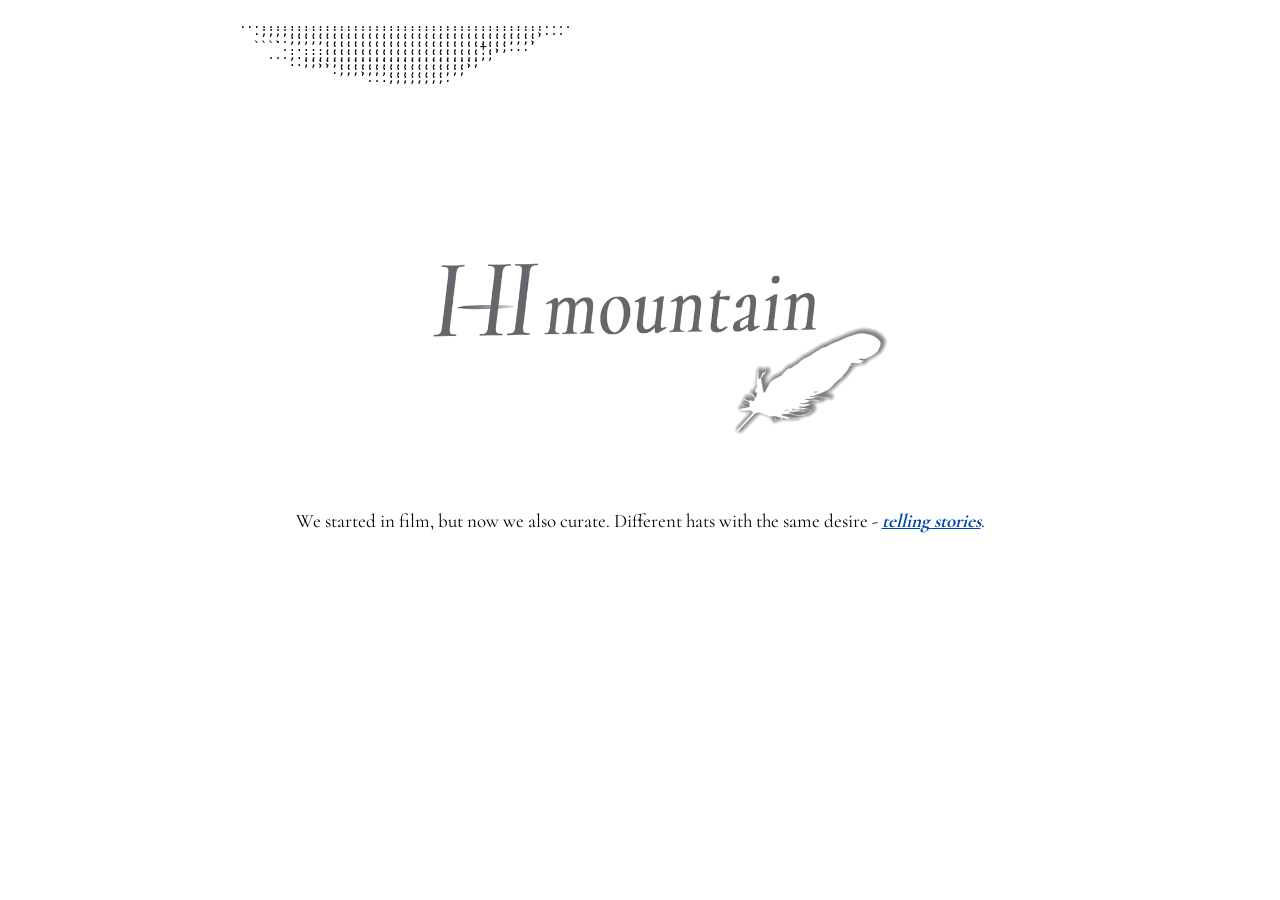
<file: index.html>
<!DOCTYPE html>
<html lang="en">
<head>
  <meta charset="UTF-8">
  <title>HiMountain</title>
  <link rel="icon" href="/favicon.ico" sizes="any">
  <link rel="icon" type="image/png" sizes="32x32" href="/assets/favicon/favicon-32x32.png">
  <link rel="icon" type="image/png" sizes="16x16" href="/assets/favicon/favicon-16x16.png">
  <link rel="apple-touch-icon" href="/assets/favicon/apple-touch-icon.png">
  <meta name="viewport" content="width=device-width, initial-scale=1.0">
  <link rel="stylesheet" href="style.css?v=50">
  <!-- Preload the gate's spritesheet while the visitor is still on the
       homepage, so it's already cached by the time they click through
       to gate.html — avoids a visible load-lag before the animation
       can start. Now a WebP grid (~0.5MB, down from a 6.6MB PNG strip),
       and fetchpriority="high" so it wins bandwidth over frames.js below,
       which the browser would otherwise treat as equally urgent. -->
  <link rel="preload" as="image" href="gate_spritesheet.webp" fetchpriority="high">
</head>

<body id="home">

  <div class="container">

    <img
      id="mainimage"
      src="logo.png"
      alt="HiMountain"
    >

    <div class="text-block">

      <p id="tagline">
        We started in film, but now we also curate. Different hats with the same desire - <a href="gate" class="stories-link">telling stories</a>.
      </p>
    </div>

  </div>

  <!-- JS scripts -->
  <script src="frames.js?v=31"></script>
  <script src="fitTextToContainer.js?v=31"></script>
  <script>
    // --- Create the animation container dynamically ---
    const pre = document.createElement('pre');
pre.id = 'trace';
pre.style.position = 'fixed';       // stay in the background
pre.style.top = '0';
pre.style.left = '0';
pre.style.width = '100%';
pre.style.height = '100%';          // fill the viewport
pre.style.margin = '0';
pre.style.padding = '1vw';         // optional, so text isn't cut off
pre.style.fontFamily = 'monospace';
pre.style.zIndex = '0';             // behind everything
pre.style.pointerEvents = 'none';   // click through
pre.style.whiteSpace = 'pre';  // allow line wrapping
pre.style.overflow = 'hidden';      // hide overflow


    const span = document.createElement('span');
    span.id = 'trace-chars';
    pre.appendChild(span);

    document.body.appendChild(pre);

    // --- Original animation code from your index.html ---
    var i = -1;
    var dir = 'inc';
    var max = frames.length;
    var fps = 10;

    setPreCharSize();
    startAnimating();

    window.addEventListener('resize', setPreCharSize);

   function setPreCharSize() {
  const charRatio = 0.66;

  // Use the full viewport width for scaling
  const containerWidth = window.innerWidth;

  // Get the font size that fits the first frame
  let charWidth = fitTextToContainer(frames[0].split('\n')[1], 'monospace', containerWidth) * charRatio;

  // Optional: limit the max font size so it's not gigantic
  charWidth = Math.min(charWidth, 24); // max 24px
  charWidth = Math.max(charWidth, 6);  // min 6px

  const charHeight = charRatio * charWidth;

  pre.style.fontSize = charWidth + "px";
  pre.style.lineHeight = charHeight + "px";
}


    var fpsInterval, startTime, now, then, elapsed;
    function startAnimating() {
      fpsInterval = 1000 / fps;
      then = Date.now();
      startTime = then;
      animate();
    }

    function animate() {
      requestAnimationFrame(animate);
      now = Date.now();
      elapsed = now - then;

      if (elapsed > fpsInterval) {
        then = now - (elapsed % fpsInterval);
        step();
      }
    }

    function step() {
      if (dir === 'inc') {
        if (i === max - 1) {
          dir = 'dec';
          i--;
        } else i++;
      } else {
        if (i === 0) {
          dir = 'inc';
          i++;
        } else i--;
      }

      document.getElementById('trace-chars').innerText = frames[i];
    }

    // --- Fit the tagline to a single line, with a floor size below
    //     which the 480px media query takes over and lets it wrap ---
    function fitTagline() {
      var el = document.getElementById('tagline');
      if (!el) return;

      var maxSize = 22; // default/cap size in px
      var minSize = 13; // below this, defer to normal wrapping

      if (window.innerWidth <= 480) {
        el.style.fontSize = '';
        return;
      }

      var containerWidth = el.parentElement.clientWidth;
      var size = maxSize;
      el.style.fontSize = size + 'px';

      while (el.scrollWidth > containerWidth && size > minSize) {
        size -= 1;
        el.style.fontSize = size + 'px';
      }
    }

    fitTagline();
    window.addEventListener('resize', fitTagline);
  </script>

</body>
</html>
</file>
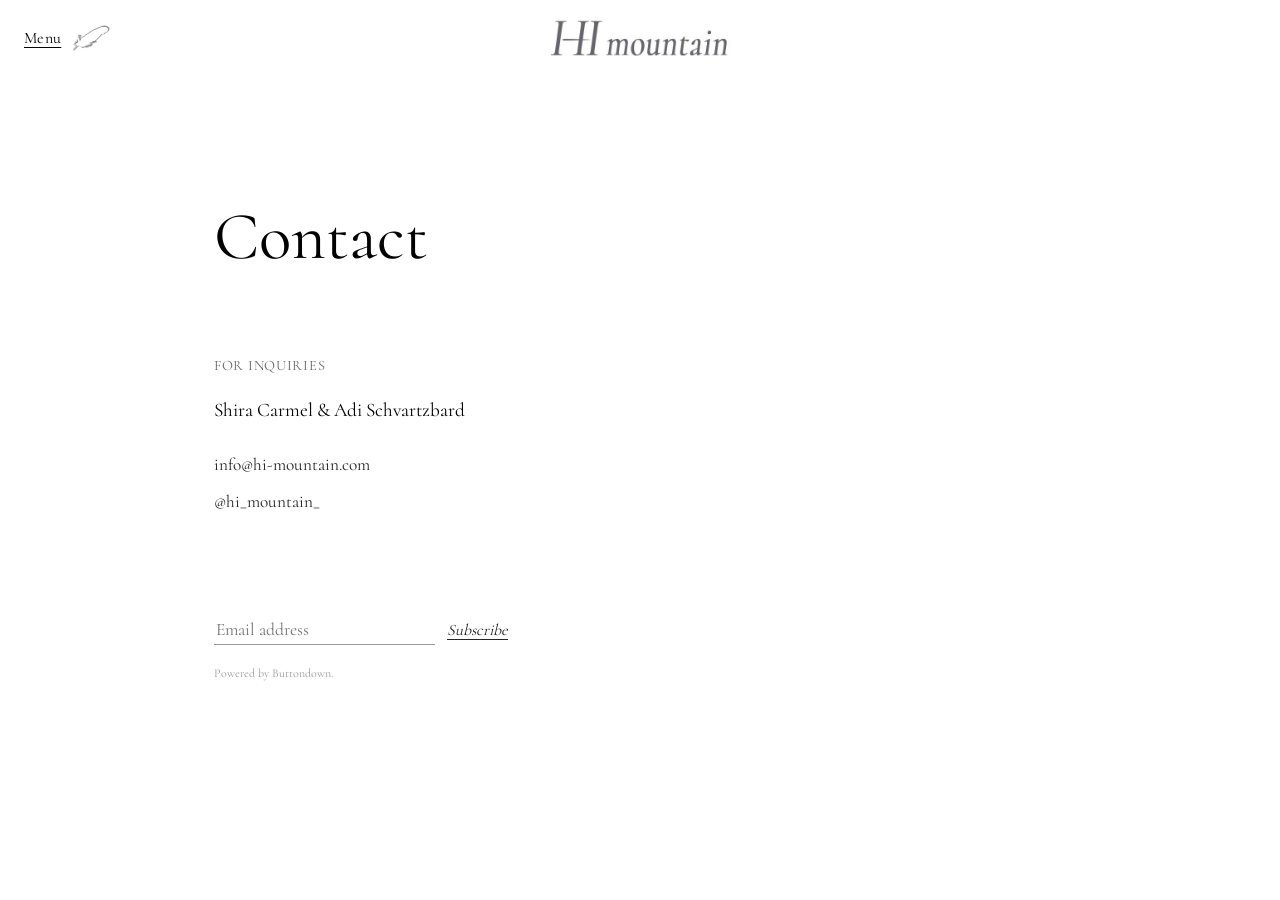
<file: contact/index.html>
<!DOCTYPE html>
<html lang="en">
<head>
  <meta charset="UTF-8">
  <title>Contact — HiMountain</title>
  <link rel="icon" href="/favicon.ico" sizes="any">
  <link rel="icon" type="image/png" sizes="32x32" href="/assets/favicon/favicon-32x32.png">
  <link rel="icon" type="image/png" sizes="16x16" href="/assets/favicon/favicon-16x16.png">
  <link rel="apple-touch-icon" href="/assets/favicon/apple-touch-icon.png">
  <meta name="viewport" content="width=device-width, initial-scale=1.0">
  <link rel="stylesheet" href="../style.css?v=50">
</head>

<body>

<header class="site-topbar">
  <div class="menu-toggle-wrap">
  <button class="menu-toggle" id="menuToggle" aria-expanded="false" aria-controls="dropdownMenu" aria-label="Open menu">
    <span class="menu-toggle-label">Menu</span>
  </button>
  <span class="menu-toggle-feather" id="menuToggleFeather">
    <img src="../assets/feather_static.png?v=31" alt="">
  </span>
  </div>

  <div class="topbar-logo">
    <a href="../" aria-label="HiMountain home">
      <img src="../assets/menulogo.png" alt="HiMountain">
    </a>
  </div>
</header>

<div class="dropdown-backdrop" id="dropdownBackdrop"></div>
<div class="dropdown-glow" id="dropdownGlow"></div>

<nav class="dropdown-menu" id="dropdownMenu">
  <div class="sidebar-section sidebar-stories">
    <span class="sidebar-heading">Stories</span>
      <a href="../projects/you_are_all_daylight" class="story-logo-link"><img src="../assets/story-logos/you_are_all_daylight.png" alt="You Are All Daylight"></a>
      <a href="../projects/down_to_earth" class="story-logo-link"><img src="../assets/story-logos/down_to_earth.png" alt="Down to Earth"></a>
      <a href="../projects/being_different" class="story-logo-link"><img src="../assets/story-logos/being_different.png" alt="Being Different"></a>
      <a href="../projects/the_weekend" class="story-logo-link"><img src="../assets/story-logos/the_weekend.png" alt="The Weekend"></a>
  </div>

  <div class="sidebar-section sidebar-contact">
    <a href="../contact/" class="contact-link active">Contact</a>
  </div>
</nav>

<main class="page-main">
  <div class="container">
    <div class="contact-block">

      <h1>Contact</h1>

      <div class="contact-info">
        <span class="contact-label">For Inquiries</span>

        <p class="contact-curators">Shira Carmel &amp; Adi Schvartzbard</p>

        <div class="contact-links">
          <p><a href="mailto:info@hi-mountain.com">info@hi-mountain.com</a></p>
          <p><a href="https://instagram.com/hi_mountain_" target="_blank" rel="noopener">@hi_mountain_</a></p>
        </div>
      </div>

      <div class="newsletter-signup">
        <form
          action="https://buttondown.com/api/emails/embed-subscribe/Himountain"
          method="post"
          class="newsletter-form"
        >
          <label for="bd-email">Enter your email</label>
          <input type="email" name="email" id="bd-email" placeholder="Email address" required>
          <input type="submit" value="Subscribe">
          <p class="newsletter-powered">
            <a href="https://buttondown.com/refer/Himountain" target="_blank" rel="noopener">Powered by Buttondown.</a>
          </p>
        </form>
      </div>

    </div>
  </div>
</main>


  <script src="../Main.js?v=33"></script>

</body>
</html>
</file>
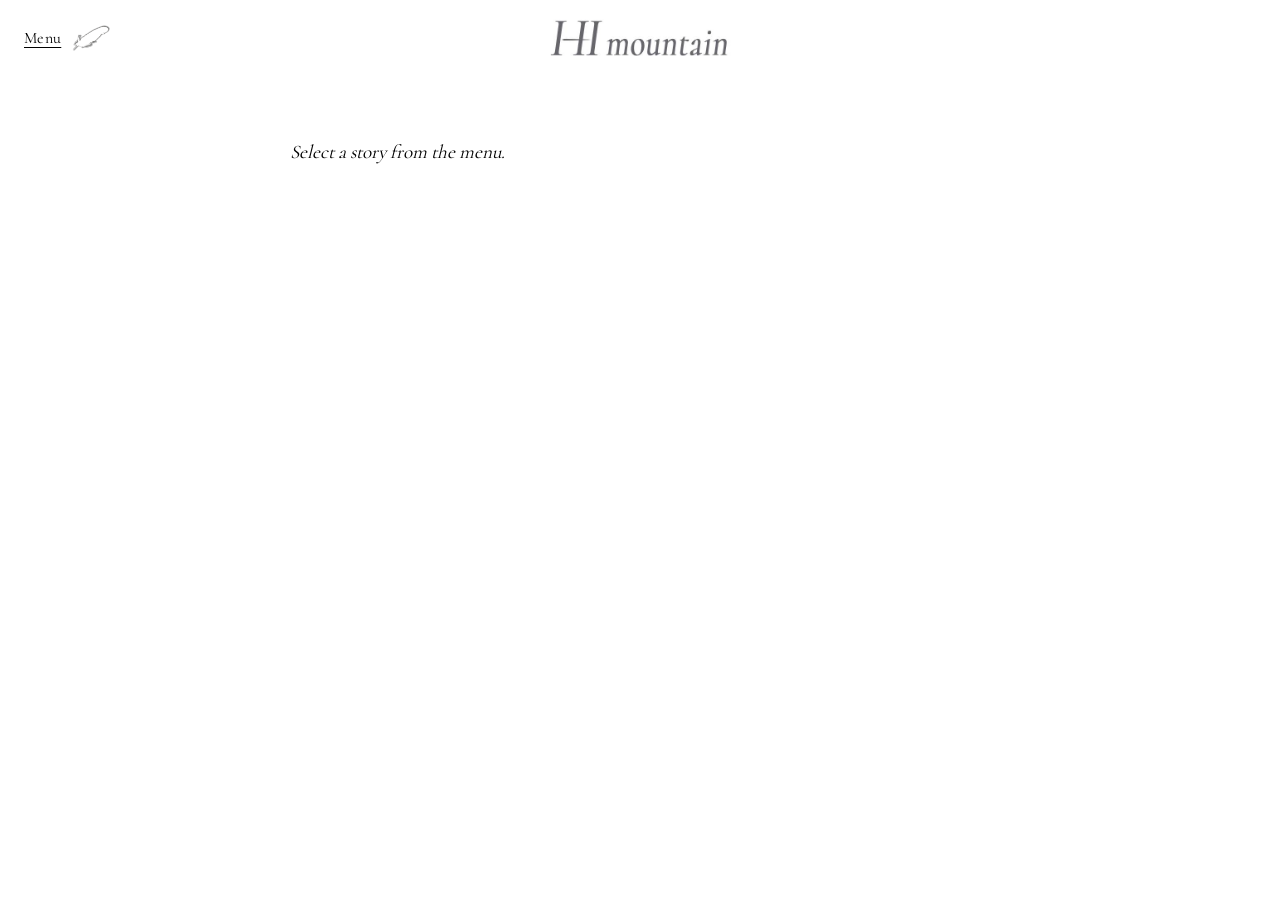
<file: projects/index.html>
<!DOCTYPE html>
<html lang="en">
<head>
  <meta charset="UTF-8">
  <title>Stories — HiMountain</title>
  <link rel="icon" href="/favicon.ico" sizes="any">
  <link rel="icon" type="image/png" sizes="32x32" href="/assets/favicon/favicon-32x32.png">
  <link rel="icon" type="image/png" sizes="16x16" href="/assets/favicon/favicon-16x16.png">
  <link rel="apple-touch-icon" href="/assets/favicon/apple-touch-icon.png">
  <meta name="viewport" content="width=device-width, initial-scale=1.0">
  <link rel="stylesheet" href="../style.css?v=50">
</head>

<body>

<header class="site-topbar">
  <div class="menu-toggle-wrap">
  <button class="menu-toggle" id="menuToggle" aria-expanded="false" aria-controls="dropdownMenu" aria-label="Open menu">
    <span class="menu-toggle-label">Menu</span>
  </button>
  <span class="menu-toggle-feather" id="menuToggleFeather">
    <img src="../assets/feather_static.png?v=31" alt="">
  </span>
  </div>

  <div class="topbar-logo">
    <a href="../" aria-label="HiMountain home">
      <img src="../assets/menulogo.png" alt="HiMountain">
    </a>
  </div>
</header>

<div class="dropdown-backdrop" id="dropdownBackdrop"></div>
<div class="dropdown-glow" id="dropdownGlow"></div>

<nav class="dropdown-menu" id="dropdownMenu">
  <div class="sidebar-section sidebar-stories">
    <span class="sidebar-heading">Stories</span>
      <a href="you_are_all_daylight" class="story-logo-link"><img src="../assets/story-logos/you_are_all_daylight.png" alt="You Are All Daylight"></a>
      <a href="down_to_earth" class="story-logo-link"><img src="../assets/story-logos/down_to_earth.png" alt="Down to Earth"></a>
      <a href="being_different" class="story-logo-link"><img src="../assets/story-logos/being_different.png" alt="Being Different"></a>
      <a href="the_weekend" class="story-logo-link"><img src="../assets/story-logos/the_weekend.png" alt="The Weekend"></a>
  </div>

  <div class="sidebar-section sidebar-contact">
    <a href="../contact/" class="contact-link">Contact</a>
  </div>
</nav>

<main class="page-main">
  <div class="container">

    <div class="text-block">
      <p><i>Select a story from the menu.</i></p>
    </div>

  </div>
  </main>


  <script src="../Main.js?v=33"></script>

</body>
</html>
</file>
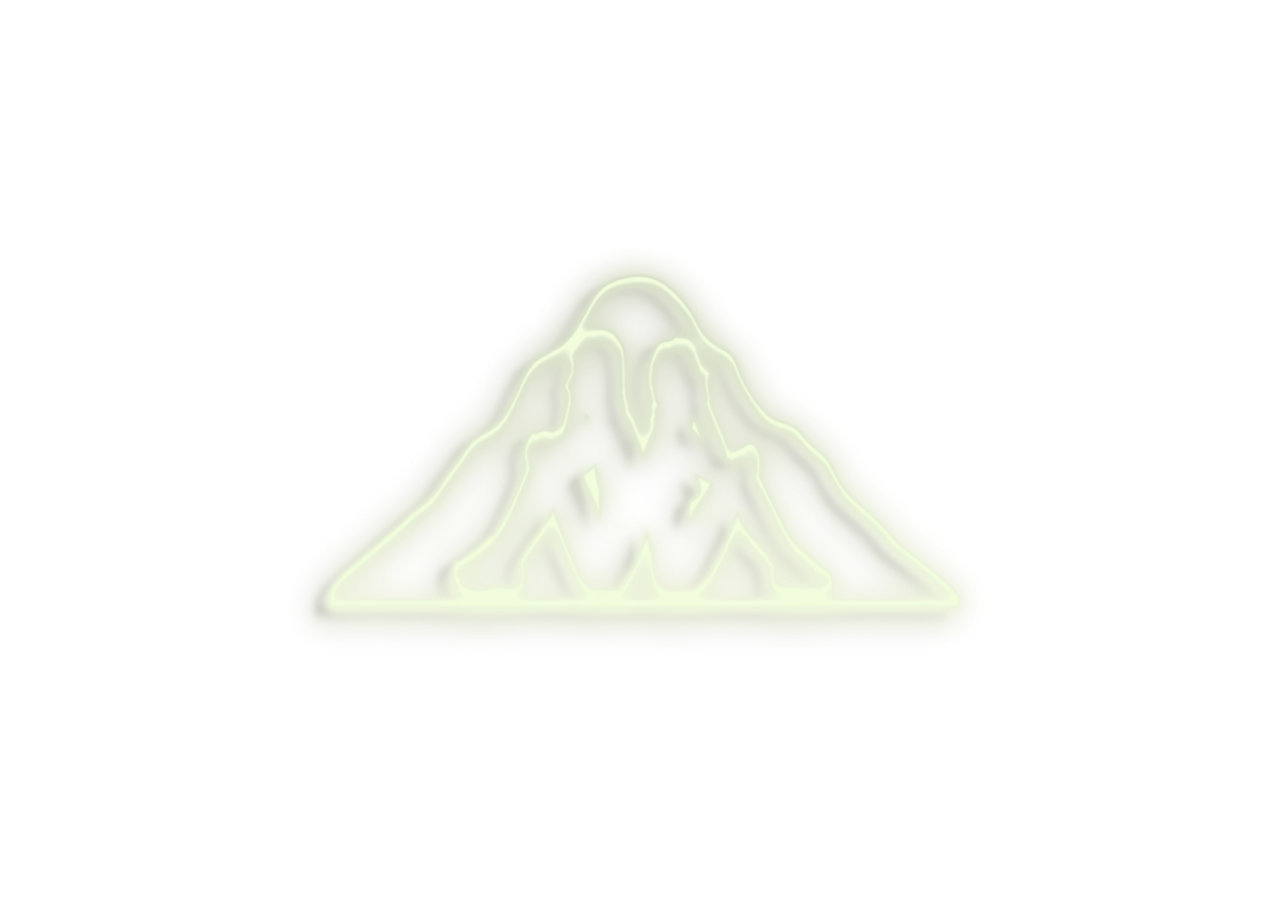
<file: gate.html>
<!DOCTYPE html>
<html lang="en">
<head>
<meta charset="UTF-8">
<title>HiMountain — Simple Fade-In Animated Gate</title>
  <link rel="icon" href="/favicon.ico" sizes="any">
  <link rel="icon" type="image/png" sizes="32x32" href="/assets/favicon/favicon-32x32.png">
  <link rel="icon" type="image/png" sizes="16x16" href="/assets/favicon/favicon-16x16.png">
  <link rel="apple-touch-icon" href="/assets/favicon/apple-touch-icon.png">
<meta name="viewport" content="width=device-width, initial-scale=1.0">
<style>
  html, body {
    margin: 0;
    padding: 0;
    width: 100%;
    height: 100%;
    background: #ffffff;
    overflow: hidden;
    font-family: sans-serif;
  }

  #stage {
    position: relative;
    width: 100vw;
    height: 100vh;
  }

  canvas {
    display: block;
    position: absolute;
    top: 0;
    left: 0;
  }
</style>
</head>
<body>

<div id="stage">
  <canvas id="c"></canvas>
</div>

<script>
(function () {
  var canvas = document.getElementById('c');
  var ctx = canvas.getContext('2d');

  var dpr = Math.min(window.devicePixelRatio || 1, 2);
  var W, H;

  function resize() {
    W = window.innerWidth;
    H = window.innerHeight;
    canvas.width = W * dpr;
    canvas.height = H * dpr;
    canvas.style.width = W + 'px';
    canvas.style.height = H + 'px';
  }
  resize();

  window.addEventListener('resize', function () {
    resize();
    if (spriteLoaded) layoutBounds();
  });

  // CONFIGURATION
  var SPRITE_SRC = "gate_spritesheet.webp"; 
  var SPRITE_COLS = 6;          // Grid layout: 6 columns x 3 rows of 18 frames
  var SPRITE_ROWS = 3;
  var TOTAL_FRAMES = 18;       // Updated: 18 total frames
  var FPS = 10;                // Updated: 10 FPS
  var FADE_IN_DURATION = 2800; // Alpha fade duration in ms
  var MAX_LOOPS = 4;           // Auto-explode after 4 full animation loops

  var spriteImg = new Image();
  var spriteLoaded = false;
  var frameWidth = 0;
  var frameHeight = 0;
  var currentFrame = 0;
  var loopCount = 0;

  var bounds = null;
  var particles = [];
  var state = 'FADING_IN'; // 'FADING_IN', 'PLAYING', 'EXPLODING'
  var stateStart = 0;
  var lastFrameTime = performance.now();

  spriteImg.onload = function () {
    spriteLoaded = true;
    frameWidth = Math.floor(spriteImg.width / SPRITE_COLS);
    frameHeight = Math.floor(spriteImg.height / SPRITE_ROWS);
    layoutBounds();
    stateStart = performance.now();
    requestAnimationFrame(tick);
  };
  spriteImg.src = SPRITE_SRC;

  function layoutBounds() {
    var minDim = Math.min(W, H);

    // Reduced by 20% (0.98 -> 0.784)
    var targetSize = minDim * 0.784; 
    var aspect = frameWidth / frameHeight;

    var boxW, boxH;
    if (aspect >= 1) {
      boxW = targetSize;
      boxH = targetSize / aspect;
    } else {
      boxH = targetSize;
      boxW = targetSize * aspect;
    }

    bounds = {
      x: Math.round(W / 2 - boxW / 2),
      y: Math.round(H / 2 - boxH / 2),
      w: Math.round(boxW),
      h: Math.round(boxH)
    };
  }

  function startExplosion() {
    state = 'EXPLODING';
    stateStart = performance.now();

    var off = document.createElement('canvas');
    off.width = bounds.w;
    off.height = bounds.h;
    var octx = off.getContext('2d');

    var sx = Math.floor((currentFrame % SPRITE_COLS) * frameWidth);
    var sy = Math.floor(Math.floor(currentFrame / SPRITE_COLS) * frameHeight);
    
    octx.drawImage(
      spriteImg, 
      sx, sy, frameWidth, frameHeight, 
      0, 0, bounds.w, bounds.h
    );

    var data = octx.getImageData(0, 0, bounds.w, bounds.h).data;
    var STEP = 2;
    particles = [];

    for (var y = 0; y < bounds.h; y += STEP) {
      for (var x = 0; x < bounds.w; x += STEP) {
        var i = (y * bounds.w + x) * 4;
        var r = data[i];
        var g = data[i + 1];
        var b = data[i + 2];
        var a = data[i + 3];

        if (a < 30 || (r > 220 && g > 220 && b > 220)) continue;

        var startX = bounds.x + x;
        var startY = bounds.y + y;

        var dx = startX - (bounds.x + bounds.w / 2);
        var dy = startY - (bounds.y + bounds.h / 2);

        var angle = Math.atan2(dy, dx) + (Math.random() - 0.5) * 0.6;
        var speed = 5.6 + Math.random() * 16;

        particles.push({
          x: startX,
          y: startY,
          vx: Math.cos(angle) * speed,
          vy: Math.sin(angle) * speed - (Math.random() * 3.2),
          r: r, g: g, b: b, a: a / 255,
          size: 1.2
        });
      }
    }
  }

  function tick(now) {
    ctx.save();
    ctx.scale(dpr, dpr);

    ctx.fillStyle = '#ffffff';
    ctx.fillRect(0, 0, W, H);

    if (state === 'FADING_IN' || state === 'PLAYING') {
      if (now - lastFrameTime > 1000 / FPS) {
        currentFrame++;
        
        if (currentFrame >= TOTAL_FRAMES) {
          currentFrame = 0;
          loopCount++;

          if (state === 'PLAYING' && loopCount >= MAX_LOOPS) {
            startExplosion();
            ctx.restore();
            requestAnimationFrame(tick);
            return;
          }
        }
        lastFrameTime = now;
      }

      var sx = Math.floor((currentFrame % SPRITE_COLS) * frameWidth);
      var sy = Math.floor(Math.floor(currentFrame / SPRITE_COLS) * frameHeight);

      if (state === 'FADING_IN') {
        var elapsed = now - stateStart;
        var alpha = Math.min(1, elapsed / FADE_IN_DURATION);

        ctx.globalAlpha = alpha;
        ctx.drawImage(
          spriteImg, 
          sx, sy, frameWidth, frameHeight, 
          bounds.x, bounds.y, bounds.w, bounds.h
        );
        ctx.globalAlpha = 1.0;

        if (alpha >= 1) {
          state = 'PLAYING';
          loopCount = 0;
        }
      } else {
        ctx.drawImage(
          spriteImg, 
          sx, sy, frameWidth, frameHeight, 
          bounds.x, bounds.y, bounds.w, bounds.h
        );
      }

    } else if (state === 'EXPLODING') {
      var elapsedExp = now - stateStart;
      var expDuration = 1350;
      var tExp = Math.min(1, elapsedExp / expDuration);
      var fadeAlpha = 1 - tExp;

      for (var j = 0; j < particles.length; j++) {
        var p = particles[j];
        p.x += p.vx;
        p.y += p.vy;
        p.vx *= 0.94;
        p.vy *= 0.94;

        ctx.fillStyle = 'rgba(' + p.r + ',' + p.g + ',' + p.b + ',' + (p.a * fadeAlpha) + ')';
        ctx.fillRect(p.x, p.y, p.size, p.size);
      }

      if (tExp >= 1) {
        window.location.href = 'projects/you_are_all_daylight';
        ctx.restore();
        return;
      }
    }

    ctx.restore();
    requestAnimationFrame(tick);
  }

  canvas.addEventListener('click', function (e) {
    if (state === 'PLAYING' || state === 'FADING_IN') {
      startExplosion();
    }
  });

})();
</script>

</body>
</html>
</file>
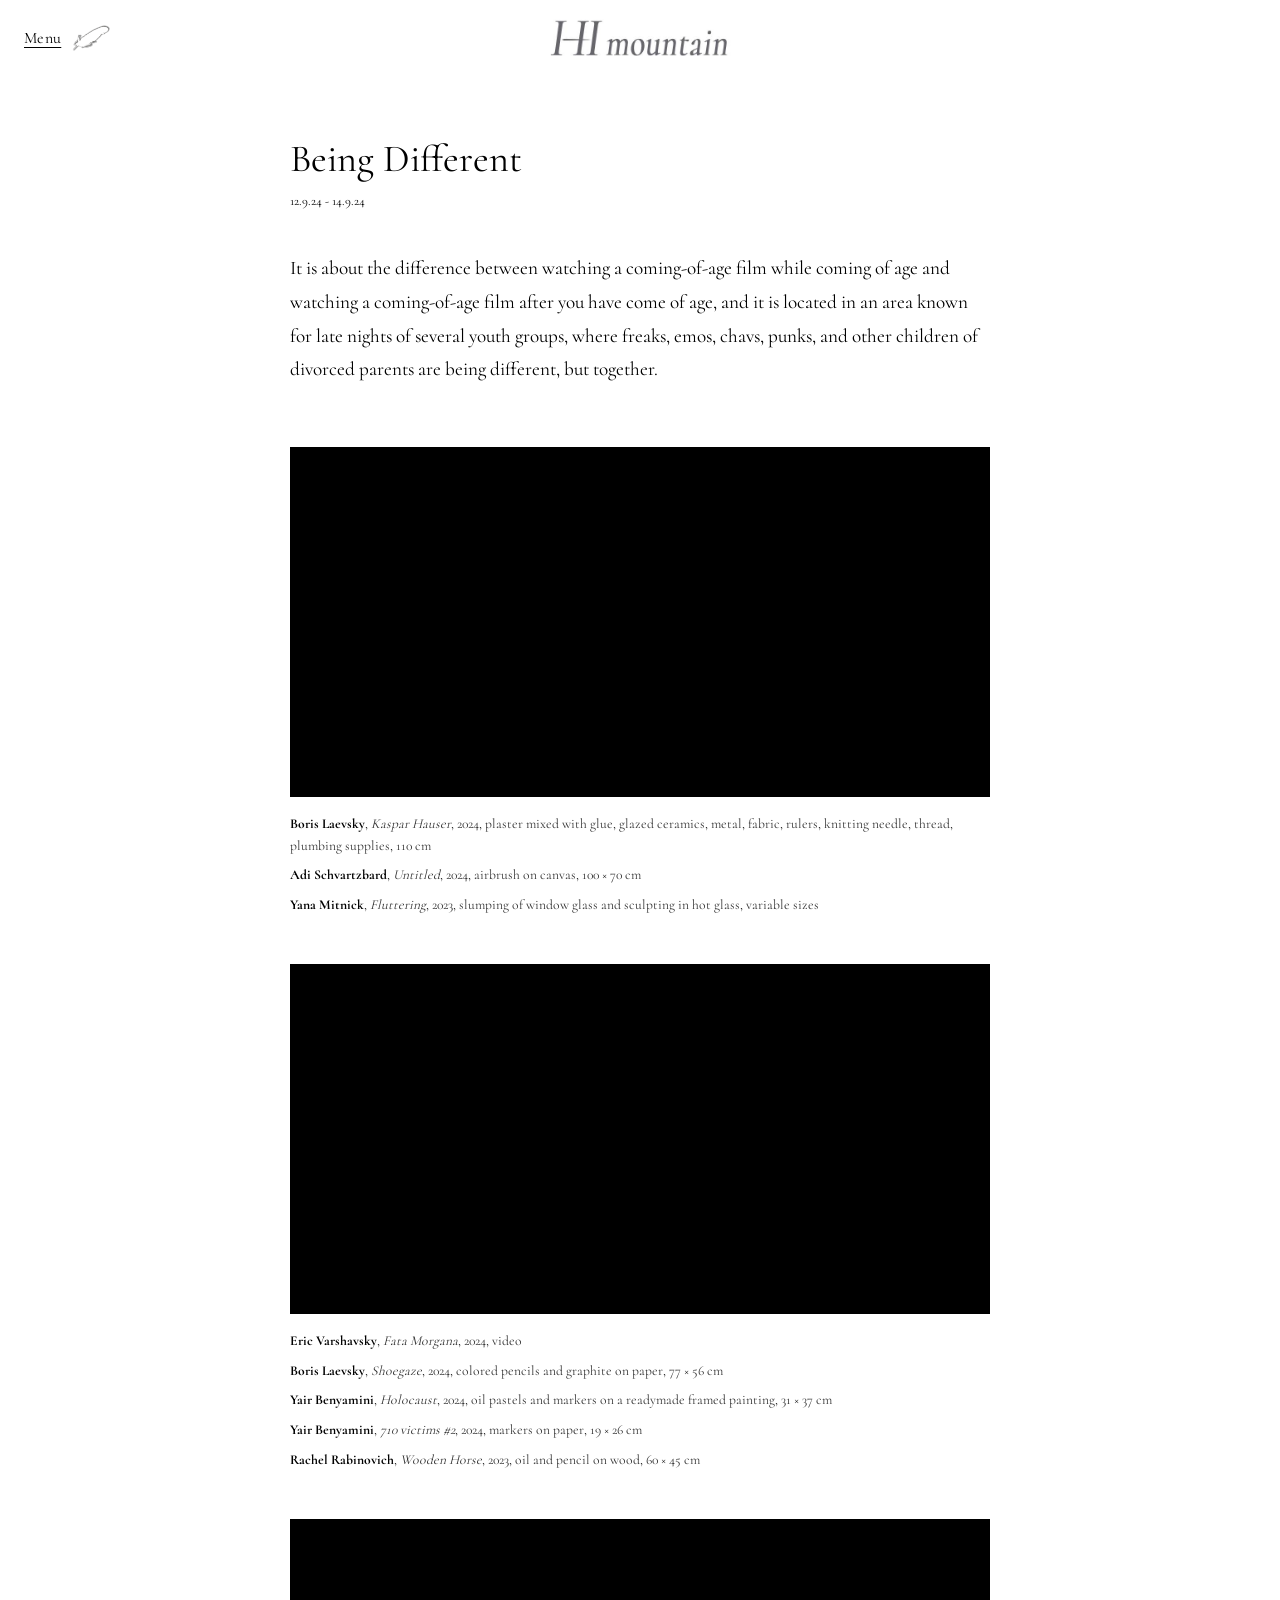
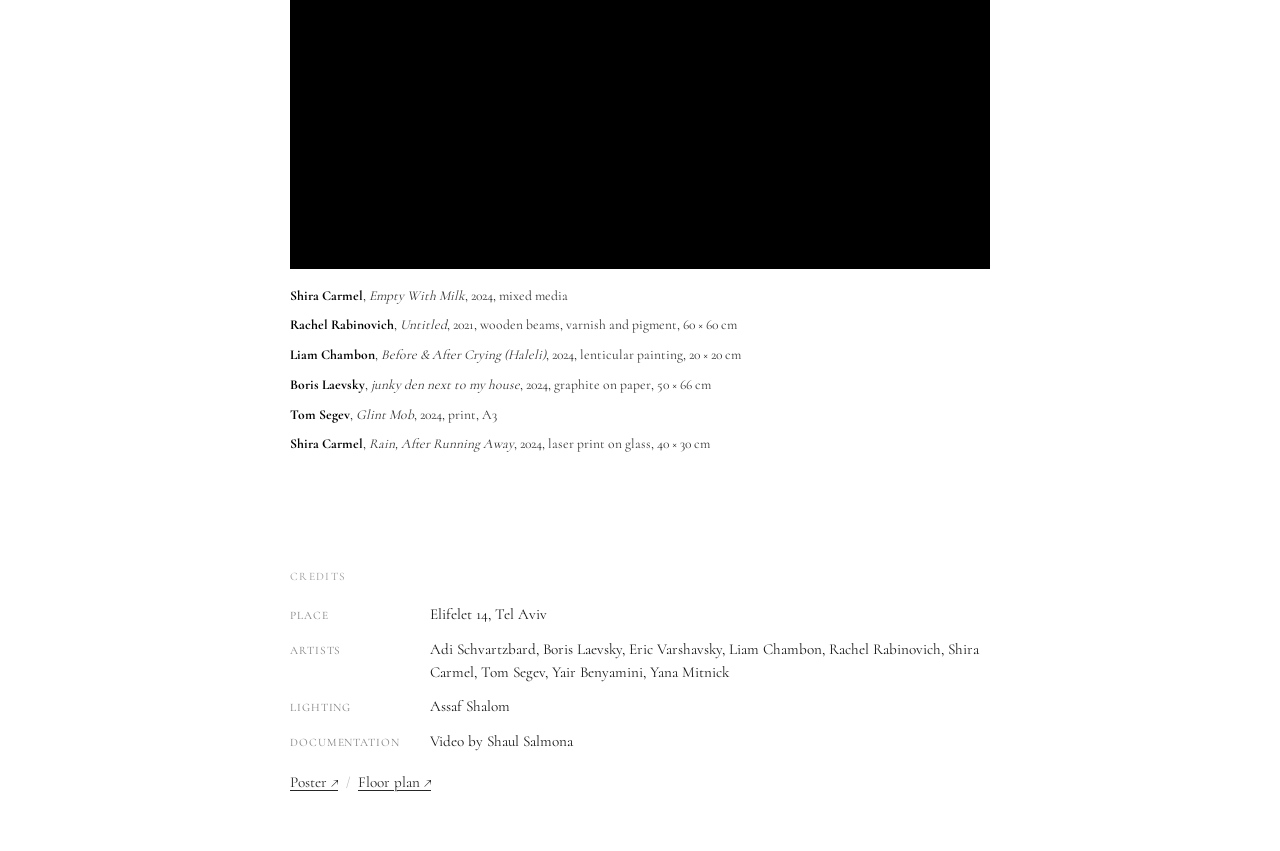
<file: projects/being_different.html>
<!DOCTYPE html>
<html lang="en">
<head>
  <meta charset="UTF-8">
  <title>Being Different – HiMountain</title>
  <link rel="icon" href="/favicon.ico" sizes="any">
  <link rel="icon" type="image/png" sizes="32x32" href="/assets/favicon/favicon-32x32.png">
  <link rel="icon" type="image/png" sizes="16x16" href="/assets/favicon/favicon-16x16.png">
  <link rel="apple-touch-icon" href="/assets/favicon/apple-touch-icon.png">
  <meta name="viewport" content="width=device-width, initial-scale=1.0">
  <link rel="stylesheet" href="../style.css?v=50">
</head>

<body>


  <header class="site-topbar">
  <div class="menu-toggle-wrap">
  <button class="menu-toggle" id="menuToggle" aria-expanded="false" aria-controls="dropdownMenu" aria-label="Open menu">
    <span class="menu-toggle-label">Menu</span>
  </button>
  <span class="menu-toggle-feather" id="menuToggleFeather">
    <img src="../assets/feather_static.png?v=31" alt="">
  </span>
  </div>

  <div class="topbar-logo">
    <a href="../" aria-label="HiMountain home">
      <img src="../assets/menulogo.png" alt="HiMountain">
    </a>
  </div>
</header>

<div class="dropdown-backdrop" id="dropdownBackdrop"></div>
<div class="dropdown-glow" id="dropdownGlow"></div>

<nav class="dropdown-menu" id="dropdownMenu">
  <div class="sidebar-section sidebar-stories">
    <span class="sidebar-heading">Stories</span>
      <a href="you_are_all_daylight" class="story-logo-link"><img src="../assets/story-logos/you_are_all_daylight.png" alt="You Are All Daylight"></a>
      <a href="down_to_earth" class="story-logo-link"><img src="../assets/story-logos/down_to_earth.png" alt="Down to Earth"></a>
      <a href="being_different" class="story-logo-link active"><img src="../assets/story-logos/being_different.png" alt="Being Different"></a>
      <a href="the_weekend" class="story-logo-link"><img src="../assets/story-logos/the_weekend.png" alt="The Weekend"></a>
  </div>

  <div class="sidebar-section sidebar-contact">
    <a href="../contact/" class="contact-link">Contact</a>
  </div>
</nav>

<main class="page-main">
      <div class="container">
        <article class="text-block project">

          <!-- 1. PROJECT HEADER -->
          <header class="project-header">
            <h1>Being Different</h1>
            <p class="project-subtitle">12.9.24 - 14.9.24</p>
          </header>

          <!-- 2. PROJECT DESCRIPTION -->
          <div class="project-description">
            <p>
              It is about the difference between watching a coming-of-age film while coming of age and watching a coming-of-age film after you have come of age, and it is located in an area known for late nights of several youth groups, where freaks, emos, chavs, punks, and other children of divorced parents are being different, but together.
            </p>
        
          </div>

          <!-- 3. DOCUMENTATION -->
          <section class="project-documentation">
            <div class="video-stack">
              <figure class="project-video">
               
                <video class="lazy-video" muted loop playsinline preload="none">
                  <source data-src="video/being_different_1.mp4" type="video/mp4">
                </video>

                <figcaption class="work-credits">
                  <div class="credit-item"><strong>Boris Laevsky</strong>, <em>Kaspar Hauser</em>, 2024, plaster mixed with glue, glazed ceramics, metal, fabric, rulers, knitting needle, thread, plumbing supplies, 110 cm</div>
                  <div class="credit-item"><strong>Adi Schvartzbard</strong>, <em>Untitled</em>, 2024, airbrush on canvas, 100 × 70 cm</div>
                  <div class="credit-item"><strong>Yana Mitnick</strong>, <em>Fluttering</em>, 2023, slumping of window glass and sculpting in hot glass, variable sizes</div>
                </figcaption>

              </figure>

              <figure class="project-video">
                <video class="lazy-video" muted loop playsinline preload="none">
                  <source data-src="video/being_different_2.mp4" type="video/mp4">
                </video>

                <figcaption class="work-credits">
                  <div class="credit-item"><strong>Eric Varshavsky</strong>, <em>Fata Morgana</em>, 2024, video</div>
                  <div class="credit-item"><strong>Boris Laevsky</strong>, <em>Shoegaze</em>, 2024, colored pencils and graphite on paper, 77 × 56 cm</div>
                  <div class="credit-item"><strong>Yair Benyamini</strong>, <em>Holocaust</em>, 2024, oil pastels and markers on a readymade framed painting, 31 × 37 cm</div>
                  <div class="credit-item"><strong>Yair Benyamini</strong>, <em>710 victims #2</em>, 2024, markers on paper, 19 × 26 cm</div>
                  <div class="credit-item"><strong>Rachel Rabinovich</strong>, <em>Wooden Horse</em>, 2023, oil and pencil on wood, 60 × 45 cm</div>
                </figcaption>


             </figure>

              <figure class="project-video">
                <video class="lazy-video" muted loop playsinline preload="none">
                  <source data-src="video/being_different_3.mp4" type="video/mp4">
                </video>

                  <figcaption class="work-credits">
                  <div class="credit-item"><strong>Shira Carmel</strong>, <em>Empty With Milk</em>, 2024, mixed media</div>
                  <div class="credit-item"><strong>Rachel Rabinovich</strong>, <em>Untitled</em>, 2021, wooden beams, varnish and pigment, 60 × 60 cm</div>
                  <div class="credit-item"><strong>Liam Chambon</strong>, <em>Before &amp; After Crying (Haleli)</em>, 2024, lenticular painting, 20 × 20 cm</div>
                  <div class="credit-item"><strong>Boris Laevsky</strong>, <em>junky den next to my house</em>, 2024, graphite on paper, 50 × 66 cm</div>
                  <div class="credit-item"><strong>Tom Segev</strong>, <em>Glint Mob</em>, 2024, print, A3</div>
                  <div class="credit-item"><strong>Shira Carmel</strong>, <em>Rain, After Running Away</em>, 2024, laser print on glass, 40 × 30 cm</div>
                </figcaption>


              </figure>
            </div>
          </section>

          <!-- 4. EXHIBITION COLOPHON / METADATA -->
          <footer class="project-colophon">
  <span class="colophon-title">Credits</span>

  <dl class="meta-grid">
    <div class="meta-item">
      <dt>Place</dt>
      <dd>Elifelet 14, Tel Aviv</dd>
    </div>
    <div class="meta-item">
      <dt>Artists</dt>
      <dd>Adi Schvartzbard, Boris Laevsky, Eric Varshavsky, Liam Chambon, Rachel Rabinovich, Shira Carmel, Tom Segev, Yair Benyamini, Yana Mitnick</dd>
    </div>
    <div class="meta-item">
      <dt>Lighting</dt>
      <dd>Assaf Shalom</dd>
    </div>
    <div class="meta-item">
      <dt>Documentation</dt>
      <dd>Video by Shaul Salmona</dd>
    </div>
  </dl>
  <div class="meta-downloads meta-downloads-row">
    <a href="poster/being_different.pdf" target="_blank" class="meta-link">Poster ↗</a>
    <span class="sep">/</span>
    <a href="floor_plan/being_different.pdf" target="_blank" class="meta-link">Floor plan ↗</a>
  </div>
</footer>

        </article>
      </div>
    </main>


  <script src="../Main.js?v=33"></script>

</body>
</html>
</file>
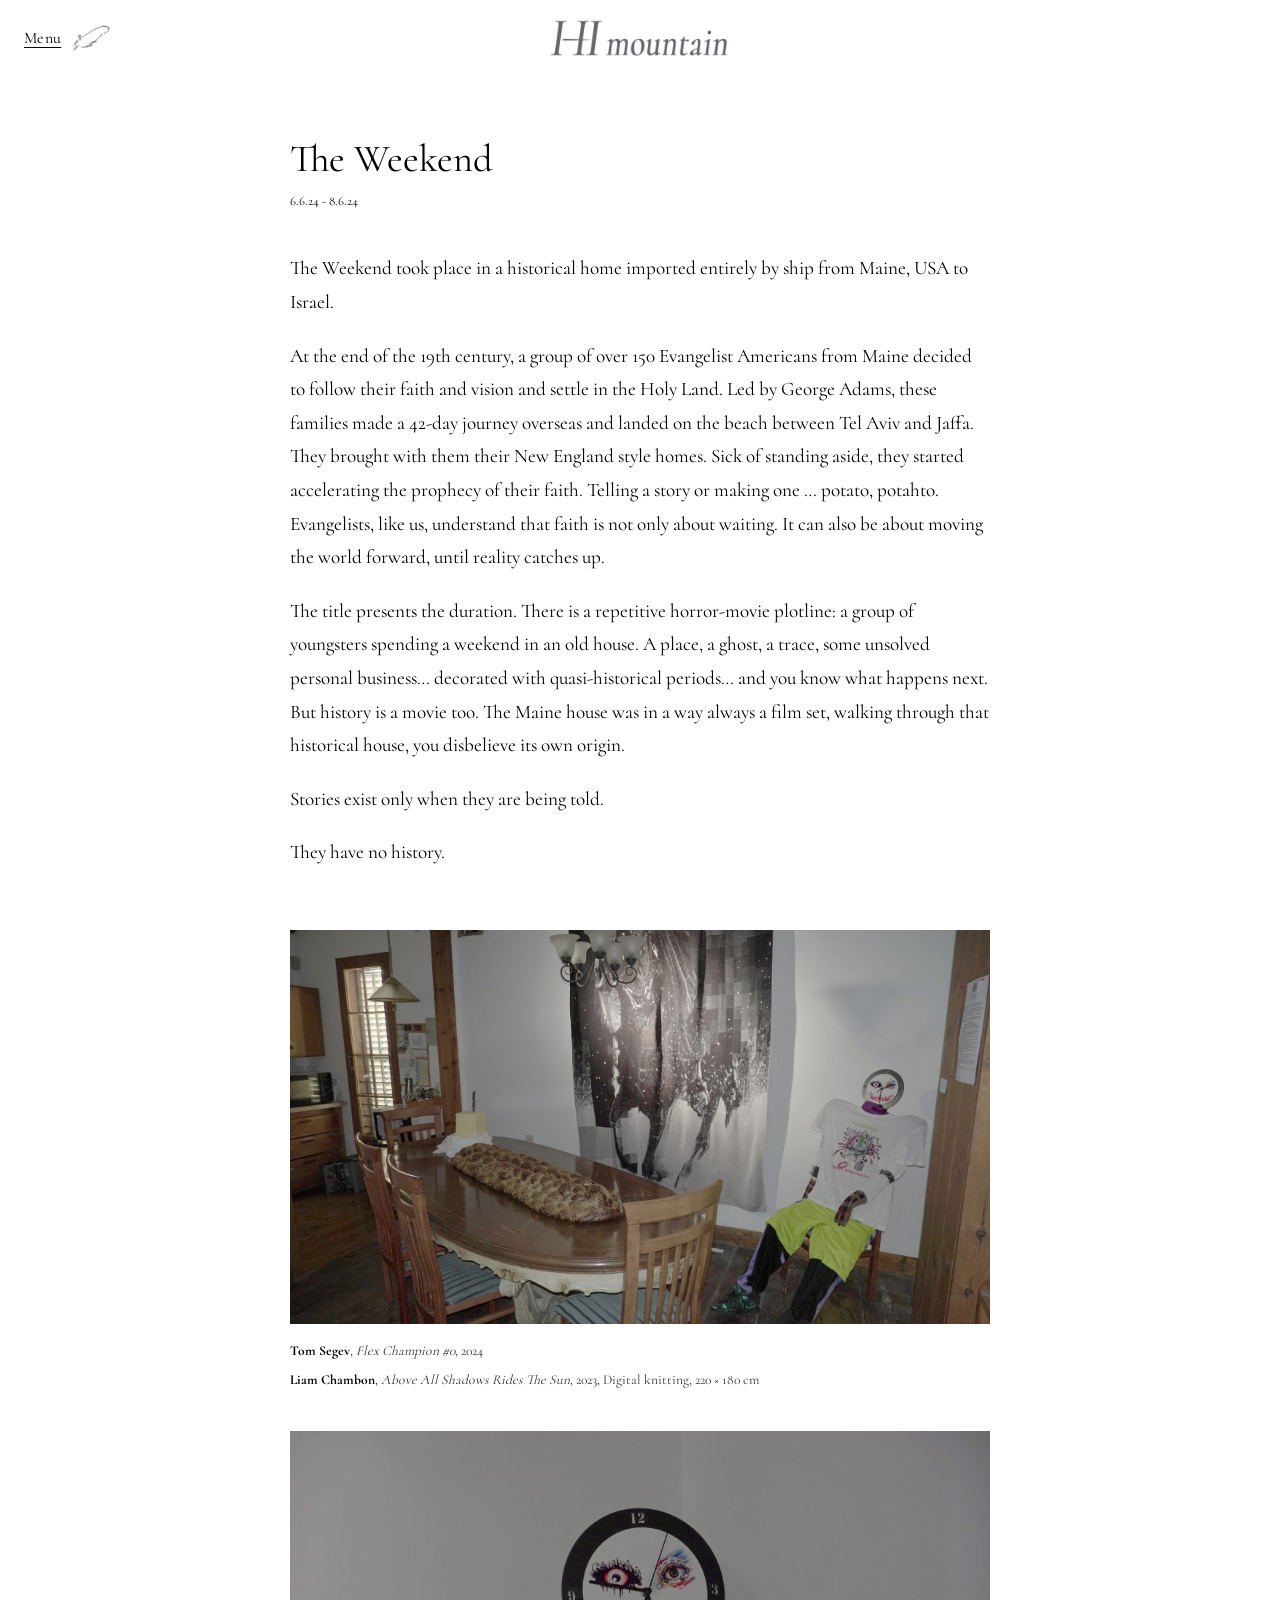
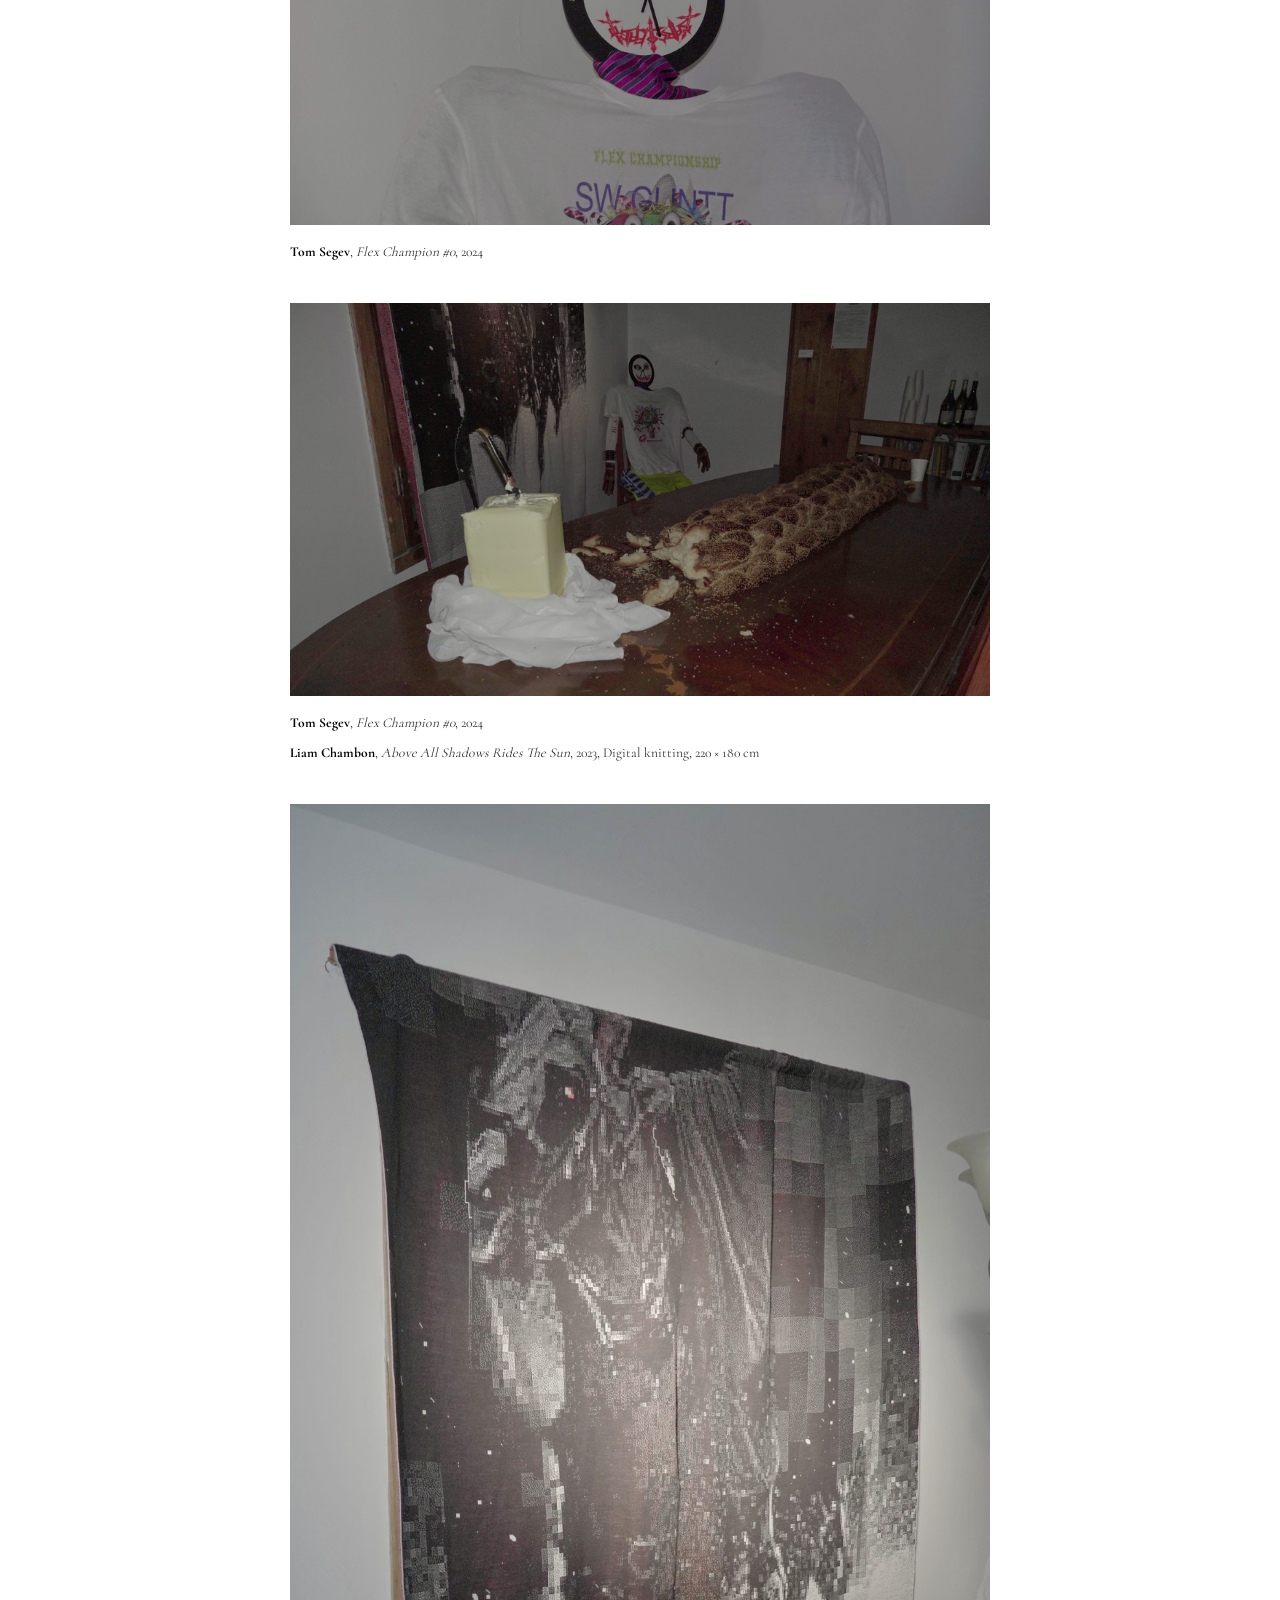
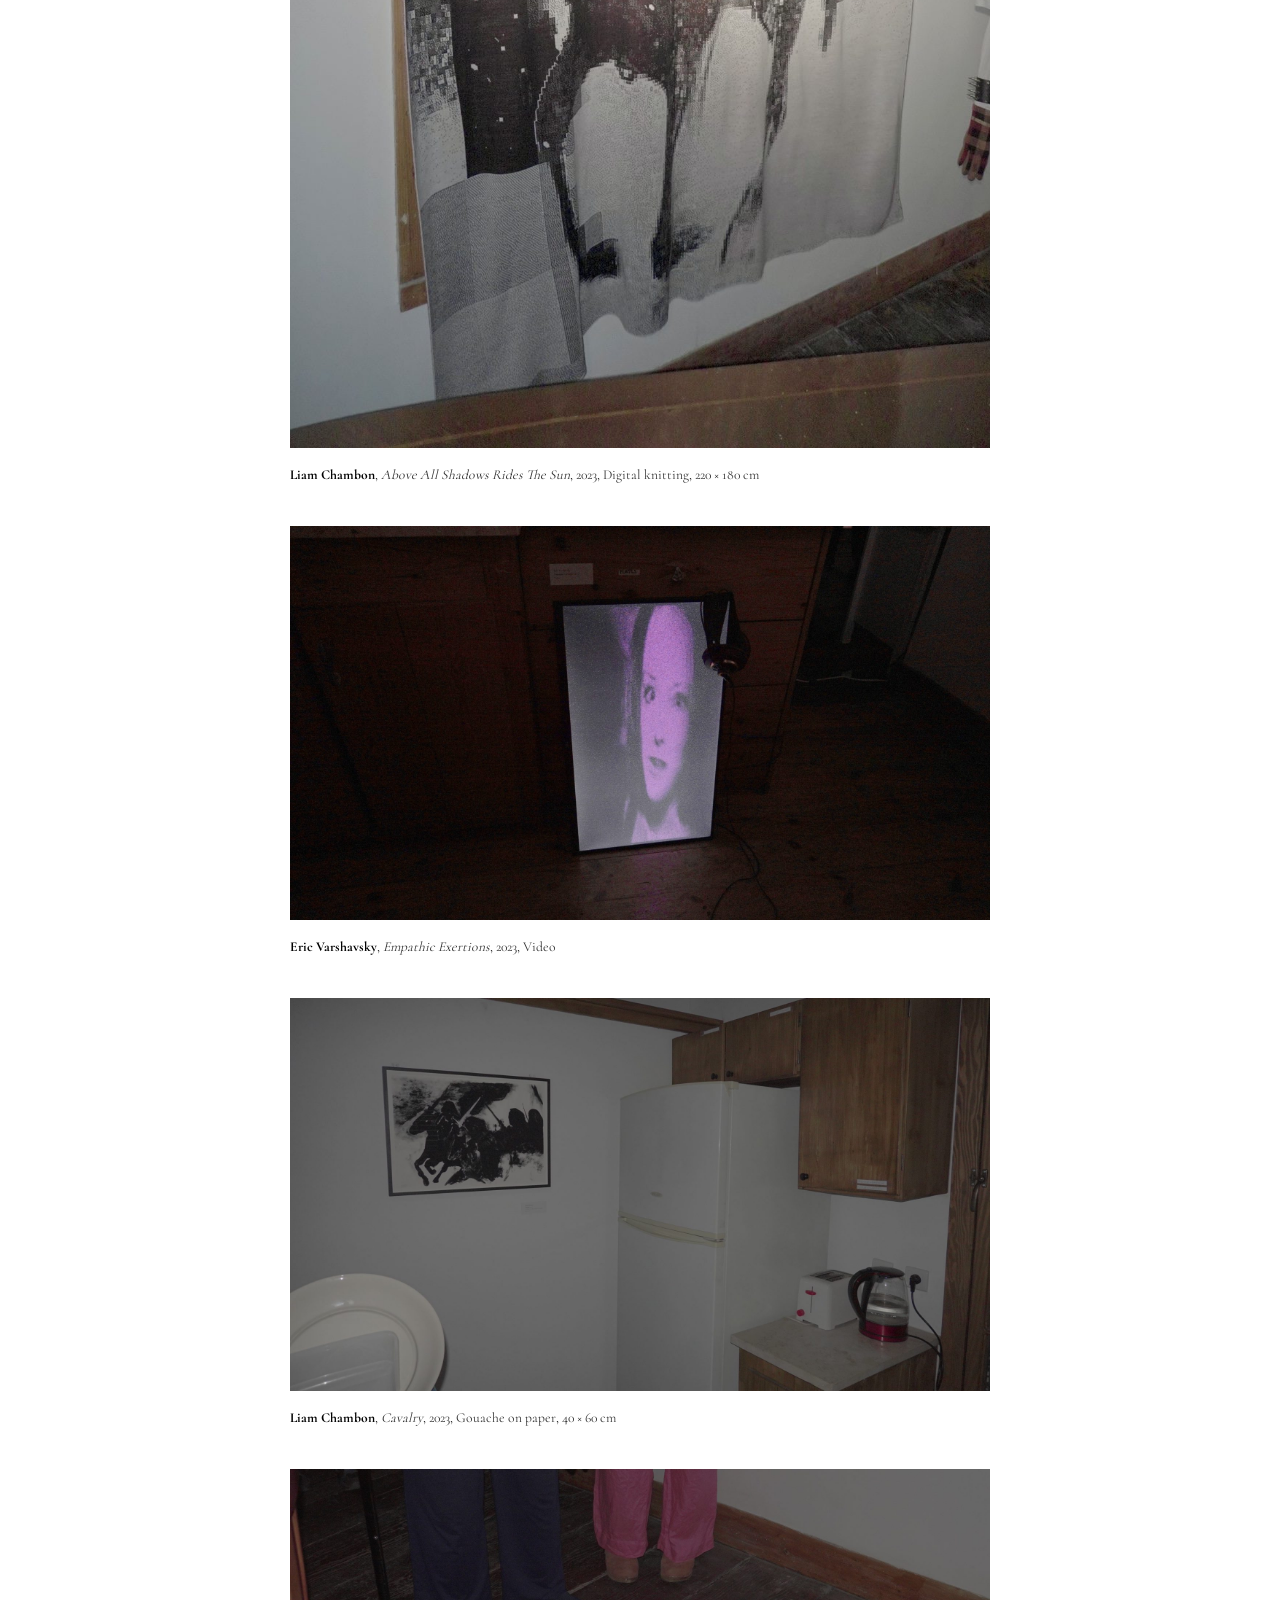
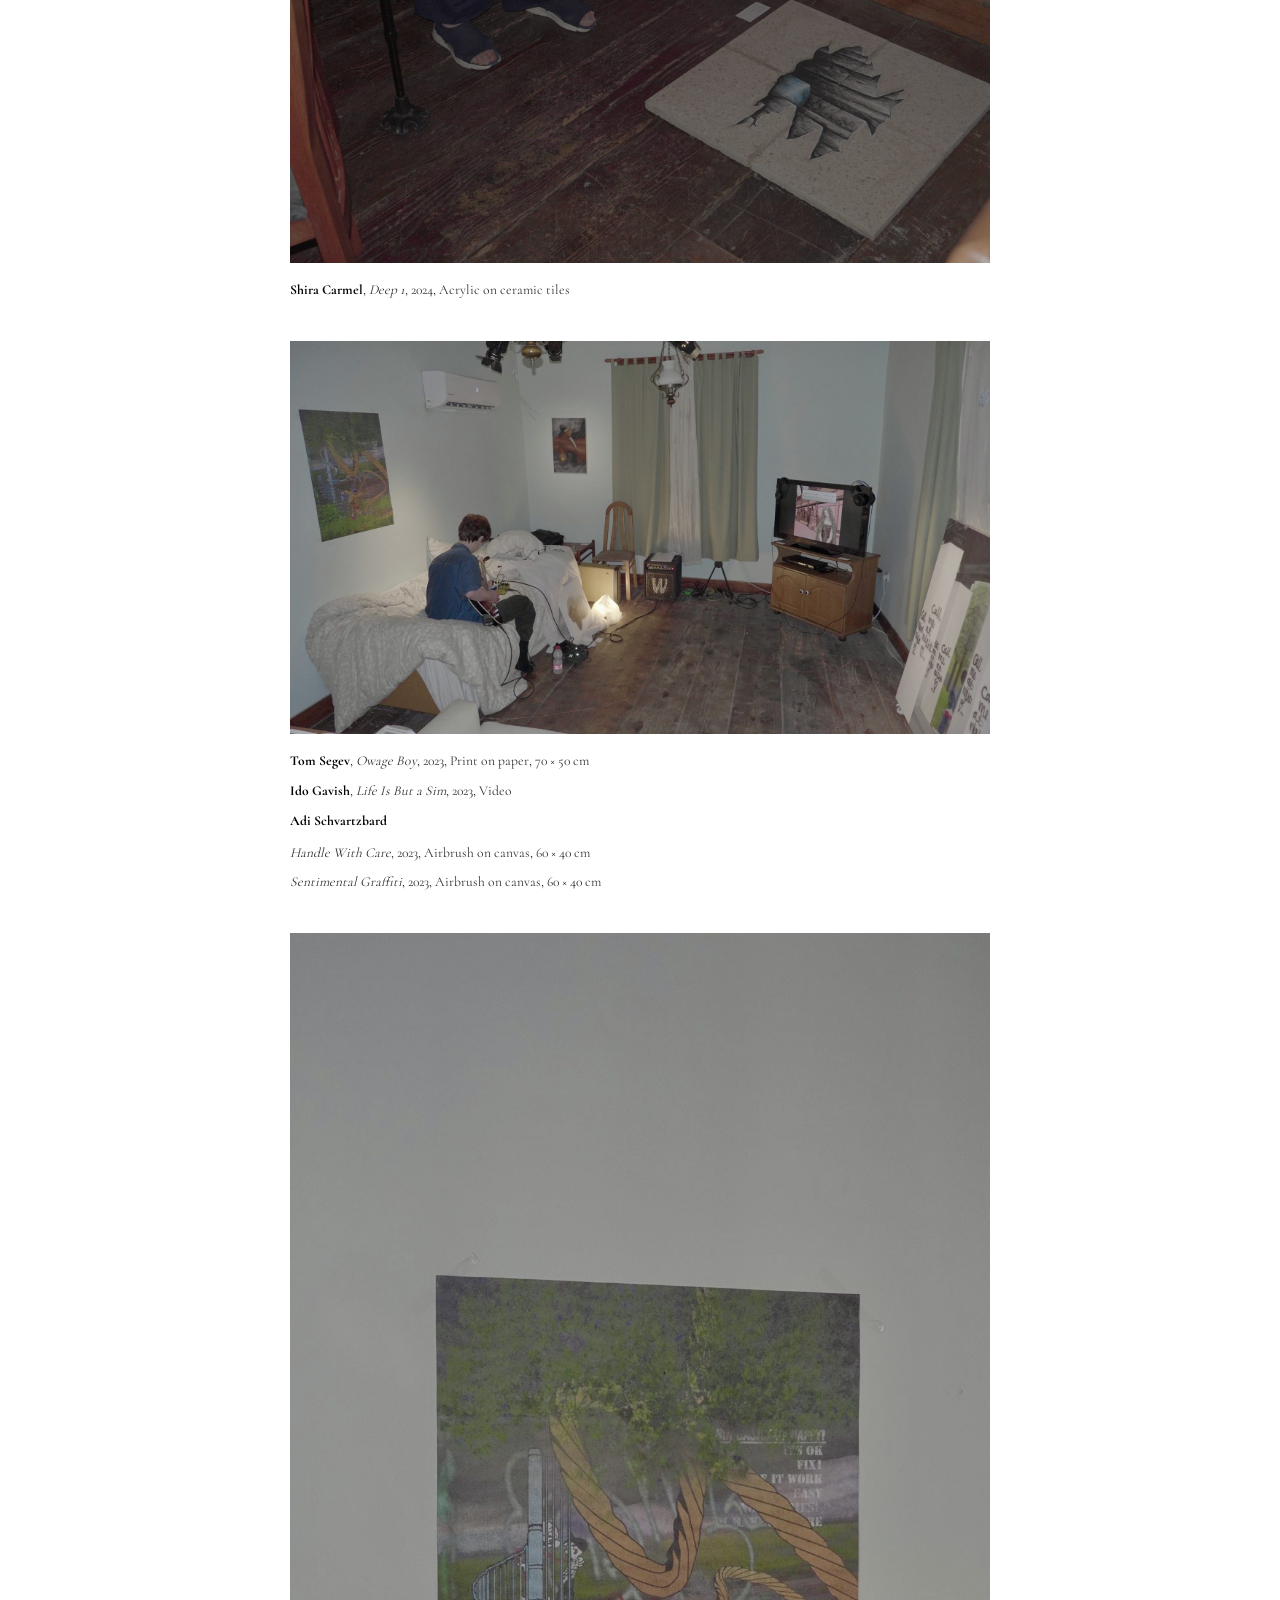
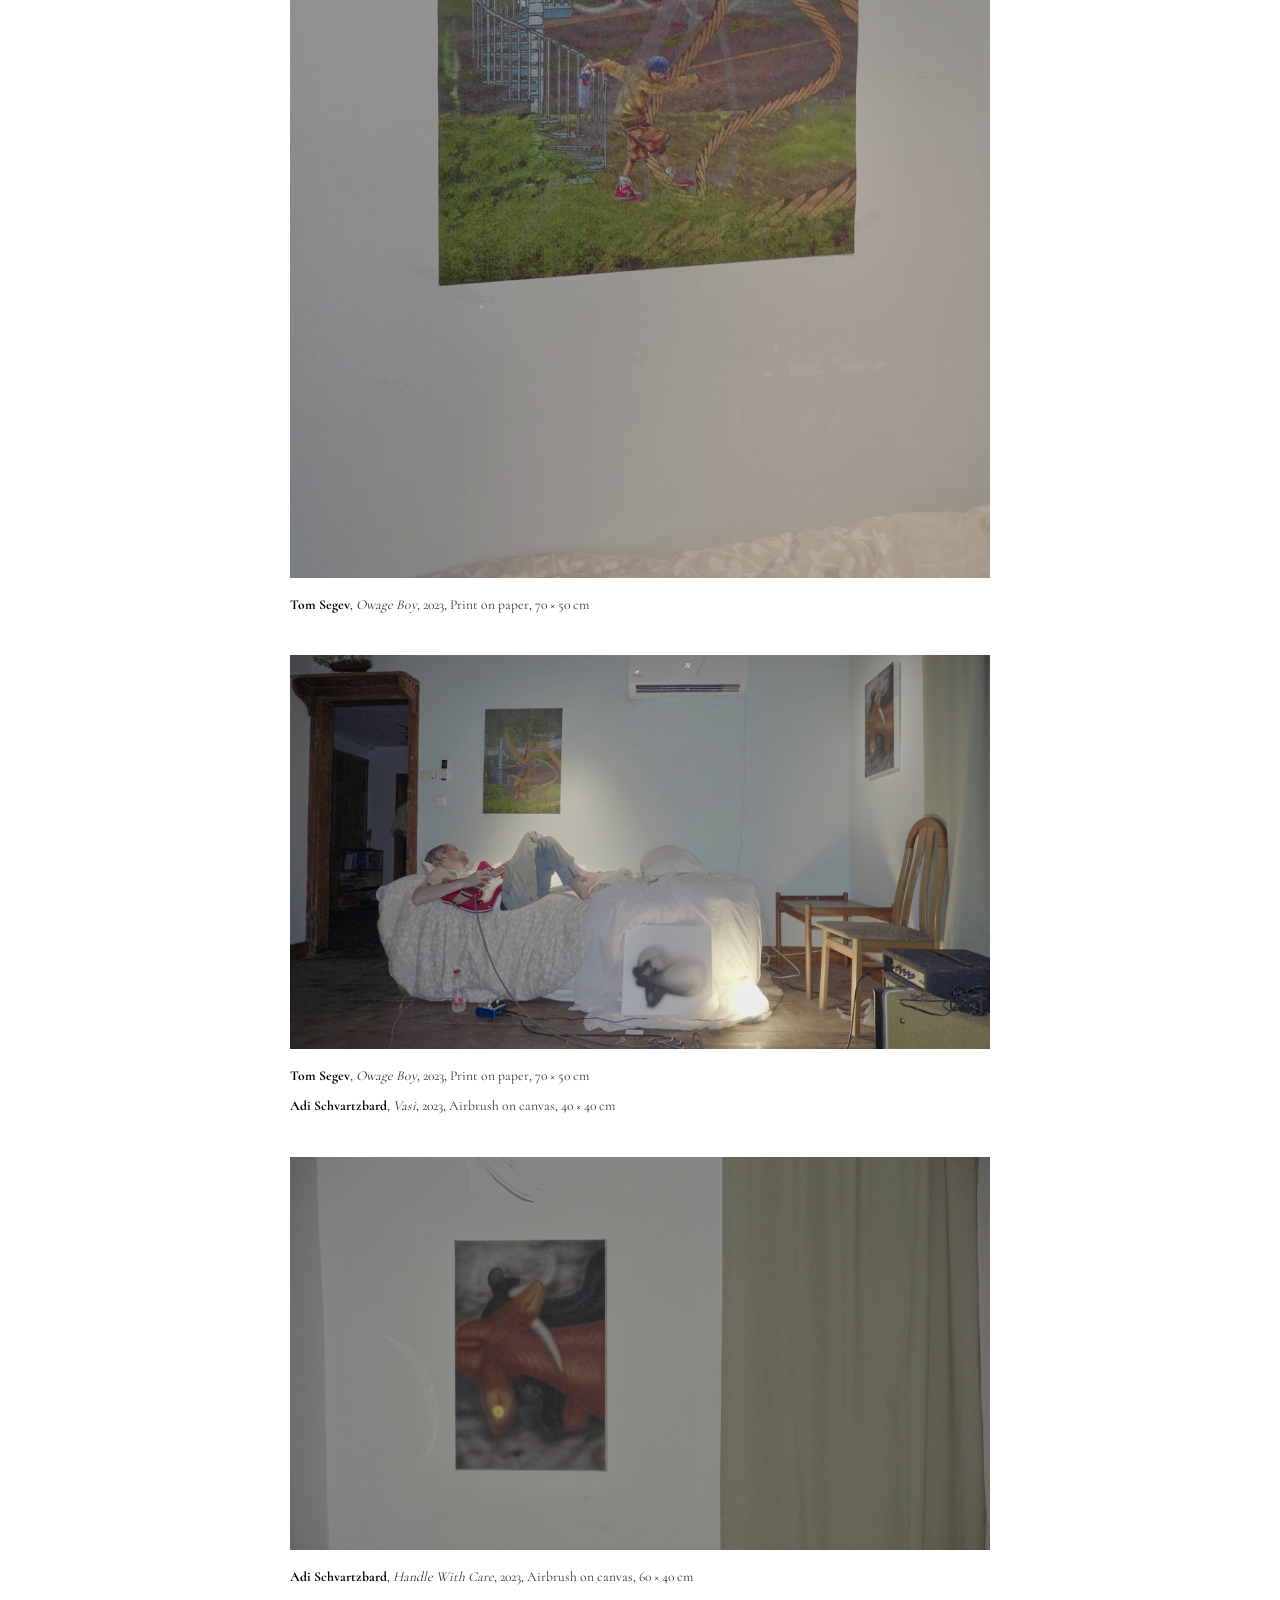
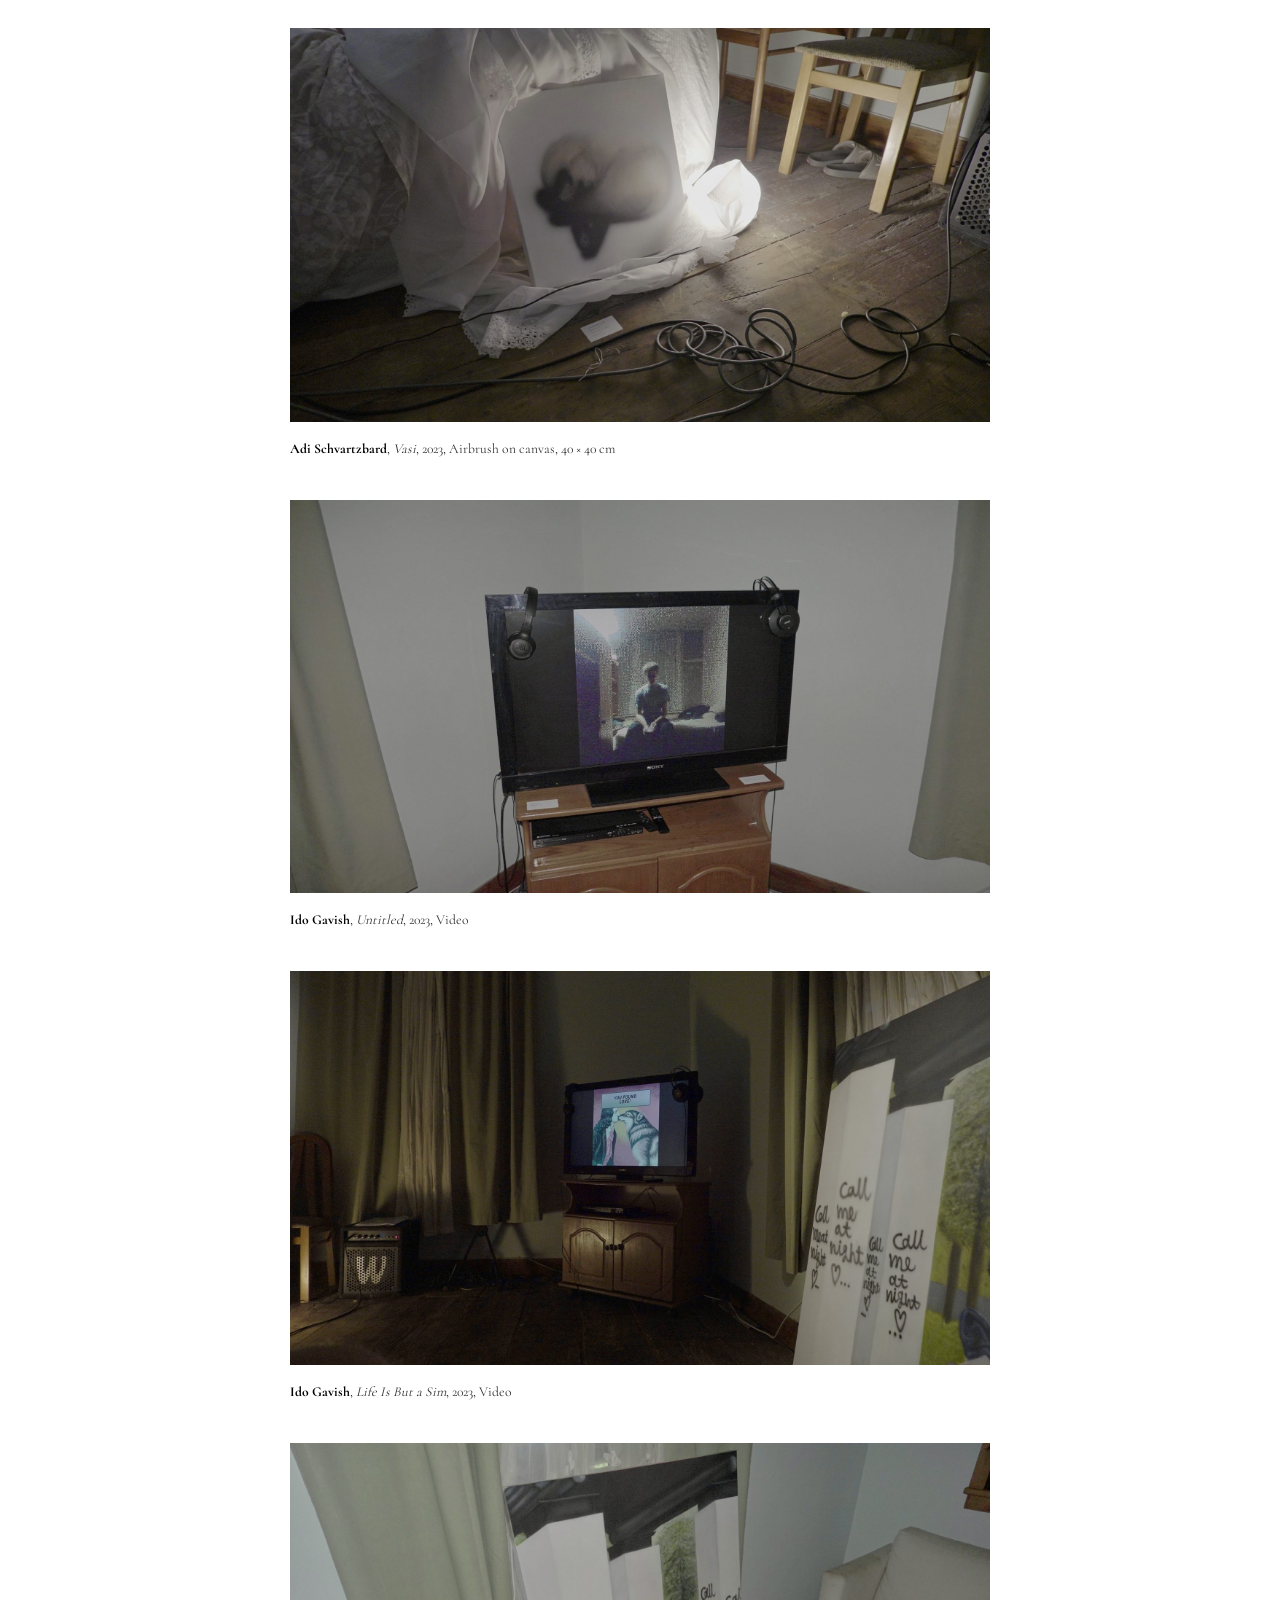
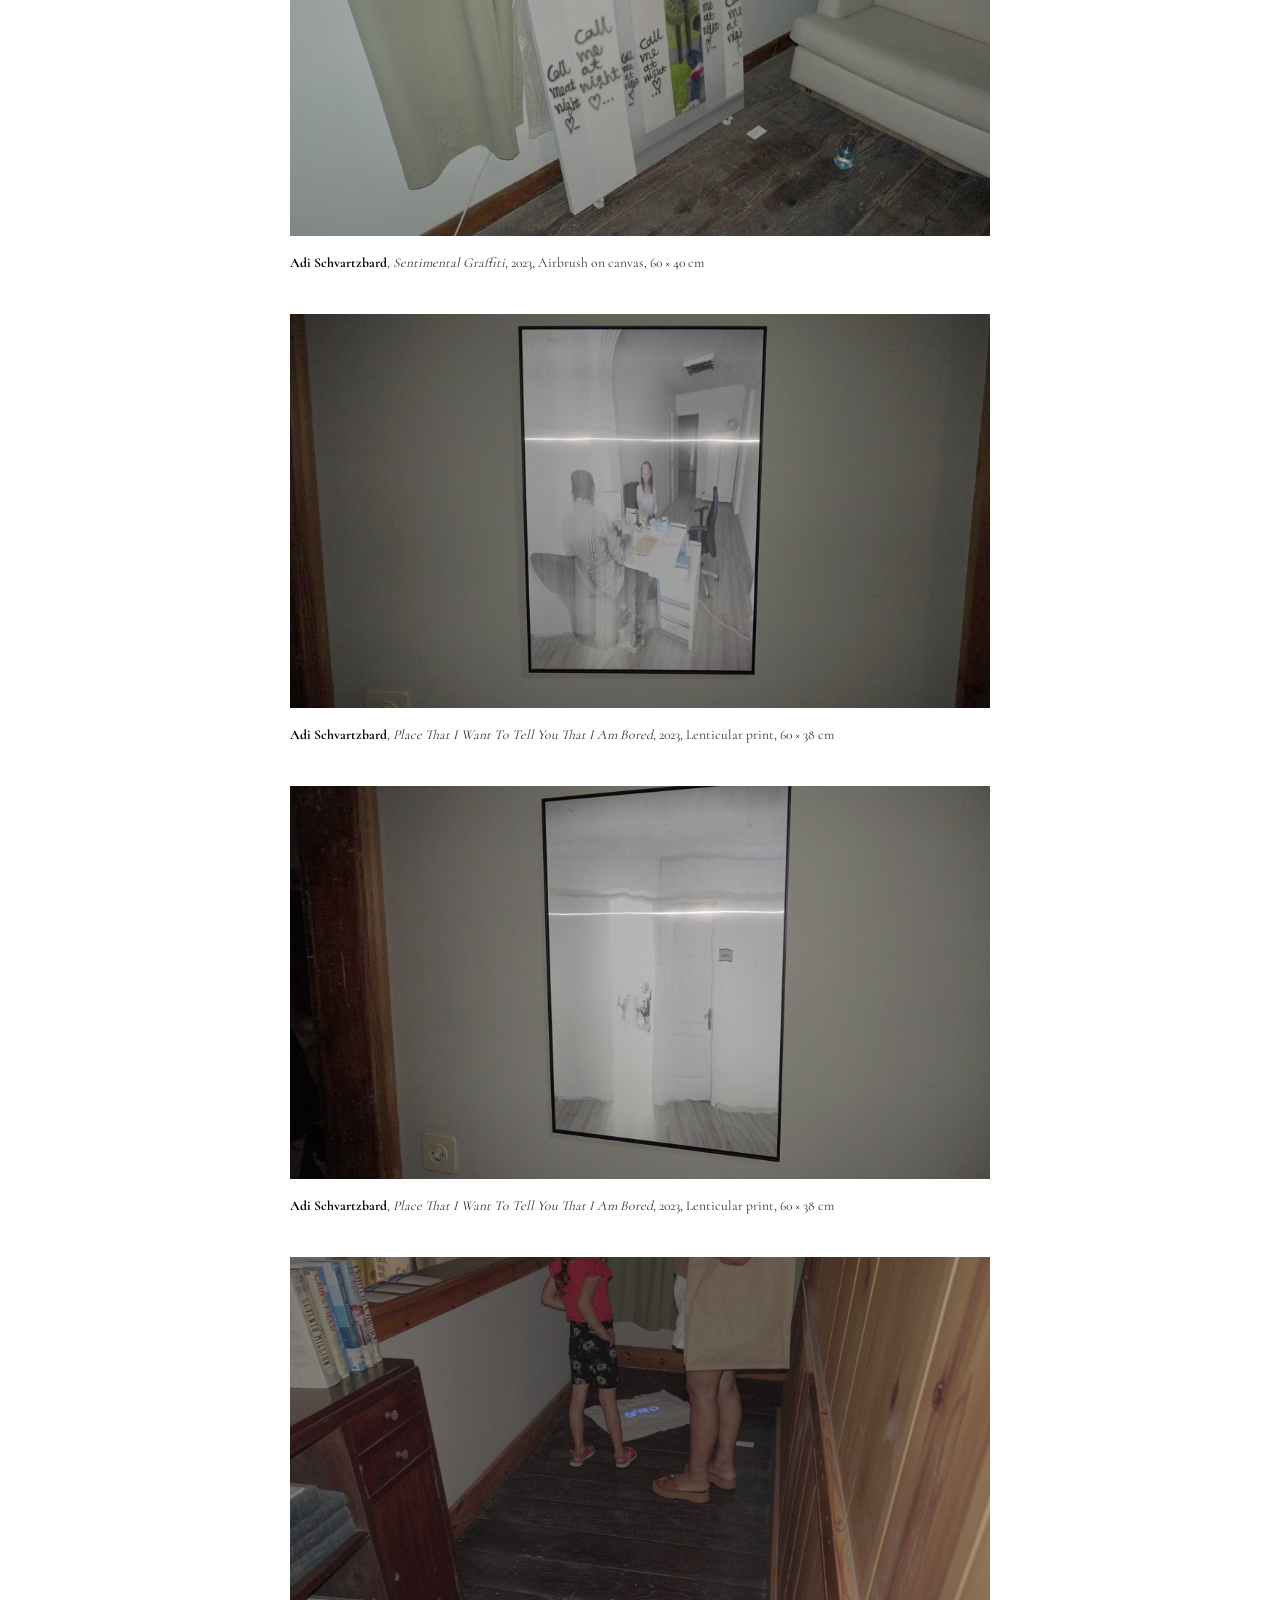
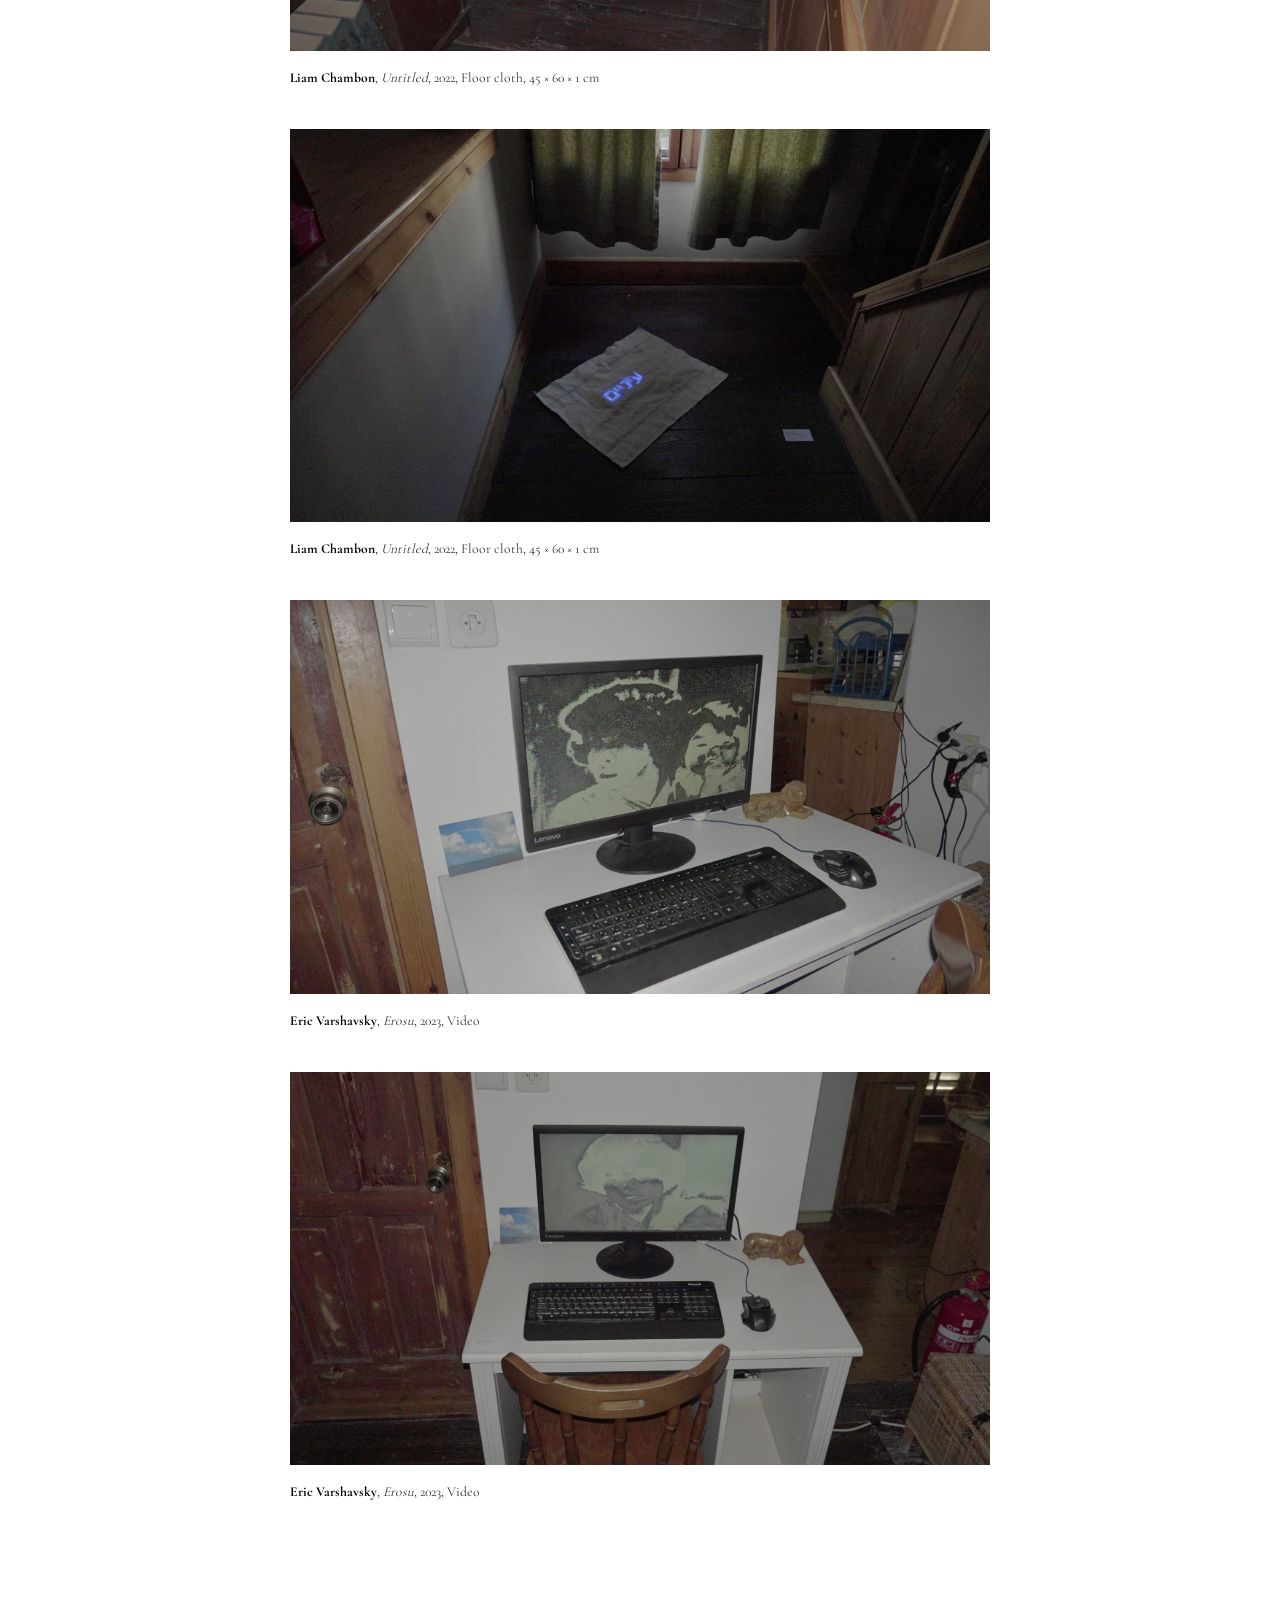
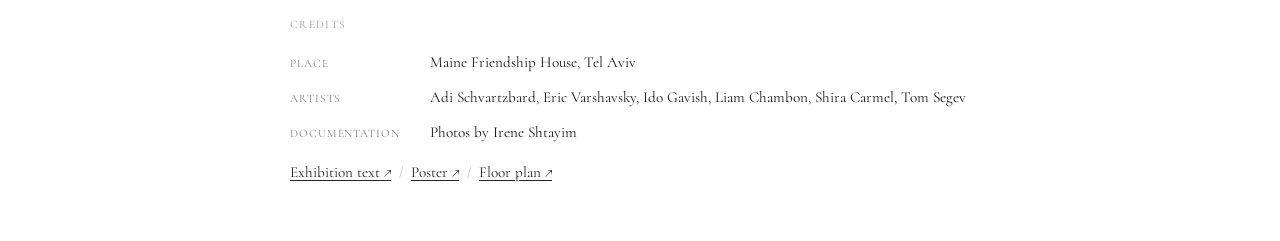
<file: projects/project1.html>
<!DOCTYPE html>
<html lang="en">
<head>
  <meta charset="UTF-8">
  <title>The Weekend — HiMountain</title>
  <meta name="viewport" content="width=device-width, initial-scale=1.0">
  <link rel="stylesheet" href="../style.css?v=37">
</head>

<body>


<header class="site-topbar">
  <div class="menu-toggle-wrap">
  <button class="menu-toggle" id="menuToggle" aria-expanded="false" aria-controls="dropdownMenu" aria-label="Open menu">
    <span class="menu-toggle-label">Menu</span>
  </button>
  <span class="menu-toggle-feather" id="menuToggleFeather">
    <img src="../assets/feather_static.png?v=31" alt="">
  </span>
  </div>

  <div class="topbar-logo">
    <img src="../assets/menulogo.png" alt="HiMountain">
  </div>
</header>

<div class="dropdown-backdrop" id="dropdownBackdrop"></div>
<div class="dropdown-glow" id="dropdownGlow"></div>

<nav class="dropdown-menu" id="dropdownMenu">
  <div class="sidebar-section sidebar-stories">
    <span class="sidebar-heading">Stories</span>
      <a href="project4" class="story-logo-link"><img src="../assets/story-logos/you_are_all_daylight.png" alt="You Are All Daylight"></a>
      <a href="project3" class="story-logo-link"><img src="../assets/story-logos/down_to_earth.png" alt="Down to Earth"></a>
      <a href="project2" class="story-logo-link"><img src="../assets/story-logos/being_different.png" alt="Being Different"></a>
      <a href="project1" class="story-logo-link active"><img src="../assets/story-logos/the_weekend.png" alt="The Weekend"></a>
  </div>

  <div class="sidebar-section sidebar-contact">
    <a href="../contact/" class="contact-link">Contact</a>
  </div>
</nav>

<main class="page-main">
  <!-- CONTENT -->
  <div class="container">
    <article class="text-block project">

      <!-- 1. PROJECT HEADER -->
      <header class="project-header">
        <h1>The Weekend</h1>
        <p class="project-subtitle">6.6.24 - 8.6.24</p>
      </header>

      <!-- 2. PROJECT DESCRIPTION -->
      <div class="project-description">
        <p>
        The Weekend took place in a historical home imported entirely by ship from Maine, USA to Israel.</p>
        <p>
At the end of the 19th century, a group of over 150 Evangelist Americans from Maine decided to follow their faith and vision and settle in the Holy Land. Led by George Adams, these families made a 42-day journey overseas and landed on the beach between Tel Aviv and Jaffa. They brought with them their New England style homes. Sick of standing aside, they started accelerating the prophecy of their faith. Telling a story or making one … potato, potahto. Evangelists, like us, understand that faith is not only about waiting. It can also be about moving the world forward, until reality catches up.</p>
<p>
The title presents the duration.                         There is a repetitive horror-movie plotline: a group of youngsters spending a weekend in an old house. A place, a ghost, a trace, some unsolved personal business… decorated with quasi-historical periods… and you know what happens next. But history is a movie too. The Maine house was in a way always a film set, walking through that historical house, you disbelieve its own origin.</p>
<p>
Stories exist only when they are being told.                                                                                        
</p><p>They have no history.

        </p>
      </div>

      <!-- 3. DOCUMENTATION -->
      <section class="project-documentation">
<figure>
          <img src="images/the_weekend/13.jpeg" alt="Tom Segev, Flex Champion #0, 2024 & Liam Chambon, Above All Shadows Rides The Sun, 2023">
          <figcaption class="work-credits">
            <div class="credit-item"><strong>Tom Segev</strong>, <em>Flex Champion #0</em>, 2024</div>
            <div class="credit-item"><strong>Liam Chambon</strong>, <em>Above All Shadows Rides The Sun</em>, 2023, Digital knitting, 220 × 180 cm</div>
          </figcaption>
        </figure>

<figure>
          <img src="images/the_weekend/1.jpeg" alt="Tom Segev, Flex Champion #0, 2024" loading="lazy">
          <figcaption class="work-credits">
            <div class="credit-item"><strong>Tom Segev</strong>, <em>Flex Champion #0</em>, 2024</div>
          </figcaption>
        </figure>

<figure>
          <img src="images/the_weekend/17.jpeg" alt="Tom Segev, Flex Champion #0, 2024 & Liam Chambon, Above All Shadows Rides The Sun, 2023" loading="lazy">
          <figcaption class="work-credits">
            <div class="credit-item"><strong>Tom Segev</strong>, <em>Flex Champion #0</em>, 2024</div>
            <div class="credit-item"><strong>Liam Chambon</strong>, <em>Above All Shadows Rides The Sun</em>, 2023, Digital knitting, 220 × 180 cm</div>
          </figcaption>
        </figure>

<figure>
          <img src="images/the_weekend/14.jpeg" alt="Liam Chambon, Above All Shadows Rides The Sun, 2023, Digital knitting, 220 × 180 cm" loading="lazy">
          <figcaption class="work-credits">
            <div class="credit-item"><strong>Liam Chambon</strong>, <em>Above All Shadows Rides The Sun</em>, 2023, Digital knitting, 220 × 180 cm</div>
          </figcaption>
        </figure>

<figure>
          <img src="images/the_weekend/2.jpeg" alt="Eric Varshavsky, Empathic Exertions, 2023, Video" loading="lazy">
          <figcaption class="work-credits">
            <div class="credit-item"><strong>Eric Varshavsky</strong>, <em>Empathic Exertions</em>, 2023, Video</div>
          </figcaption>
        </figure>

<figure>
          <img src="images/the_weekend/15.jpeg" alt="Liam Chambon, Cavalry, 2023, Gouache on paper, 40 × 60 cm" loading="lazy">
          <figcaption class="work-credits">
            <div class="credit-item"><strong>Liam Chambon</strong>, <em>Cavalry</em>, 2023, Gouache on paper, 40 × 60 cm</div>
          </figcaption>
        </figure>

<figure>
          <img src="images/the_weekend/3.jpeg" alt="Shira Carmel, Deep 1, 2024, Acrylic on ceramic tiles" loading="lazy">
          <figcaption class="work-credits">
            <div class="credit-item"><strong>Shira Carmel</strong>, <em>Deep 1</em>, 2024, Acrylic on ceramic tiles</div>
          </figcaption>
        </figure>

<figure>
          <img src="images/the_weekend/18.jpeg" alt="Installation view featuring works by Tom Segev, Adi Schvartzbard, and Ido Gavish" loading="lazy">
          <figcaption class="work-credits">
            <div class="credit-item"><strong>Tom Segev</strong>, <em>Owage Boy</em>, 2023, Print on paper, 70 × 50 cm</div>
            <div class="credit-item"><strong>Ido Gavish</strong>, <em>Life Is But a Sim</em>, 2023, Video</div>
            <div class="credit-artist"><strong>Adi Schvartzbard</strong></div>
            <div class="credit-item"><em>Handle With Care</em>, 2023, Airbrush on canvas, 60 × 40 cm</div>
            <div class="credit-item"><em>Sentimental Graffiti</em>, 2023, Airbrush on canvas, 60 × 40 cm</div>
          </figcaption>
        </figure>

<figure>
          <img src="images/the_weekend/4.jpeg" alt="Tom Segev, Owage Boy, 2023, Print on paper, 70 × 50 cm" loading="lazy">
          <figcaption class="work-credits">
            <div class="credit-item"><strong>Tom Segev</strong>, <em>Owage Boy</em>, 2023, Print on paper, 70 × 50 cm</div>
          </figcaption>
        </figure>

<figure>
          <img src="images/the_weekend/20.jpeg" alt="Tom Segev, Owage Boy, 2023 & Adi Schvartzbard, Vasi, 2023" loading="lazy">
          <figcaption class="work-credits">
            <div class="credit-item"><strong>Tom Segev</strong>, <em>Owage Boy</em>, 2023, Print on paper, 70 × 50 cm</div>
            <div class="credit-item"><strong>Adi Schvartzbard</strong>, <em>Vasi</em>, 2023, Airbrush on canvas, 40 × 40 cm</div>
          </figcaption>
        </figure>

<figure>
          <img src="images/the_weekend/16.jpeg" alt="Adi Schvartzbard, Handle With Care, 2023, Airbrush on canvas, 60 × 40 cm" loading="lazy">
          <figcaption class="work-credits">
            <div class="credit-item"><strong>Adi Schvartzbard</strong>, <em>Handle With Care</em>, 2023, Airbrush on canvas, 60 × 40 cm</div>
          </figcaption>
        </figure>

<figure>
          <img src="images/the_weekend/21.jpeg" alt="Adi Schvartzbard, Vasi, 2023, Airbrush on canvas, 40 × 40 cm" loading="lazy">
          <figcaption class="work-credits">
            <div class="credit-item"><strong>Adi Schvartzbard</strong>, <em>Vasi</em>, 2023, Airbrush on canvas, 40 × 40 cm</div>
          </figcaption>
        </figure>

<figure>
          <img src="images/the_weekend/8.jpeg" alt="Ido Gavish, Untitled, 2023, Video" loading="lazy">
          <figcaption class="work-credits">
            <div class="credit-item"><strong>Ido Gavish</strong>, <em>Untitled</em>, 2023, Video</div>
          </figcaption>
        </figure>

<figure>
          <img src="images/the_weekend/19.jpeg" alt="Ido Gavish, Life Is But a Sim, 2023, Video" loading="lazy">
          <figcaption class="work-credits">
            <div class="credit-item"><strong>Ido Gavish</strong>, <em>Life Is But a Sim</em>, 2023, Video</div>
          </figcaption>
        </figure>

<figure>
          <img src="images/the_weekend/5.jpeg" alt="Adi Schvartzbard, Sentimental Graffiti, 2023, Airbrush on canvas, 60 × 40 cm" loading="lazy">
          <figcaption class="work-credits">
            <div class="credit-item"><strong>Adi Schvartzbard</strong>, <em>Sentimental Graffiti</em>, 2023, Airbrush on canvas, 60 × 40 cm</div>
          </figcaption>
        </figure>

<figure>
          <img src="images/the_weekend/9.jpeg" alt="Adi Schvartzbard, Place That I Want To Tell You That I Am Bored, 2023, Lenticular print, 60 × 38 cm" loading="lazy">
          <figcaption class="work-credits">
            <div class="credit-item"><strong>Adi Schvartzbard</strong>, <em>Place That I Want To Tell You That I Am Bored</em>, 2023, Lenticular print, 60 × 38 cm</div>
          </figcaption>
        </figure>

<figure>
          <img src="images/the_weekend/10.jpeg" alt="Adi Schvartzbard, Place That I Want To Tell You That I Am Bored, 2023, Lenticular print, 60 × 38 cm" loading="lazy">
          <figcaption class="work-credits">
            <div class="credit-item"><strong>Adi Schvartzbard</strong>, <em>Place That I Want To Tell You That I Am Bored</em>, 2023, Lenticular print, 60 × 38 cm</div>
          </figcaption>
        </figure>

<figure>
          <img src="images/the_weekend/11.jpeg" alt="Liam Chambon, Untitled, 2022, Floor cloth, 45 × 60 × 1 cm" loading="lazy">
          <figcaption class="work-credits">
            <div class="credit-item"><strong>Liam Chambon</strong>, <em>Untitled</em>, 2022, Floor cloth, 45 × 60 × 1 cm</div>
          </figcaption>
        </figure>

<figure>
          <img src="images/the_weekend/12.jpeg" alt="Liam Chambon, Untitled, 2022, Floor cloth, 45 × 60 × 1 cm" loading="lazy">
          <figcaption class="work-credits">
            <div class="credit-item"><strong>Liam Chambon</strong>, <em>Untitled</em>, 2022, Floor cloth, 45 × 60 × 1 cm</div>
          </figcaption>
        </figure>

<figure>
          <img src="images/the_weekend/6.jpeg" alt="Eric Varshavsky, Erosu, 2023, Video" loading="lazy">
          <figcaption class="work-credits">
            <div class="credit-item"><strong>Eric Varshavsky</strong>, <em>Erosu</em>, 2023, Video</div>
          </figcaption>
        </figure>

<figure>
          <img src="images/the_weekend/7.jpeg" alt="Eric Varshavsky, Erosu, 2023, Video" loading="lazy">
          <figcaption class="work-credits">
            <div class="credit-item"><strong>Eric Varshavsky</strong>, <em>Erosu</em>, 2023, Video</div>
          </figcaption>
        </figure>
      </section>

      <!-- 4. EXHIBITION COLOPHON -->
<footer class="project-colophon">
  <span class="colophon-title">Credits</span>
  
  <dl class="meta-grid">
    <div class="meta-item">
      <dt>Place</dt>
      <dd>Maine Friendship House, Tel Aviv</dd>
    </div>
    <div class="meta-item">
      <dt>Artists</dt>
      <dd>Adi Schvartzbard, Eric Varshavsky, Ido Gavish, Liam Chambon, Shira Carmel, Tom Segev</dd>
    </div>
    <div class="meta-item">
      <dt>Documentation</dt>
      <dd>Photos by Irene Shtayim</dd>
    </div>
  </dl>
  <div class="meta-downloads meta-downloads-row">
    <a href="exhibition_text/the_weekend.pdf" target="_blank" class="meta-link">Exhibition text ↗</a>
    <span class="sep">/</span>
    <a href="poster/the_weekend1.jpg" target="_blank" class="meta-link">Poster ↗</a>
    <span class="sep">/</span>
    <a href="floor_plan/the_weekend.pdf" target="_blank" class="meta-link">Floor plan ↗</a>
  </div>
</footer>
    </article>
  </div>
  </main>


  <!-- Shared script -->
  <script src="../Main.js?v=33"></script>

</body>
</html>
</file>
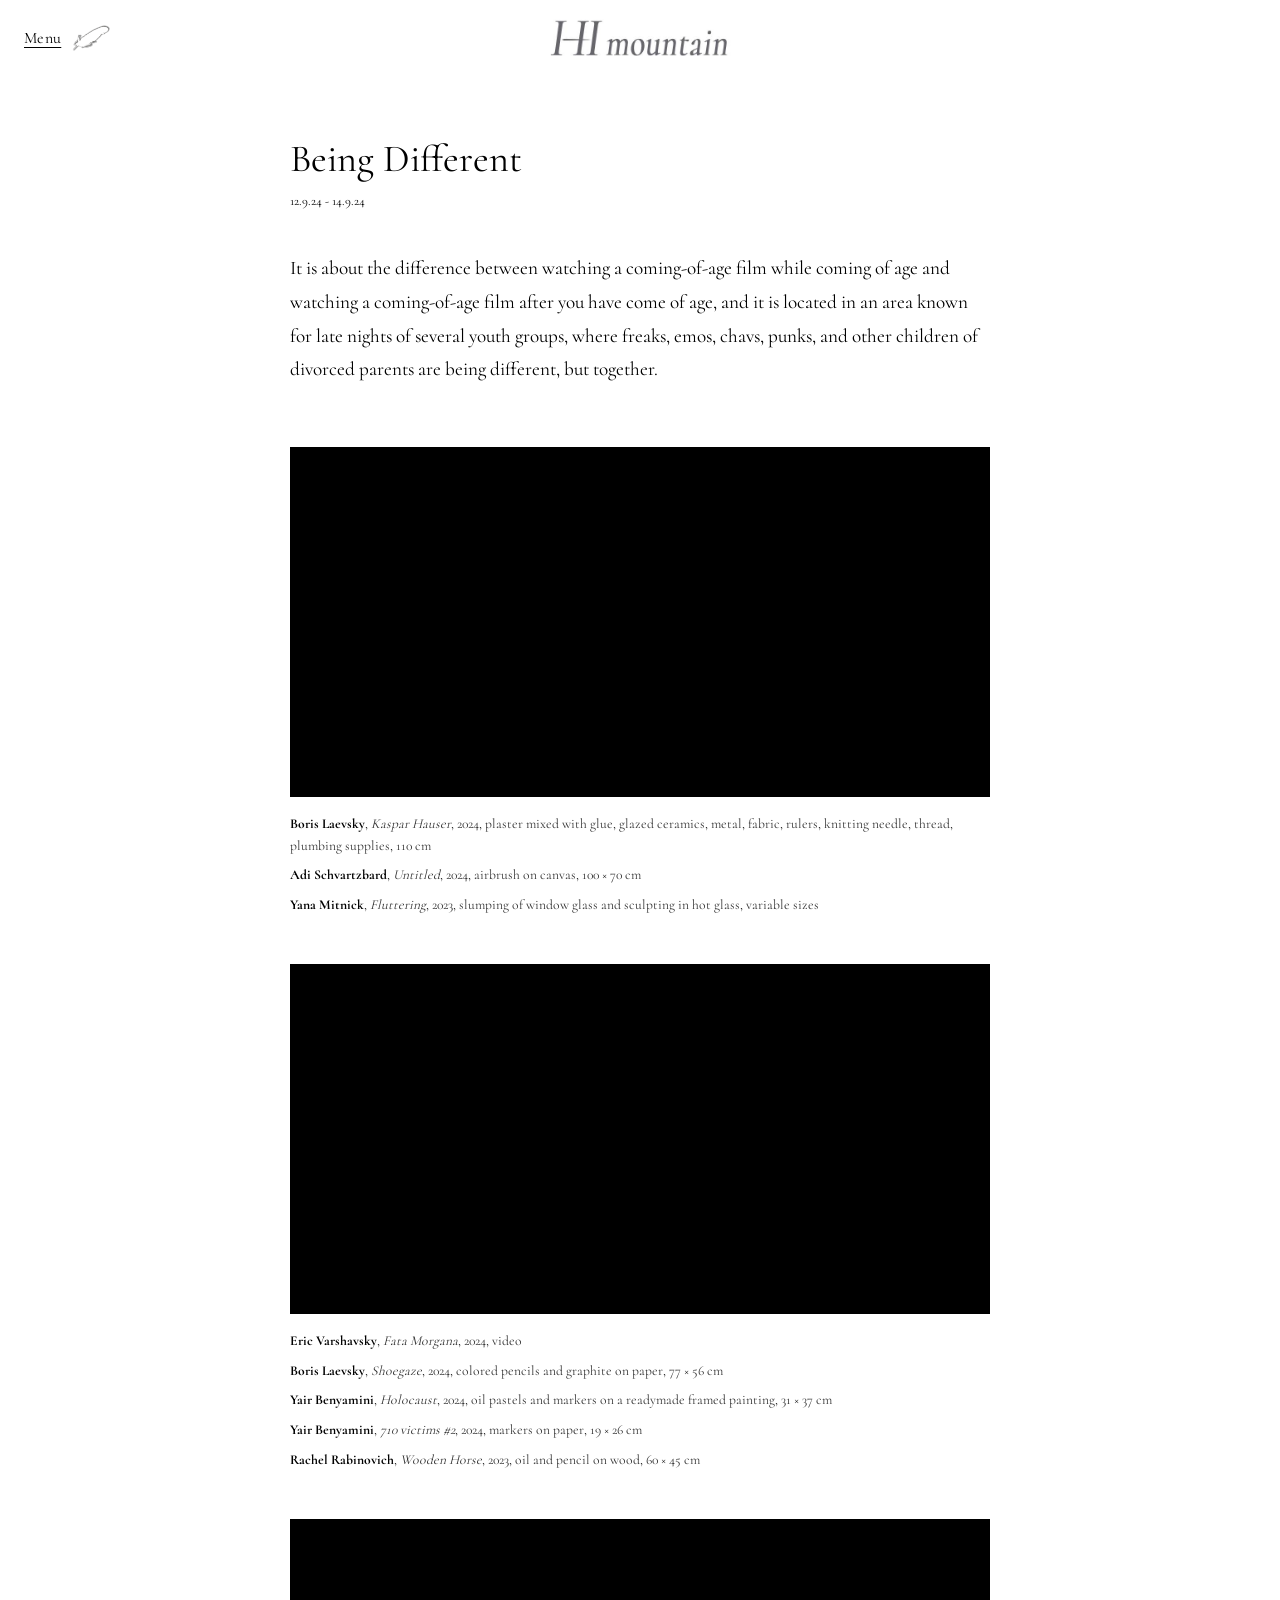
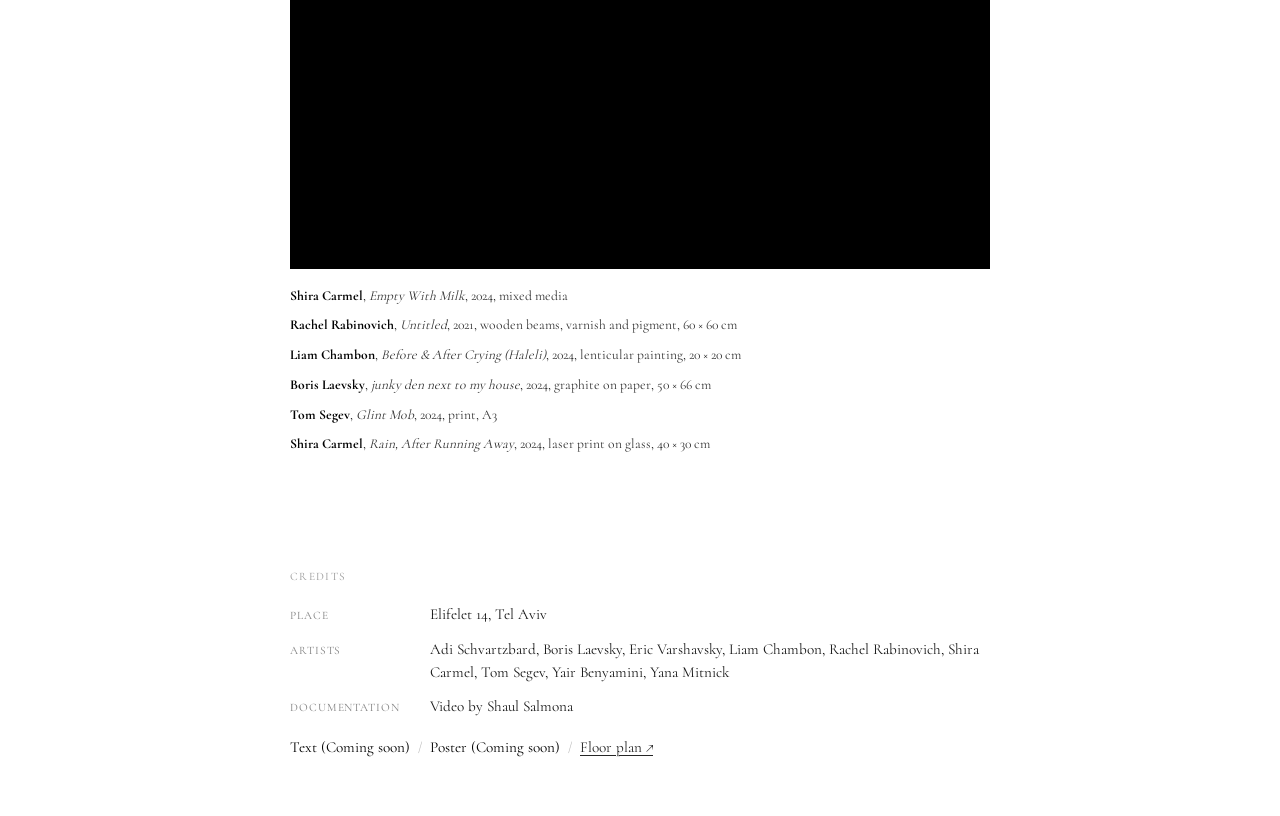
<file: projects/project2.html>
<!DOCTYPE html>
<html lang="en">
<head>
  <meta charset="UTF-8">
  <title>Being Different – HiMountain</title>
  <meta name="viewport" content="width=device-width, initial-scale=1.0">
  <link rel="stylesheet" href="../style.css?v=37">
</head>

<body>


  <header class="site-topbar">
  <div class="menu-toggle-wrap">
  <button class="menu-toggle" id="menuToggle" aria-expanded="false" aria-controls="dropdownMenu" aria-label="Open menu">
    <span class="menu-toggle-label">Menu</span>
  </button>
  <span class="menu-toggle-feather" id="menuToggleFeather">
    <img src="../assets/feather_static.png?v=31" alt="">
  </span>
  </div>

  <div class="topbar-logo">
    <img src="../assets/menulogo.png" alt="HiMountain">
  </div>
</header>

<div class="dropdown-backdrop" id="dropdownBackdrop"></div>
<div class="dropdown-glow" id="dropdownGlow"></div>

<nav class="dropdown-menu" id="dropdownMenu">
  <div class="sidebar-section sidebar-stories">
    <span class="sidebar-heading">Stories</span>
      <a href="project4" class="story-logo-link"><img src="../assets/story-logos/you_are_all_daylight.png" alt="You Are All Daylight"></a>
      <a href="project3" class="story-logo-link"><img src="../assets/story-logos/down_to_earth.png" alt="Down to Earth"></a>
      <a href="project2" class="story-logo-link active"><img src="../assets/story-logos/being_different.png" alt="Being Different"></a>
      <a href="project1" class="story-logo-link"><img src="../assets/story-logos/the_weekend.png" alt="The Weekend"></a>
  </div>

  <div class="sidebar-section sidebar-contact">
    <a href="../contact/" class="contact-link">Contact</a>
  </div>
</nav>

<main class="page-main">
      <div class="container">
        <article class="text-block project">

          <!-- 1. PROJECT HEADER -->
          <header class="project-header">
            <h1>Being Different</h1>
            <p class="project-subtitle">12.9.24 - 14.9.24</p>
          </header>

          <!-- 2. PROJECT DESCRIPTION -->
          <div class="project-description">
            <p>
              It is about the difference between watching a coming-of-age film while coming of age and watching a coming-of-age film after you have come of age, and it is located in an area known for late nights of several youth groups, where freaks, emos, chavs, punks, and other children of divorced parents are being different, but together.
            </p>
        
          </div>

          <!-- 3. DOCUMENTATION -->
          <section class="project-documentation">
            <div class="video-stack">
              <figure class="project-video">
               
                <video class="lazy-video" muted loop playsinline preload="none">
                  <source data-src="video/being_different_1.mp4" type="video/mp4">
                </video>

                <figcaption class="work-credits">
                  <div class="credit-item"><strong>Boris Laevsky</strong>, <em>Kaspar Hauser</em>, 2024, plaster mixed with glue, glazed ceramics, metal, fabric, rulers, knitting needle, thread, plumbing supplies, 110 cm</div>
                  <div class="credit-item"><strong>Adi Schvartzbard</strong>, <em>Untitled</em>, 2024, airbrush on canvas, 100 × 70 cm</div>
                  <div class="credit-item"><strong>Yana Mitnick</strong>, <em>Fluttering</em>, 2023, slumping of window glass and sculpting in hot glass, variable sizes</div>
                </figcaption>

              </figure>

              <figure class="project-video">
                <video class="lazy-video" muted loop playsinline preload="none">
                  <source data-src="video/being_different_2.mp4" type="video/mp4">
                </video>

                <figcaption class="work-credits">
                  <div class="credit-item"><strong>Eric Varshavsky</strong>, <em>Fata Morgana</em>, 2024, video</div>
                  <div class="credit-item"><strong>Boris Laevsky</strong>, <em>Shoegaze</em>, 2024, colored pencils and graphite on paper, 77 × 56 cm</div>
                  <div class="credit-item"><strong>Yair Benyamini</strong>, <em>Holocaust</em>, 2024, oil pastels and markers on a readymade framed painting, 31 × 37 cm</div>
                  <div class="credit-item"><strong>Yair Benyamini</strong>, <em>710 victims #2</em>, 2024, markers on paper, 19 × 26 cm</div>
                  <div class="credit-item"><strong>Rachel Rabinovich</strong>, <em>Wooden Horse</em>, 2023, oil and pencil on wood, 60 × 45 cm</div>
                </figcaption>


             </figure>

              <figure class="project-video">
                <video class="lazy-video" muted loop playsinline preload="none">
                  <source data-src="video/being_different_3.mp4" type="video/mp4">
                </video>

                  <figcaption class="work-credits">
                  <div class="credit-item"><strong>Shira Carmel</strong>, <em>Empty With Milk</em>, 2024, mixed media</div>
                  <div class="credit-item"><strong>Rachel Rabinovich</strong>, <em>Untitled</em>, 2021, wooden beams, varnish and pigment, 60 × 60 cm</div>
                  <div class="credit-item"><strong>Liam Chambon</strong>, <em>Before &amp; After Crying (Haleli)</em>, 2024, lenticular painting, 20 × 20 cm</div>
                  <div class="credit-item"><strong>Boris Laevsky</strong>, <em>junky den next to my house</em>, 2024, graphite on paper, 50 × 66 cm</div>
                  <div class="credit-item"><strong>Tom Segev</strong>, <em>Glint Mob</em>, 2024, print, A3</div>
                  <div class="credit-item"><strong>Shira Carmel</strong>, <em>Rain, After Running Away</em>, 2024, laser print on glass, 40 × 30 cm</div>
                </figcaption>


              </figure>
            </div>
          </section>

          <!-- 4. EXHIBITION COLOPHON / METADATA -->
          <footer class="project-colophon">
  <span class="colophon-title">Credits</span>

  <dl class="meta-grid">
    <div class="meta-item">
      <dt>Place</dt>
      <dd>Elifelet 14, Tel Aviv</dd>
    </div>
    <div class="meta-item">
      <dt>Artists</dt>
      <dd>Adi Schvartzbard, Boris Laevsky, Eric Varshavsky, Liam Chambon, Rachel Rabinovich, Shira Carmel, Tom Segev, Yair Benyamini, Yana Mitnick</dd>
    </div>
    <div class="meta-item">
      <dt>Documentation</dt>
      <dd>Video by Shaul Salmona</dd>
    </div>
  </dl>
  <div class="meta-downloads meta-downloads-row">
    <span>Text (Coming soon)</span>
    <span class="sep">/</span>
    <span>Poster (Coming soon)</span>
    <span class="sep">/</span>
    <a href="floor_plan/being_different.pdf" target="_blank" class="meta-link">Floor plan ↗</a>
  </div>
</footer>

        </article>
      </div>
    </main>


  <script src="../Main.js?v=33"></script>

</body>
</html>
</file>
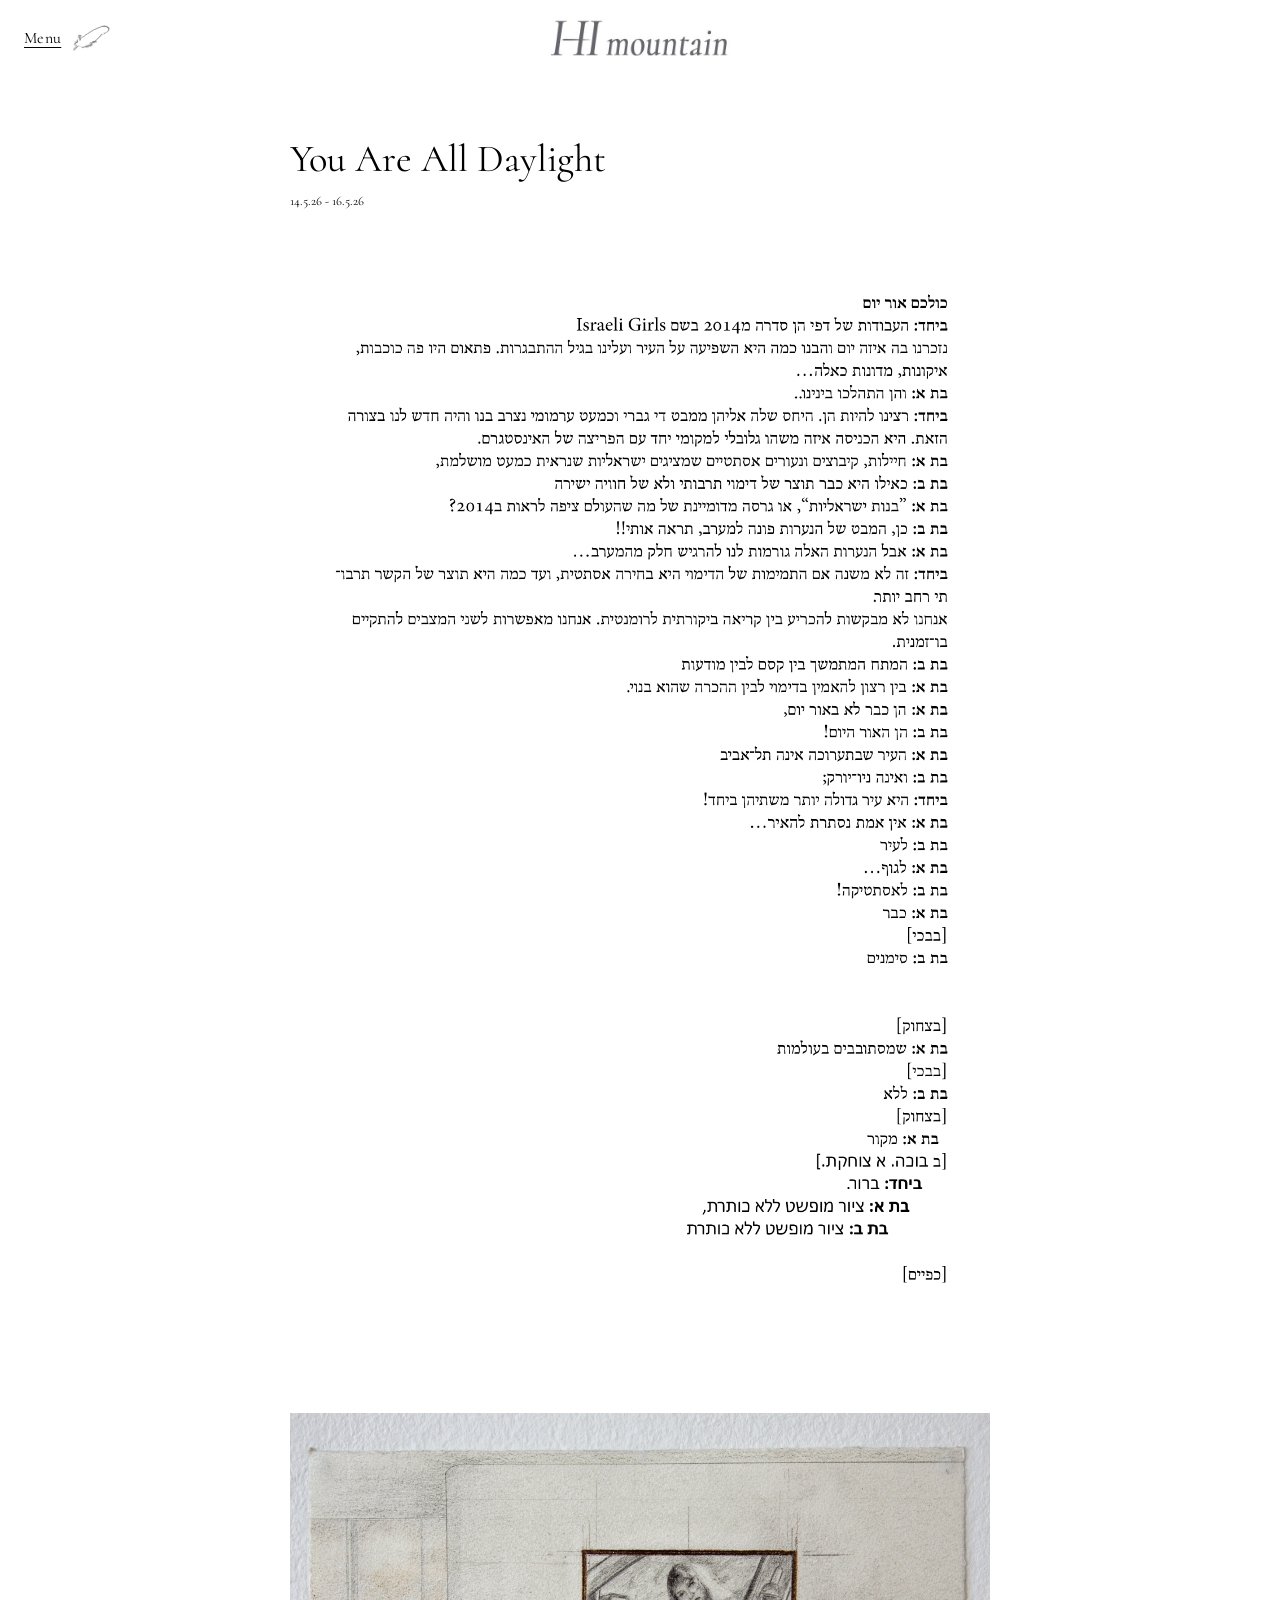
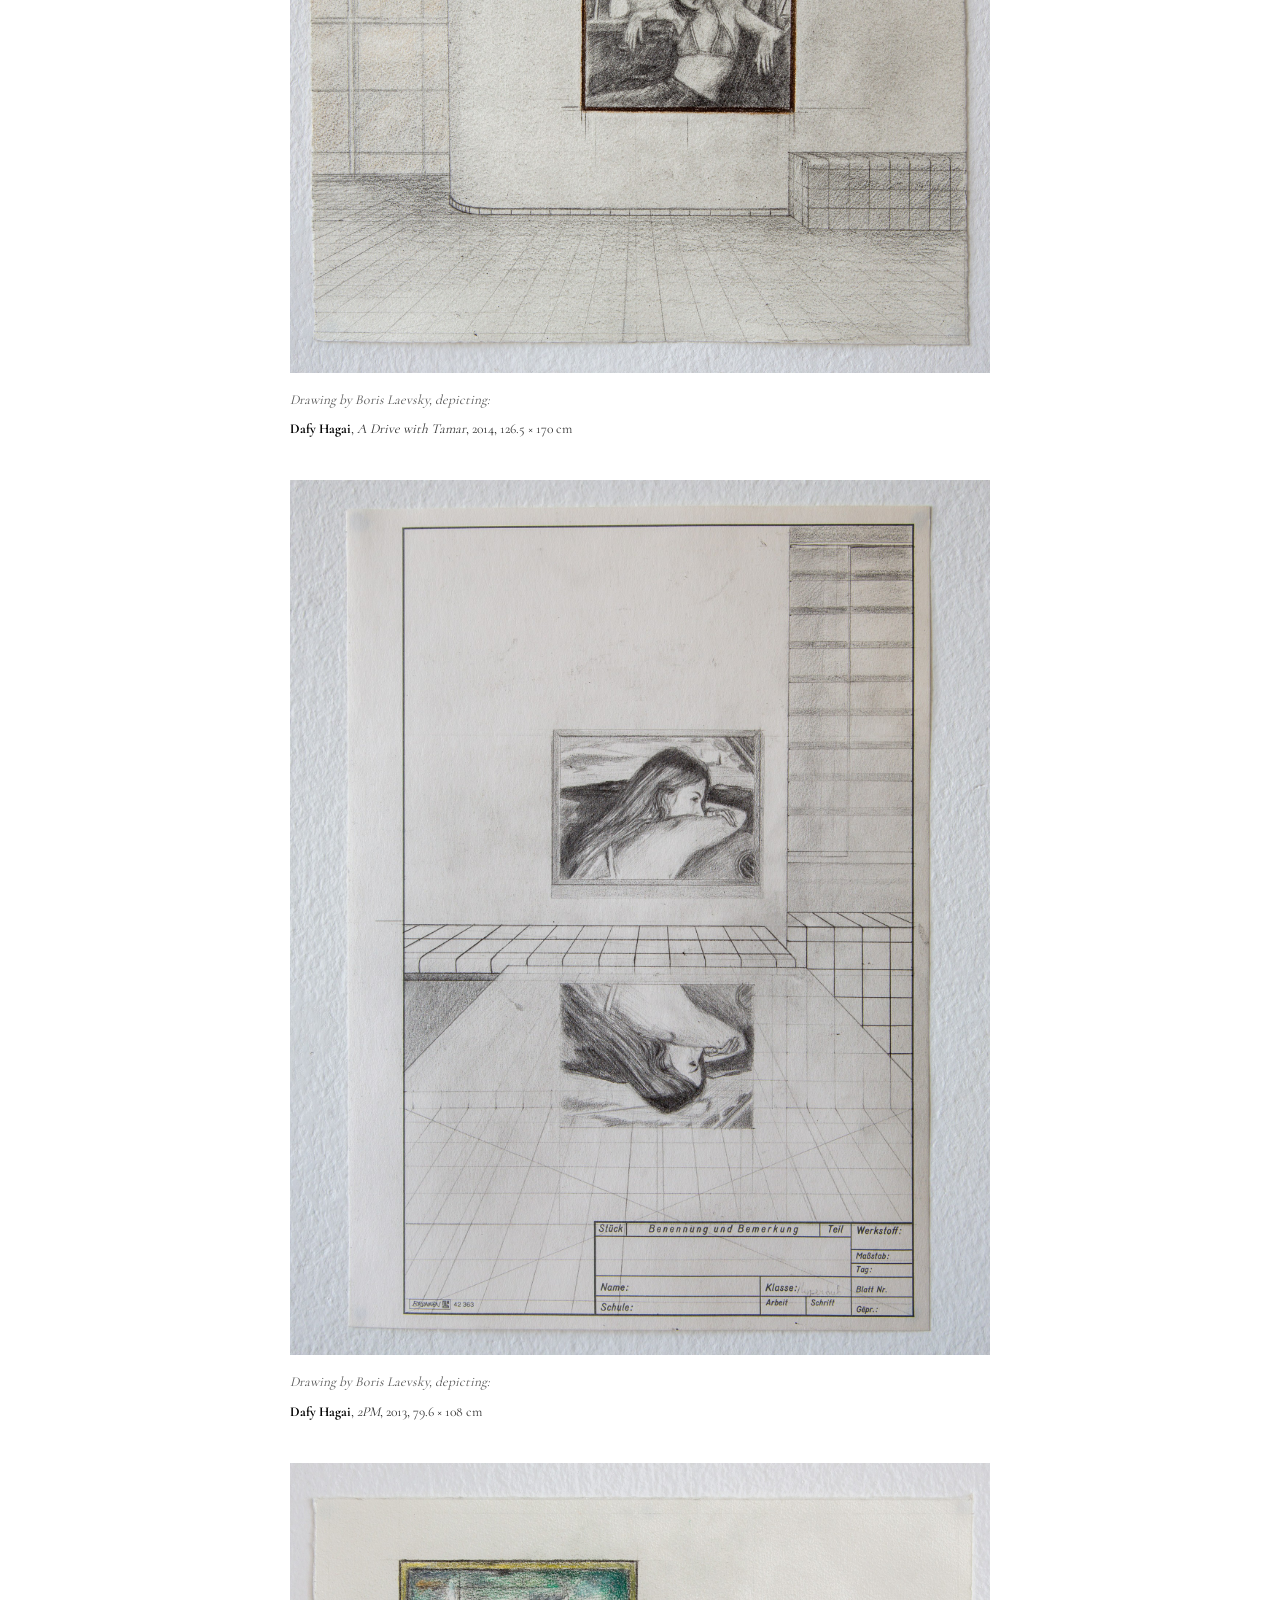
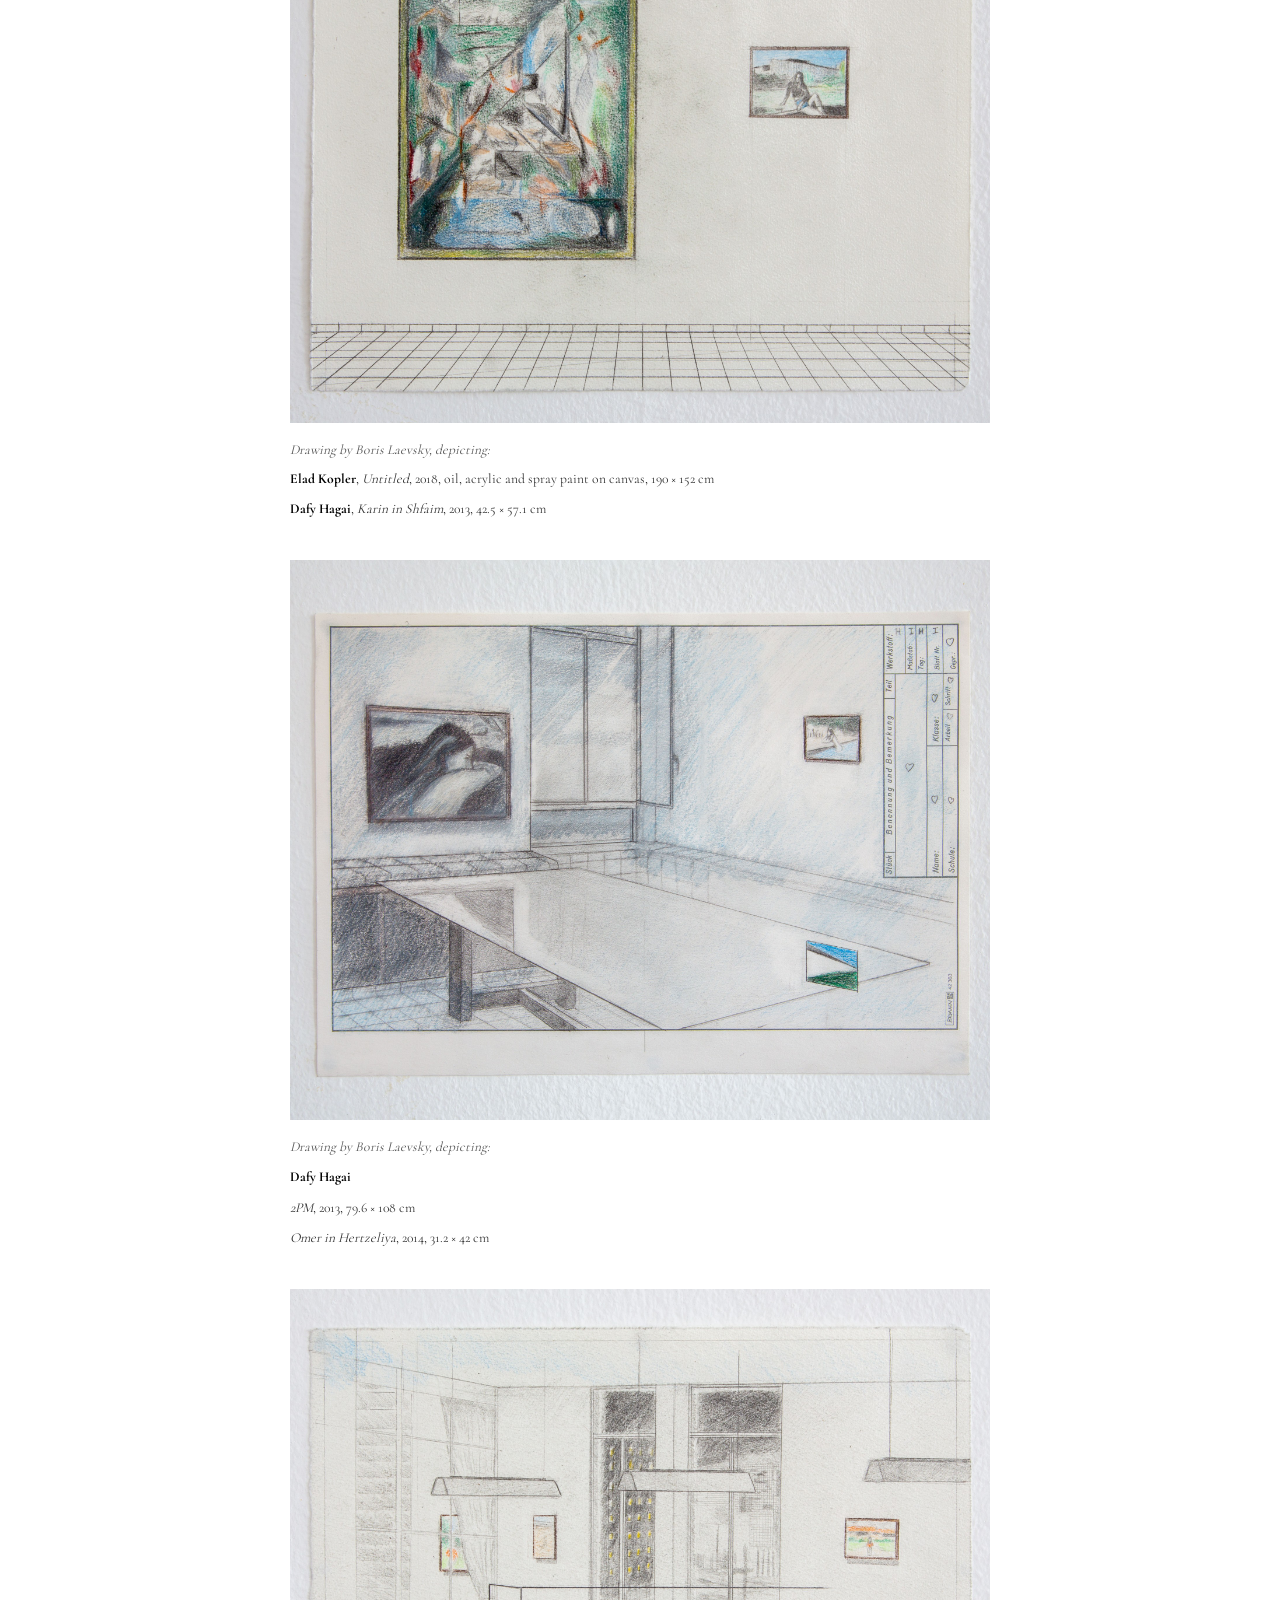
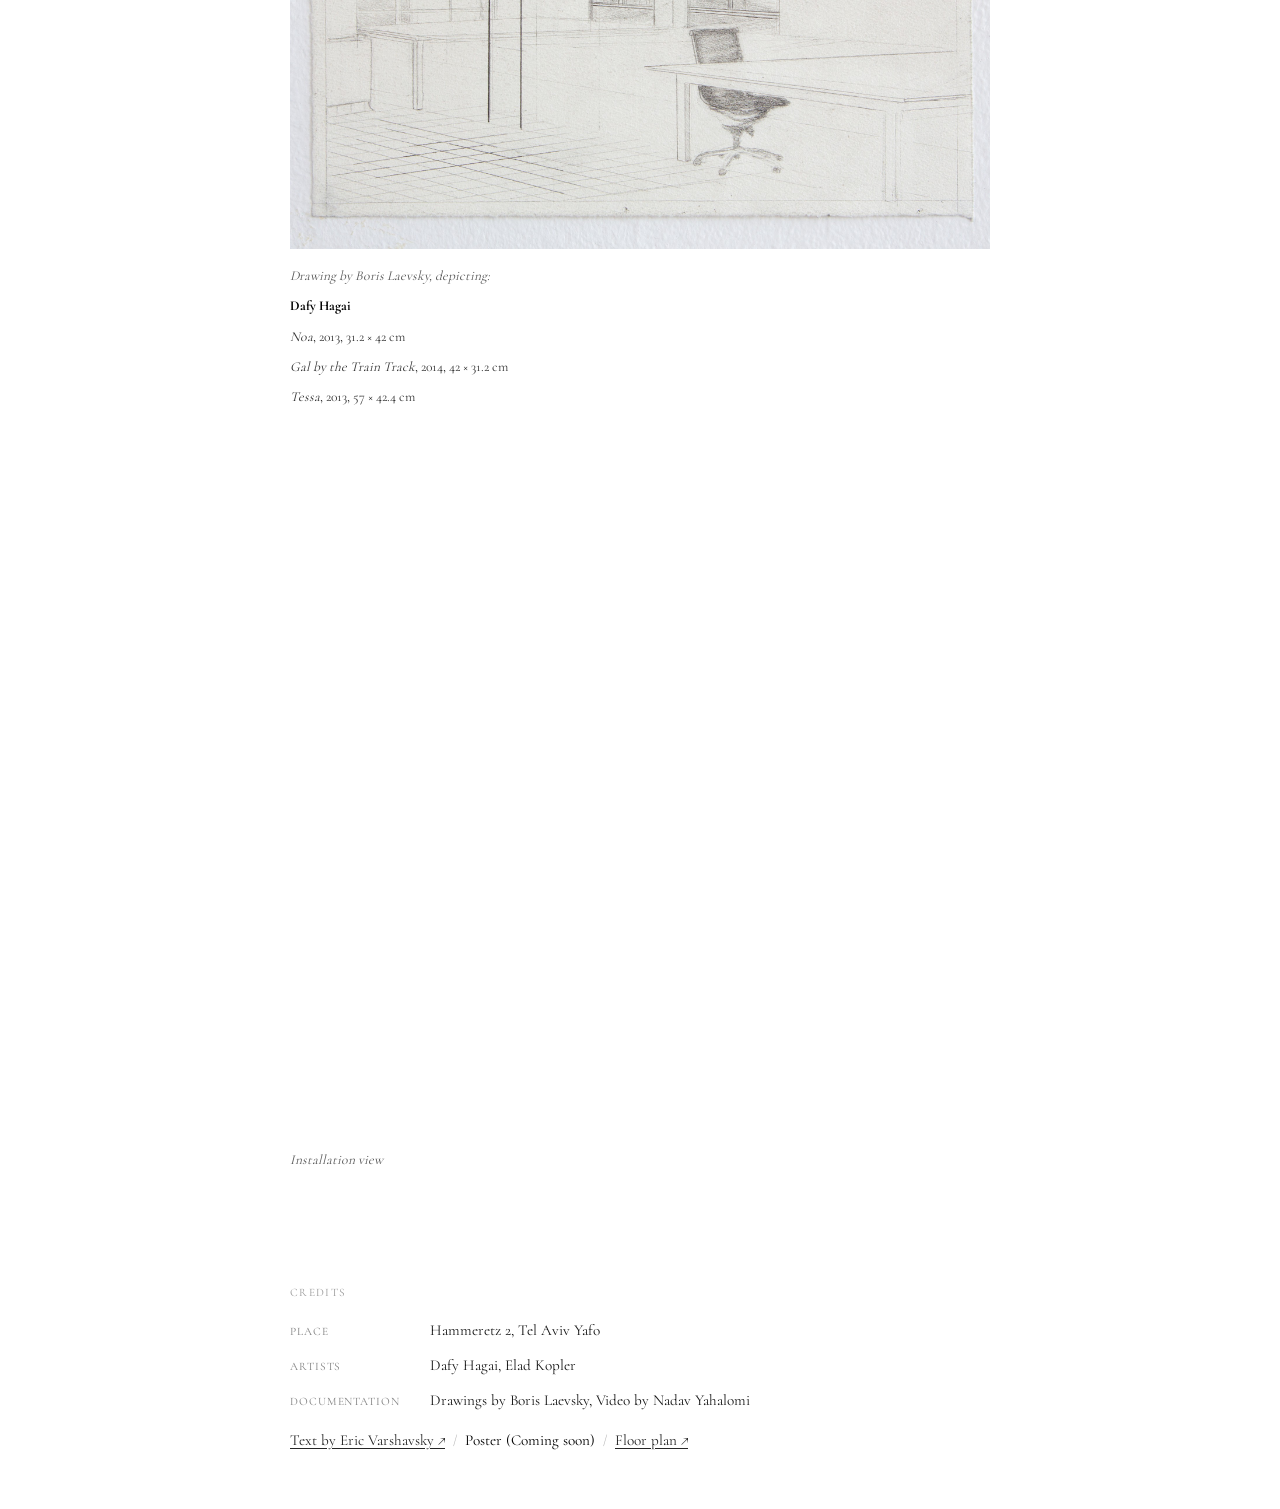
<file: projects/project4.html>
<!DOCTYPE html>
<html lang="en">
<head>
  <meta charset="UTF-8">
  <title>You Are All Daylight — HiMountain</title>
  <meta name="viewport" content="width=device-width, initial-scale=1.0">
  <link rel="stylesheet" href="../style.css?v=37">
</head>

<body>

<header class="site-topbar">
  <div class="menu-toggle-wrap">
  <button class="menu-toggle" id="menuToggle" aria-expanded="false" aria-controls="dropdownMenu" aria-label="Open menu">
    <span class="menu-toggle-label">Menu</span>
  </button>
  <span class="menu-toggle-feather" id="menuToggleFeather">
    <img src="../assets/feather_static.png?v=31" alt="">
  </span>
  </div>

  <div class="topbar-logo">
    <img src="../assets/menulogo.png" alt="HiMountain">
  </div>
</header>

<div class="dropdown-backdrop" id="dropdownBackdrop"></div>
<div class="dropdown-glow" id="dropdownGlow"></div>

<nav class="dropdown-menu" id="dropdownMenu">
  <div class="sidebar-section sidebar-stories">
    <span class="sidebar-heading">Stories</span>
      <a href="project4" class="story-logo-link active"><img src="../assets/story-logos/you_are_all_daylight.png" alt="You Are All Daylight"></a>
      <a href="project3" class="story-logo-link"><img src="../assets/story-logos/down_to_earth.png" alt="Down to Earth"></a>
      <a href="project2" class="story-logo-link"><img src="../assets/story-logos/being_different.png" alt="Being Different"></a>
      <a href="project1" class="story-logo-link"><img src="../assets/story-logos/the_weekend.png" alt="The Weekend"></a>
  </div>

  <div class="sidebar-section sidebar-contact">
    <a href="../contact/" class="contact-link">Contact</a>
  </div>
</nav>

<main class="page-main">
  <div class="container">
    <article class="text-block project">

      <header class="project-header">
        <h1>You Are All Daylight</h1>
        <p class="project-subtitle">14.5.26 - 16.5.26</p>
      </header>

     <div class="project-description">
  <figure class="intro-image">
    <img src="images/you_are_all_daylight/text_daylight.png?v=2" alt="Documentation text for You Are All Daylight">
  </figure>
</div>

      <section class="project-documentation">

        <figure>
          <img src="images/you_are_all_daylight/1.jpg" alt="Drawing by Boris Laevsky depicting Dafy Hagai, A Drive with Tamar" loading="lazy">
          <figcaption class="work-credits">
            <div class="credit-note">Drawing by Boris Laevsky, depicting:</div>
            <div class="credit-item"><strong>Dafy Hagai</strong>, <em>A Drive with Tamar</em>, 2014, 126.5 × 170 cm</div>
          </figcaption>
        </figure>

        <figure>
          <img src="images/you_are_all_daylight/2.jpg" alt="Drawing by Boris Laevsky depicting Dafy Hagai, 2PM" loading="lazy">
          <figcaption class="work-credits">
            <div class="credit-note">Drawing by Boris Laevsky, depicting:</div>
            <div class="credit-item"><strong>Dafy Hagai</strong>, <em>2PM</em>, 2013, 79.6 × 108 cm</div>
          </figcaption>
        </figure>

        <figure>
          <img src="images/you_are_all_daylight/3.jpg" alt="Drawing by Boris Laevsky depicting works by Elad Kopler and Dafy Hagai" loading="lazy">
          <figcaption class="work-credits">
            <div class="credit-note">Drawing by Boris Laevsky, depicting:</div>
            <div class="credit-item"><strong>Elad Kopler</strong>, <em>Untitled</em>, 2018, oil, acrylic and spray paint on canvas, 190 × 152 cm</div>
            <div class="credit-item"><strong>Dafy Hagai</strong>, <em>Karin in Shfaim</em>, 2013, 42.5 × 57.1 cm</div>
          </figcaption>
        </figure>

        <figure>
          <img src="images/you_are_all_daylight/4.jpg" alt="Drawing by Boris Laevsky depicting works by Dafy Hagai" loading="lazy">
          <figcaption class="work-credits">
            <div class="credit-note">Drawing by Boris Laevsky, depicting:</div>
            <div class="credit-artist"><strong>Dafy Hagai</strong></div>
            <div class="credit-item"><em>2PM</em>, 2013, 79.6 × 108 cm</div>
            <div class="credit-item"><em>Omer in Hertzeliya</em>, 2014, 31.2 × 42 cm</div>
          </figcaption>
        </figure>

        <figure>
          <img src="images/you_are_all_daylight/5.jpg" alt="Drawing by Boris Laevsky depicting works by Dafy Hagai" loading="lazy">
          <figcaption class="work-credits">
            <div class="credit-note">Drawing by Boris Laevsky, depicting:</div>
            <div class="credit-artist"><strong>Dafy Hagai</strong></div>
            <div class="credit-item"><em>Noa</em>, 2013, 31.2 × 42 cm</div>
            <div class="credit-item"><em>Gal by the Train Track</em>, 2014, 42 × 31.2 cm</div>
            <div class="credit-item"><em>Tessa</em>, 2013, 57 × 42.4 cm</div>
          </figcaption>
        </figure>

        <figure class="video-portrait">
          <video class="lazy-video" loop muted playsinline preload="none">
            <source data-src="video/you_are_all_daylight.mp4" type="video/mp4">
            Your browser does not support the video tag.
          </video>
          <figcaption class="work-credits">
            <div class="credit-note">Installation view</div>
          </figcaption>
        </figure>

      </section>

      <footer class="project-colophon">
        <span class="colophon-title">Credits</span>
        <dl class="meta-grid">
          <div class="meta-item">
            <dt>Place</dt>
            <dd>Hammeretz 2, Tel Aviv Yafo</dd>
          </div>
          <div class="meta-item">
            <dt>Artists</dt>
            <dd>Dafy Hagai, Elad Kopler</dd>
          </div>
          <div class="meta-item">
            <dt>Documentation</dt>
            <dd>Drawings by Boris Laevsky, Video by Nadav Yahalomi</dd>
          </div>
        </dl>
        <div class="meta-downloads meta-downloads-row">
          <a href="exhibition_text/you_are_all_daylight.pdf" target="_blank" class="meta-link">Text by Eric Varshavsky ↗</a>
          <span class="sep">/</span>
          <span>Poster (Coming soon)</span>
          <span class="sep">/</span>
          <a href="floor_plan/you_are_all_daylight.pdf" target="_blank" class="meta-link">Floor plan ↗</a>
        </div>
      </footer>

    </article>
  </div>
  </main>


  <script src="../Main.js?v=33"></script>

</body>
</html>
</file>
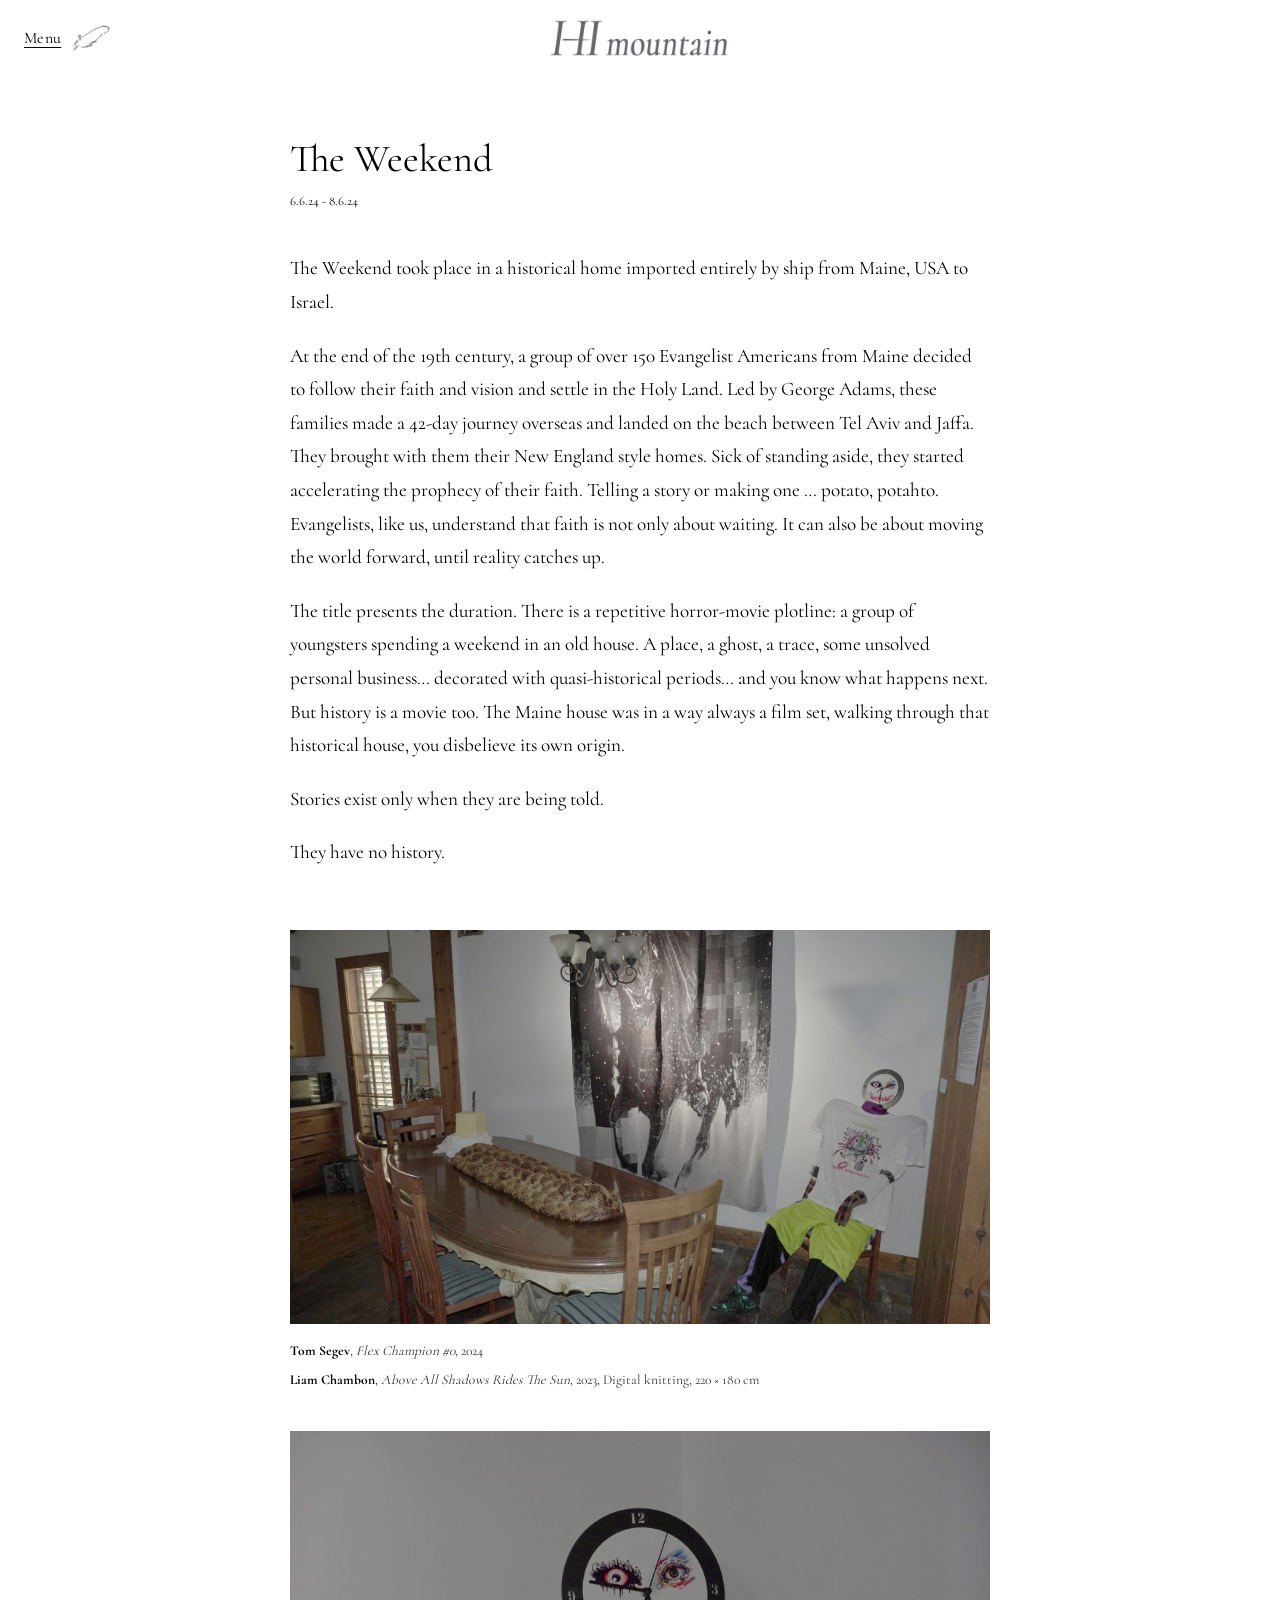
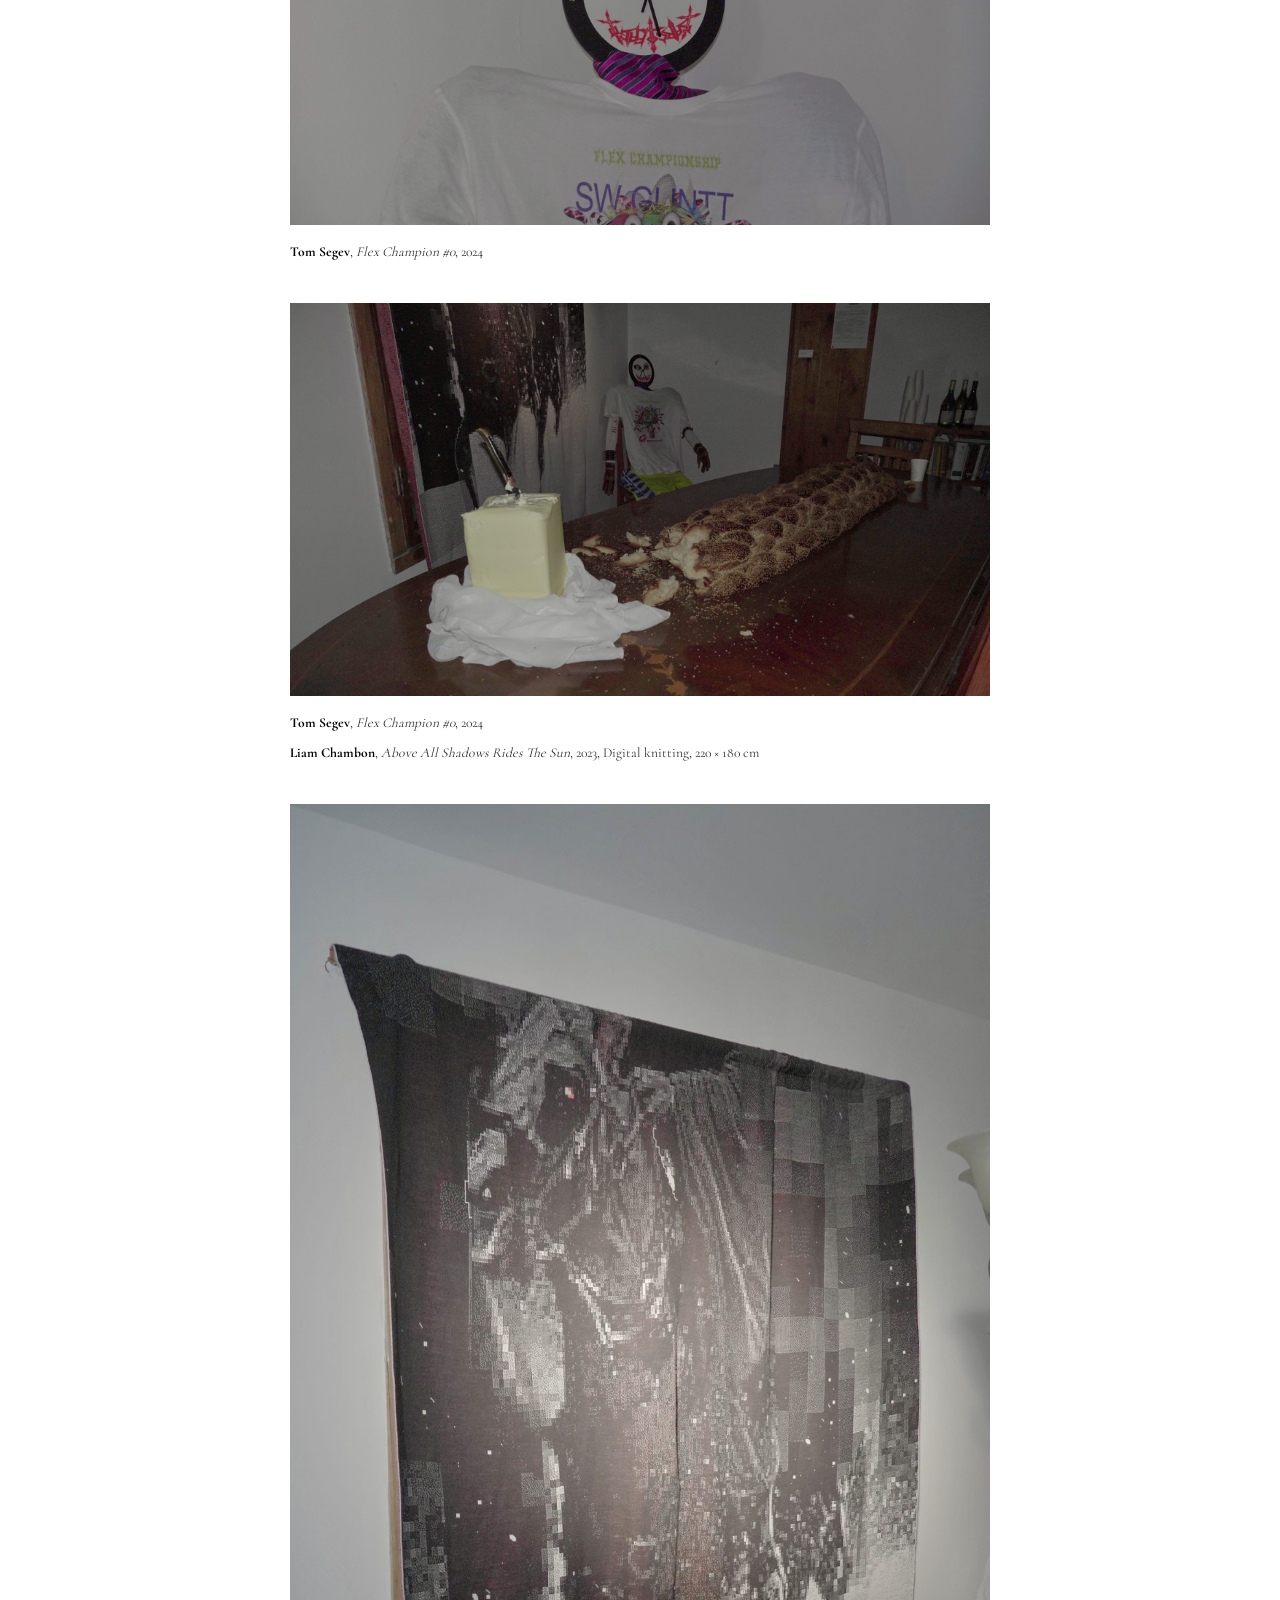
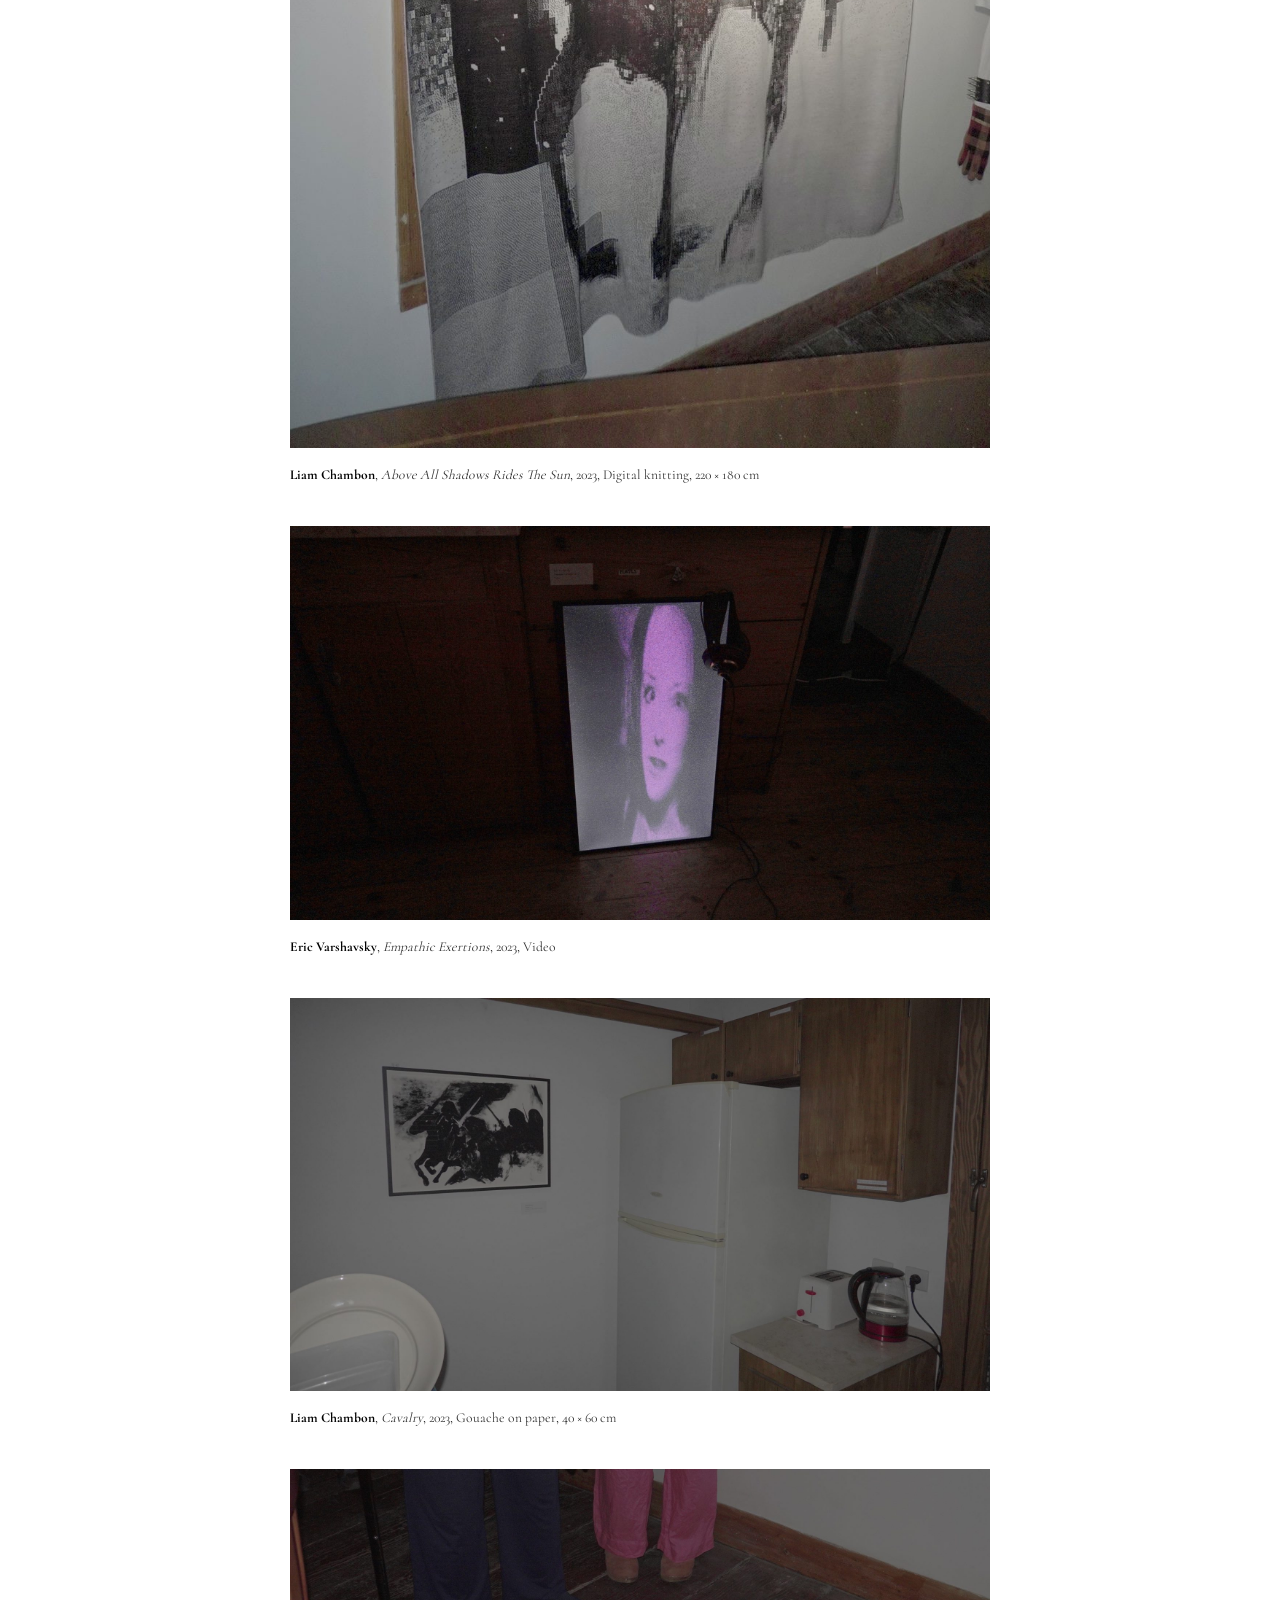
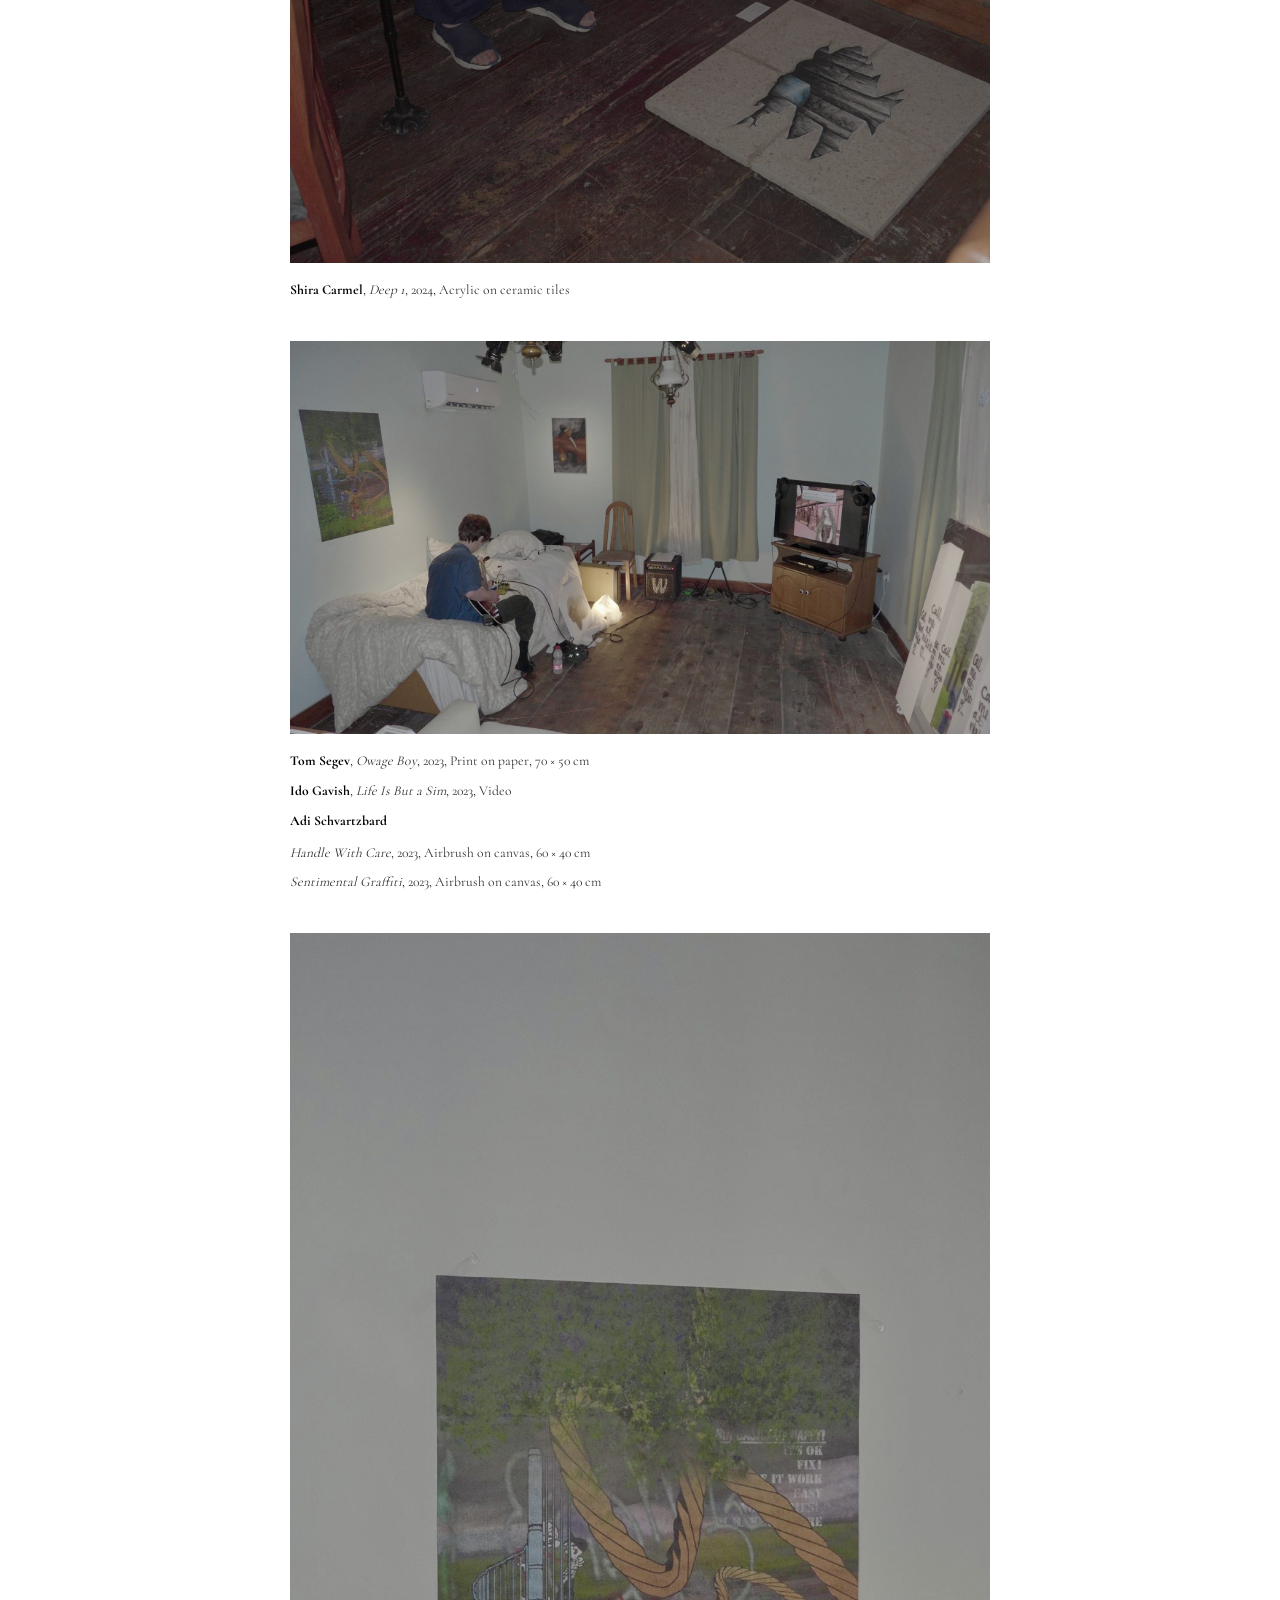
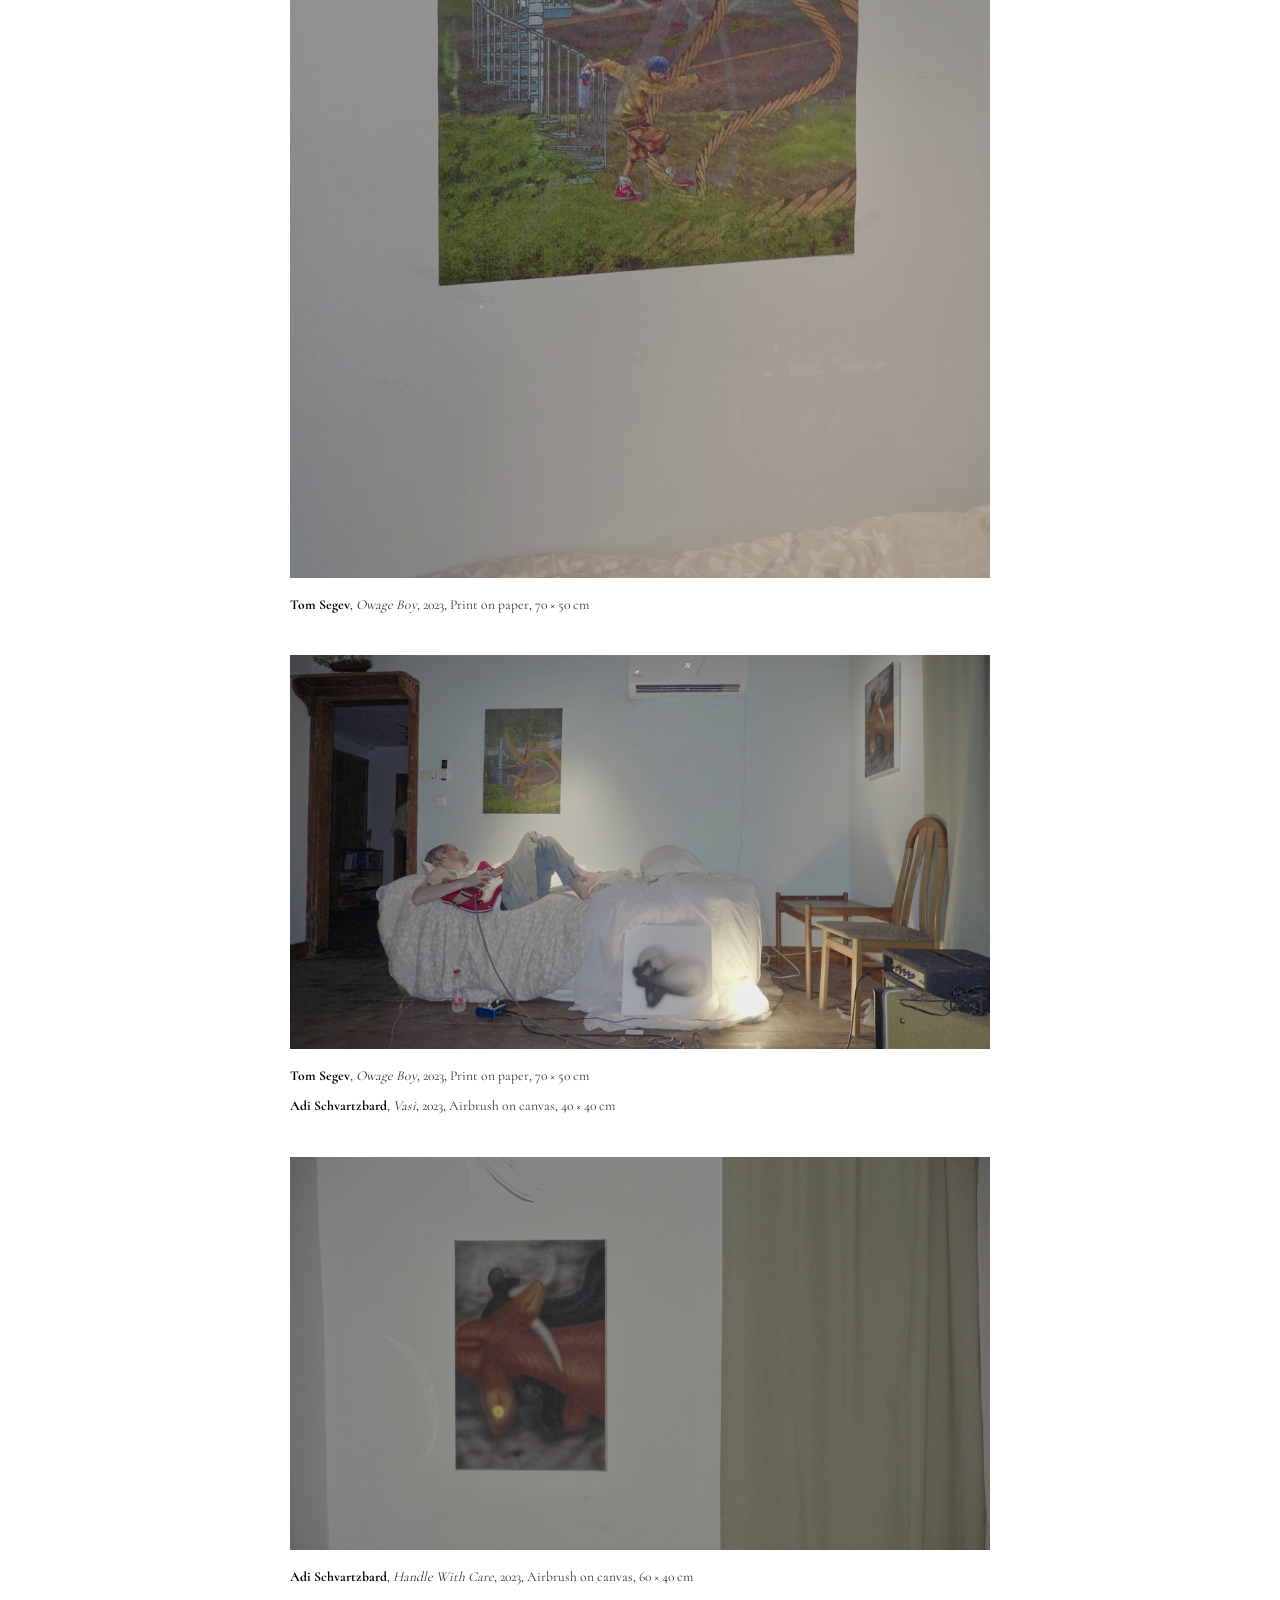
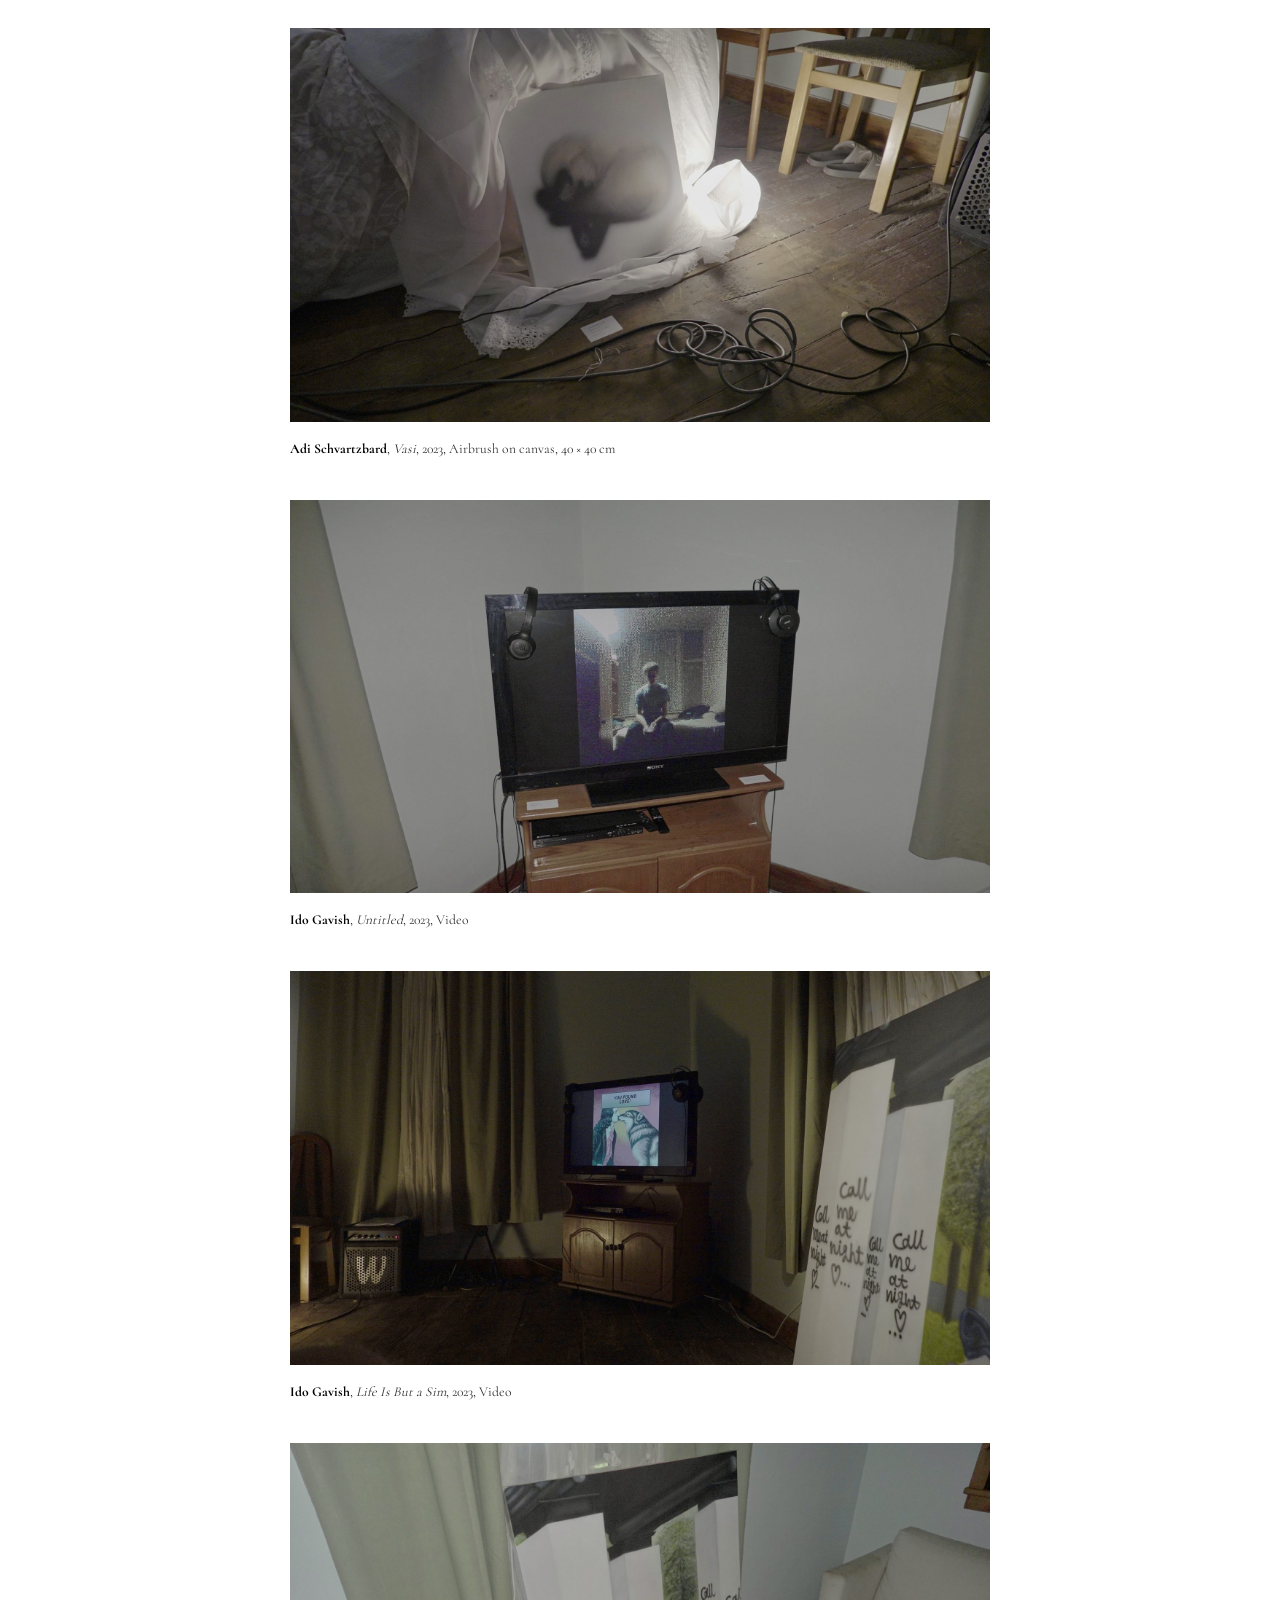
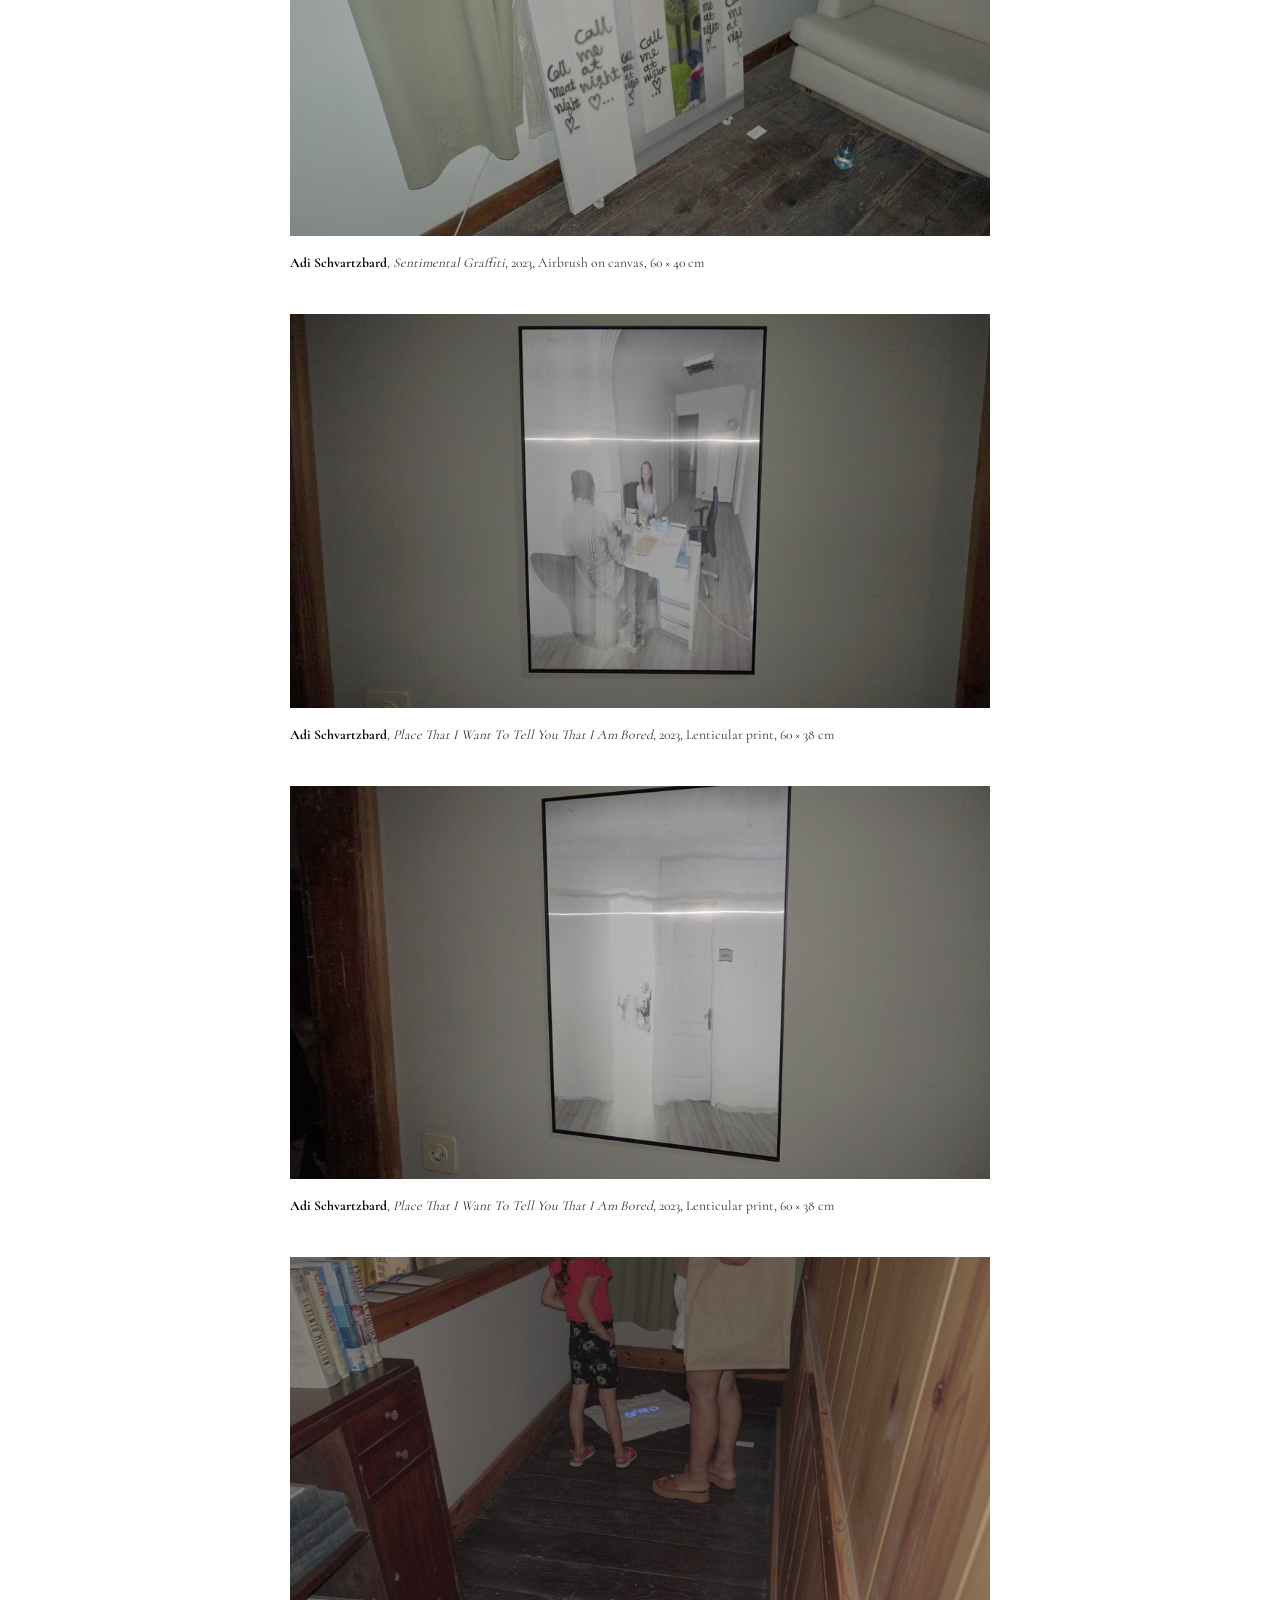
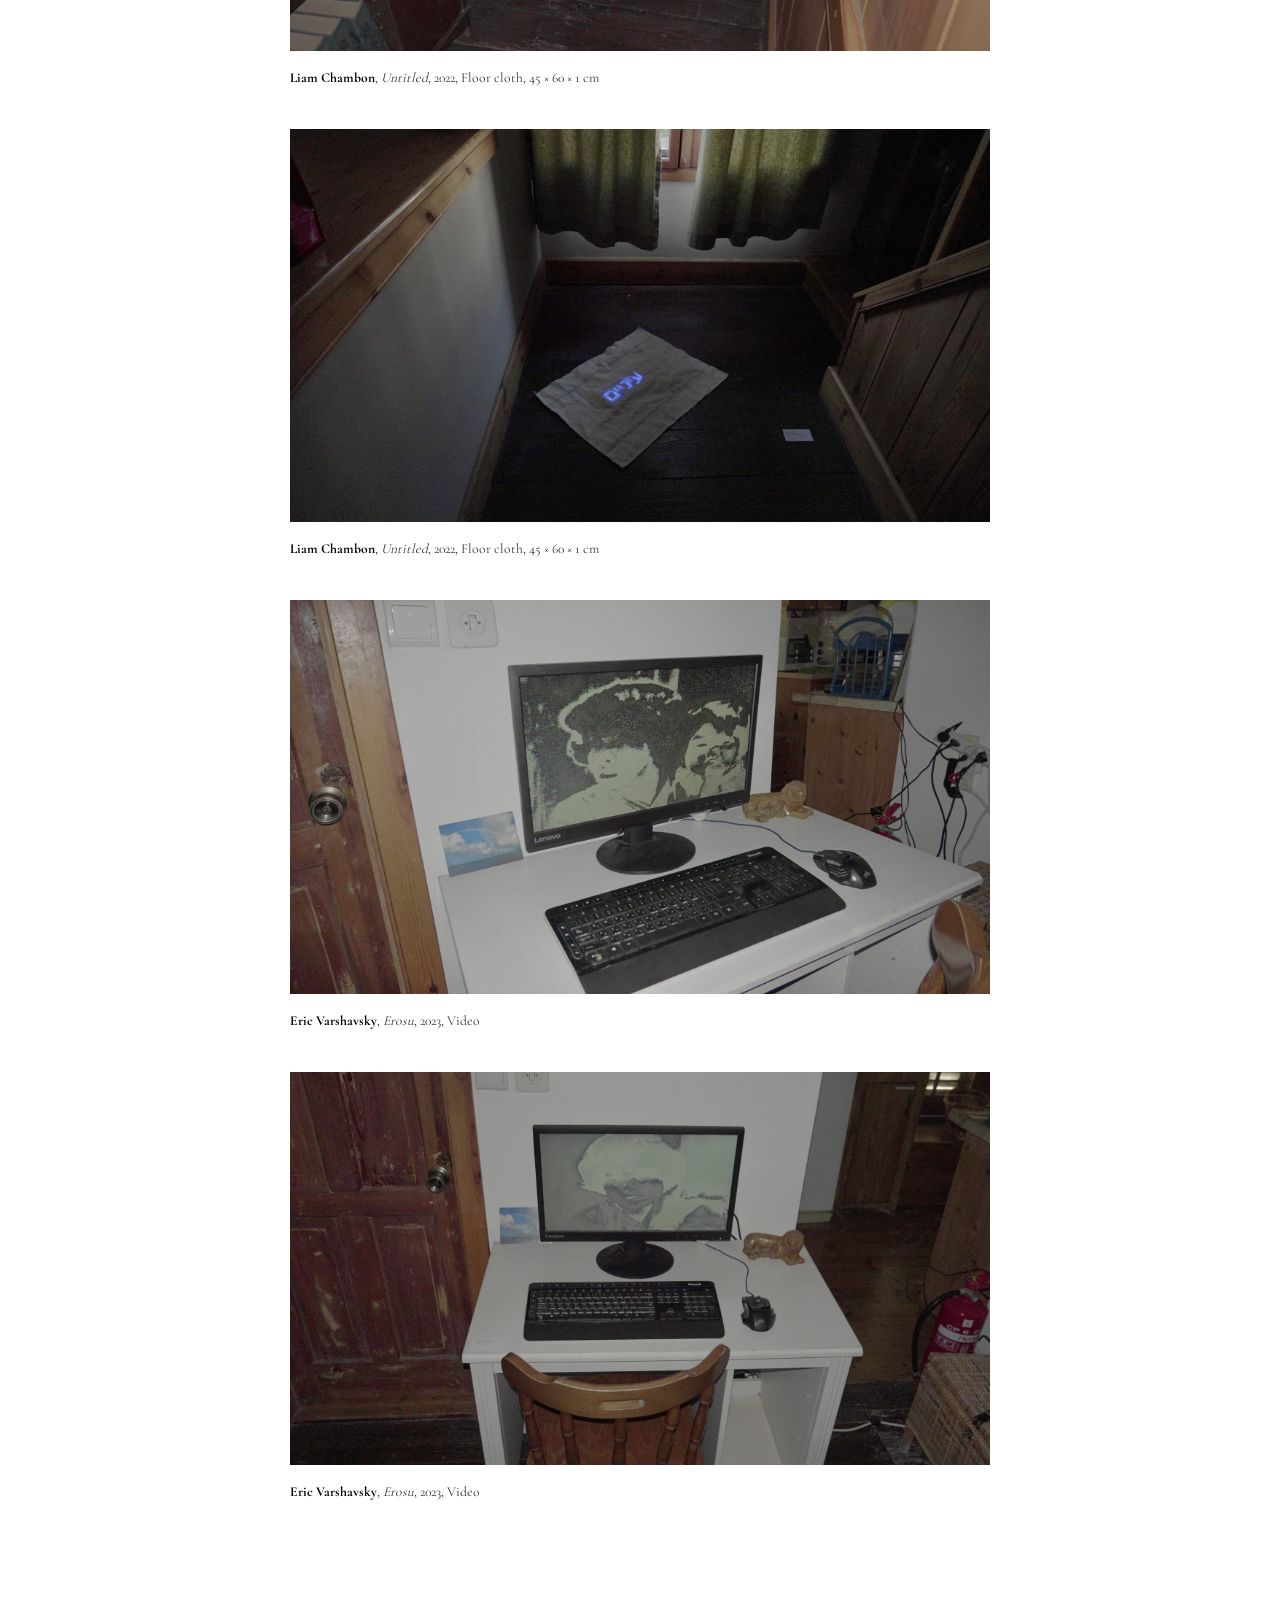
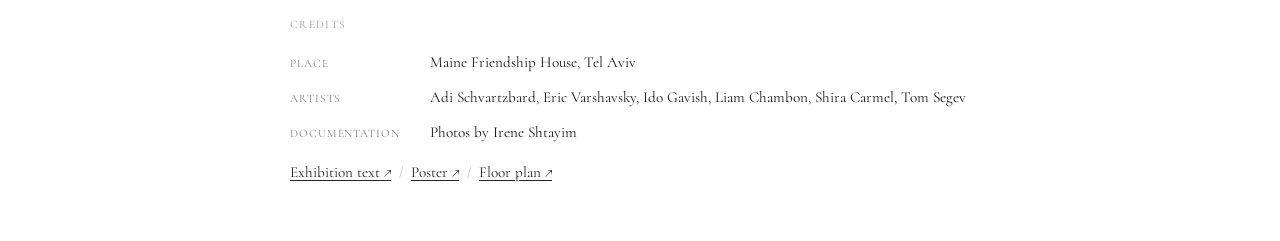
<file: projects/the_weekend.html>
<!DOCTYPE html>
<html lang="en">
<head>
  <meta charset="UTF-8">
  <title>The Weekend — HiMountain</title>
  <link rel="icon" href="/favicon.ico" sizes="any">
  <link rel="icon" type="image/png" sizes="32x32" href="/assets/favicon/favicon-32x32.png">
  <link rel="icon" type="image/png" sizes="16x16" href="/assets/favicon/favicon-16x16.png">
  <link rel="apple-touch-icon" href="/assets/favicon/apple-touch-icon.png">
  <meta name="viewport" content="width=device-width, initial-scale=1.0">
  <link rel="stylesheet" href="../style.css?v=50">
</head>

<body>


<header class="site-topbar">
  <div class="menu-toggle-wrap">
  <button class="menu-toggle" id="menuToggle" aria-expanded="false" aria-controls="dropdownMenu" aria-label="Open menu">
    <span class="menu-toggle-label">Menu</span>
  </button>
  <span class="menu-toggle-feather" id="menuToggleFeather">
    <img src="../assets/feather_static.png?v=31" alt="">
  </span>
  </div>

  <div class="topbar-logo">
    <a href="../" aria-label="HiMountain home">
      <img src="../assets/menulogo.png" alt="HiMountain">
    </a>
  </div>
</header>

<div class="dropdown-backdrop" id="dropdownBackdrop"></div>
<div class="dropdown-glow" id="dropdownGlow"></div>

<nav class="dropdown-menu" id="dropdownMenu">
  <div class="sidebar-section sidebar-stories">
    <span class="sidebar-heading">Stories</span>
      <a href="you_are_all_daylight" class="story-logo-link"><img src="../assets/story-logos/you_are_all_daylight.png" alt="You Are All Daylight"></a>
      <a href="down_to_earth" class="story-logo-link"><img src="../assets/story-logos/down_to_earth.png" alt="Down to Earth"></a>
      <a href="being_different" class="story-logo-link"><img src="../assets/story-logos/being_different.png" alt="Being Different"></a>
      <a href="the_weekend" class="story-logo-link active"><img src="../assets/story-logos/the_weekend.png" alt="The Weekend"></a>
  </div>

  <div class="sidebar-section sidebar-contact">
    <a href="../contact/" class="contact-link">Contact</a>
  </div>
</nav>

<main class="page-main">
  <!-- CONTENT -->
  <div class="container">
    <article class="text-block project">

      <!-- 1. PROJECT HEADER -->
      <header class="project-header">
        <h1>The Weekend</h1>
        <p class="project-subtitle">6.6.24 - 8.6.24</p>
      </header>

      <!-- 2. PROJECT DESCRIPTION -->
      <div class="project-description">
        <p>
        The Weekend took place in a historical home imported entirely by ship from Maine, USA to Israel.</p>
        <p>
At the end of the 19th century, a group of over 150 Evangelist Americans from Maine decided to follow their faith and vision and settle in the Holy Land. Led by George Adams, these families made a 42-day journey overseas and landed on the beach between Tel Aviv and Jaffa. They brought with them their New England style homes. Sick of standing aside, they started accelerating the prophecy of their faith. Telling a story or making one … potato, potahto. Evangelists, like us, understand that faith is not only about waiting. It can also be about moving the world forward, until reality catches up.</p>
<p>
The title presents the duration.                         There is a repetitive horror-movie plotline: a group of youngsters spending a weekend in an old house. A place, a ghost, a trace, some unsolved personal business… decorated with quasi-historical periods… and you know what happens next. But history is a movie too. The Maine house was in a way always a film set, walking through that historical house, you disbelieve its own origin.</p>
<p>
Stories exist only when they are being told.                                                                                        
</p><p>They have no history.

        </p>
      </div>

      <!-- 3. DOCUMENTATION -->
      <section class="project-documentation">
<figure>
          <img src="images/the_weekend/13.jpeg" alt="Tom Segev, Flex Champion #0, 2024 & Liam Chambon, Above All Shadows Rides The Sun, 2023">
          <figcaption class="work-credits">
            <div class="credit-item"><strong>Tom Segev</strong>, <em>Flex Champion #0</em>, 2024</div>
            <div class="credit-item"><strong>Liam Chambon</strong>, <em>Above All Shadows Rides The Sun</em>, 2023, Digital knitting, 220 × 180 cm</div>
          </figcaption>
        </figure>

<figure>
          <img src="images/the_weekend/1.jpeg" alt="Tom Segev, Flex Champion #0, 2024" loading="lazy">
          <figcaption class="work-credits">
            <div class="credit-item"><strong>Tom Segev</strong>, <em>Flex Champion #0</em>, 2024</div>
          </figcaption>
        </figure>

<figure>
          <img src="images/the_weekend/17.jpeg" alt="Tom Segev, Flex Champion #0, 2024 & Liam Chambon, Above All Shadows Rides The Sun, 2023" loading="lazy">
          <figcaption class="work-credits">
            <div class="credit-item"><strong>Tom Segev</strong>, <em>Flex Champion #0</em>, 2024</div>
            <div class="credit-item"><strong>Liam Chambon</strong>, <em>Above All Shadows Rides The Sun</em>, 2023, Digital knitting, 220 × 180 cm</div>
          </figcaption>
        </figure>

<figure>
          <img src="images/the_weekend/14.jpeg" alt="Liam Chambon, Above All Shadows Rides The Sun, 2023, Digital knitting, 220 × 180 cm" loading="lazy">
          <figcaption class="work-credits">
            <div class="credit-item"><strong>Liam Chambon</strong>, <em>Above All Shadows Rides The Sun</em>, 2023, Digital knitting, 220 × 180 cm</div>
          </figcaption>
        </figure>

<figure>
          <img src="images/the_weekend/2.jpeg" alt="Eric Varshavsky, Empathic Exertions, 2023, Video" loading="lazy">
          <figcaption class="work-credits">
            <div class="credit-item"><strong>Eric Varshavsky</strong>, <em>Empathic Exertions</em>, 2023, Video</div>
          </figcaption>
        </figure>

<figure>
          <img src="images/the_weekend/15.jpeg" alt="Liam Chambon, Cavalry, 2023, Gouache on paper, 40 × 60 cm" loading="lazy">
          <figcaption class="work-credits">
            <div class="credit-item"><strong>Liam Chambon</strong>, <em>Cavalry</em>, 2023, Gouache on paper, 40 × 60 cm</div>
          </figcaption>
        </figure>

<figure>
          <img src="images/the_weekend/3.jpeg" alt="Shira Carmel, Deep 1, 2024, Acrylic on ceramic tiles" loading="lazy">
          <figcaption class="work-credits">
            <div class="credit-item"><strong>Shira Carmel</strong>, <em>Deep 1</em>, 2024, Acrylic on ceramic tiles</div>
          </figcaption>
        </figure>

<figure>
          <img src="images/the_weekend/18.jpeg" alt="Installation view featuring works by Tom Segev, Adi Schvartzbard, and Ido Gavish" loading="lazy">
          <figcaption class="work-credits">
            <div class="credit-item"><strong>Tom Segev</strong>, <em>Owage Boy</em>, 2023, Print on paper, 70 × 50 cm</div>
            <div class="credit-item"><strong>Ido Gavish</strong>, <em>Life Is But a Sim</em>, 2023, Video</div>
            <div class="credit-artist"><strong>Adi Schvartzbard</strong></div>
            <div class="credit-item"><em>Handle With Care</em>, 2023, Airbrush on canvas, 60 × 40 cm</div>
            <div class="credit-item"><em>Sentimental Graffiti</em>, 2023, Airbrush on canvas, 60 × 40 cm</div>
          </figcaption>
        </figure>

<figure>
          <img src="images/the_weekend/4.jpeg" alt="Tom Segev, Owage Boy, 2023, Print on paper, 70 × 50 cm" loading="lazy">
          <figcaption class="work-credits">
            <div class="credit-item"><strong>Tom Segev</strong>, <em>Owage Boy</em>, 2023, Print on paper, 70 × 50 cm</div>
          </figcaption>
        </figure>

<figure>
          <img src="images/the_weekend/20.jpeg" alt="Tom Segev, Owage Boy, 2023 & Adi Schvartzbard, Vasi, 2023" loading="lazy">
          <figcaption class="work-credits">
            <div class="credit-item"><strong>Tom Segev</strong>, <em>Owage Boy</em>, 2023, Print on paper, 70 × 50 cm</div>
            <div class="credit-item"><strong>Adi Schvartzbard</strong>, <em>Vasi</em>, 2023, Airbrush on canvas, 40 × 40 cm</div>
          </figcaption>
        </figure>

<figure>
          <img src="images/the_weekend/16.jpeg" alt="Adi Schvartzbard, Handle With Care, 2023, Airbrush on canvas, 60 × 40 cm" loading="lazy">
          <figcaption class="work-credits">
            <div class="credit-item"><strong>Adi Schvartzbard</strong>, <em>Handle With Care</em>, 2023, Airbrush on canvas, 60 × 40 cm</div>
          </figcaption>
        </figure>

<figure>
          <img src="images/the_weekend/21.jpeg" alt="Adi Schvartzbard, Vasi, 2023, Airbrush on canvas, 40 × 40 cm" loading="lazy">
          <figcaption class="work-credits">
            <div class="credit-item"><strong>Adi Schvartzbard</strong>, <em>Vasi</em>, 2023, Airbrush on canvas, 40 × 40 cm</div>
          </figcaption>
        </figure>

<figure>
          <img src="images/the_weekend/8.jpeg" alt="Ido Gavish, Untitled, 2023, Video" loading="lazy">
          <figcaption class="work-credits">
            <div class="credit-item"><strong>Ido Gavish</strong>, <em>Untitled</em>, 2023, Video</div>
          </figcaption>
        </figure>

<figure>
          <img src="images/the_weekend/19.jpeg" alt="Ido Gavish, Life Is But a Sim, 2023, Video" loading="lazy">
          <figcaption class="work-credits">
            <div class="credit-item"><strong>Ido Gavish</strong>, <em>Life Is But a Sim</em>, 2023, Video</div>
          </figcaption>
        </figure>

<figure>
          <img src="images/the_weekend/5.jpeg" alt="Adi Schvartzbard, Sentimental Graffiti, 2023, Airbrush on canvas, 60 × 40 cm" loading="lazy">
          <figcaption class="work-credits">
            <div class="credit-item"><strong>Adi Schvartzbard</strong>, <em>Sentimental Graffiti</em>, 2023, Airbrush on canvas, 60 × 40 cm</div>
          </figcaption>
        </figure>

<figure>
          <img src="images/the_weekend/9.jpeg" alt="Adi Schvartzbard, Place That I Want To Tell You That I Am Bored, 2023, Lenticular print, 60 × 38 cm" loading="lazy">
          <figcaption class="work-credits">
            <div class="credit-item"><strong>Adi Schvartzbard</strong>, <em>Place That I Want To Tell You That I Am Bored</em>, 2023, Lenticular print, 60 × 38 cm</div>
          </figcaption>
        </figure>

<figure>
          <img src="images/the_weekend/10.jpeg" alt="Adi Schvartzbard, Place That I Want To Tell You That I Am Bored, 2023, Lenticular print, 60 × 38 cm" loading="lazy">
          <figcaption class="work-credits">
            <div class="credit-item"><strong>Adi Schvartzbard</strong>, <em>Place That I Want To Tell You That I Am Bored</em>, 2023, Lenticular print, 60 × 38 cm</div>
          </figcaption>
        </figure>

<figure>
          <img src="images/the_weekend/11.jpeg" alt="Liam Chambon, Untitled, 2022, Floor cloth, 45 × 60 × 1 cm" loading="lazy">
          <figcaption class="work-credits">
            <div class="credit-item"><strong>Liam Chambon</strong>, <em>Untitled</em>, 2022, Floor cloth, 45 × 60 × 1 cm</div>
          </figcaption>
        </figure>

<figure>
          <img src="images/the_weekend/12.jpeg" alt="Liam Chambon, Untitled, 2022, Floor cloth, 45 × 60 × 1 cm" loading="lazy">
          <figcaption class="work-credits">
            <div class="credit-item"><strong>Liam Chambon</strong>, <em>Untitled</em>, 2022, Floor cloth, 45 × 60 × 1 cm</div>
          </figcaption>
        </figure>

<figure>
          <img src="images/the_weekend/6.jpeg" alt="Eric Varshavsky, Erosu, 2023, Video" loading="lazy">
          <figcaption class="work-credits">
            <div class="credit-item"><strong>Eric Varshavsky</strong>, <em>Erosu</em>, 2023, Video</div>
          </figcaption>
        </figure>

<figure>
          <img src="images/the_weekend/7.jpeg" alt="Eric Varshavsky, Erosu, 2023, Video" loading="lazy">
          <figcaption class="work-credits">
            <div class="credit-item"><strong>Eric Varshavsky</strong>, <em>Erosu</em>, 2023, Video</div>
          </figcaption>
        </figure>
      </section>

      <!-- 4. EXHIBITION COLOPHON -->
<footer class="project-colophon">
  <span class="colophon-title">Credits</span>
  
  <dl class="meta-grid">
    <div class="meta-item">
      <dt>Place</dt>
      <dd>Maine Friendship House, Tel Aviv</dd>
    </div>
    <div class="meta-item">
      <dt>Artists</dt>
      <dd>Adi Schvartzbard, Eric Varshavsky, Ido Gavish, Liam Chambon, Shira Carmel, Tom Segev</dd>
    </div>
    <div class="meta-item">
      <dt>Documentation</dt>
      <dd>Photos by Irene Shtayim</dd>
    </div>
  </dl>
  <div class="meta-downloads meta-downloads-row">
    <a href="exhibition_text/the_weekend.pdf" target="_blank" class="meta-link">Exhibition text ↗</a>
    <span class="sep">/</span>
    <a href="poster/the_weekend.pdf" target="_blank" class="meta-link">Poster ↗</a>
    <span class="sep">/</span>
    <a href="floor_plan/the_weekend.pdf" target="_blank" class="meta-link">Floor plan ↗</a>
  </div>
</footer>
    </article>
  </div>
  </main>


  <!-- Shared script -->
  <script src="../Main.js?v=33"></script>

</body>
</html>
</file>
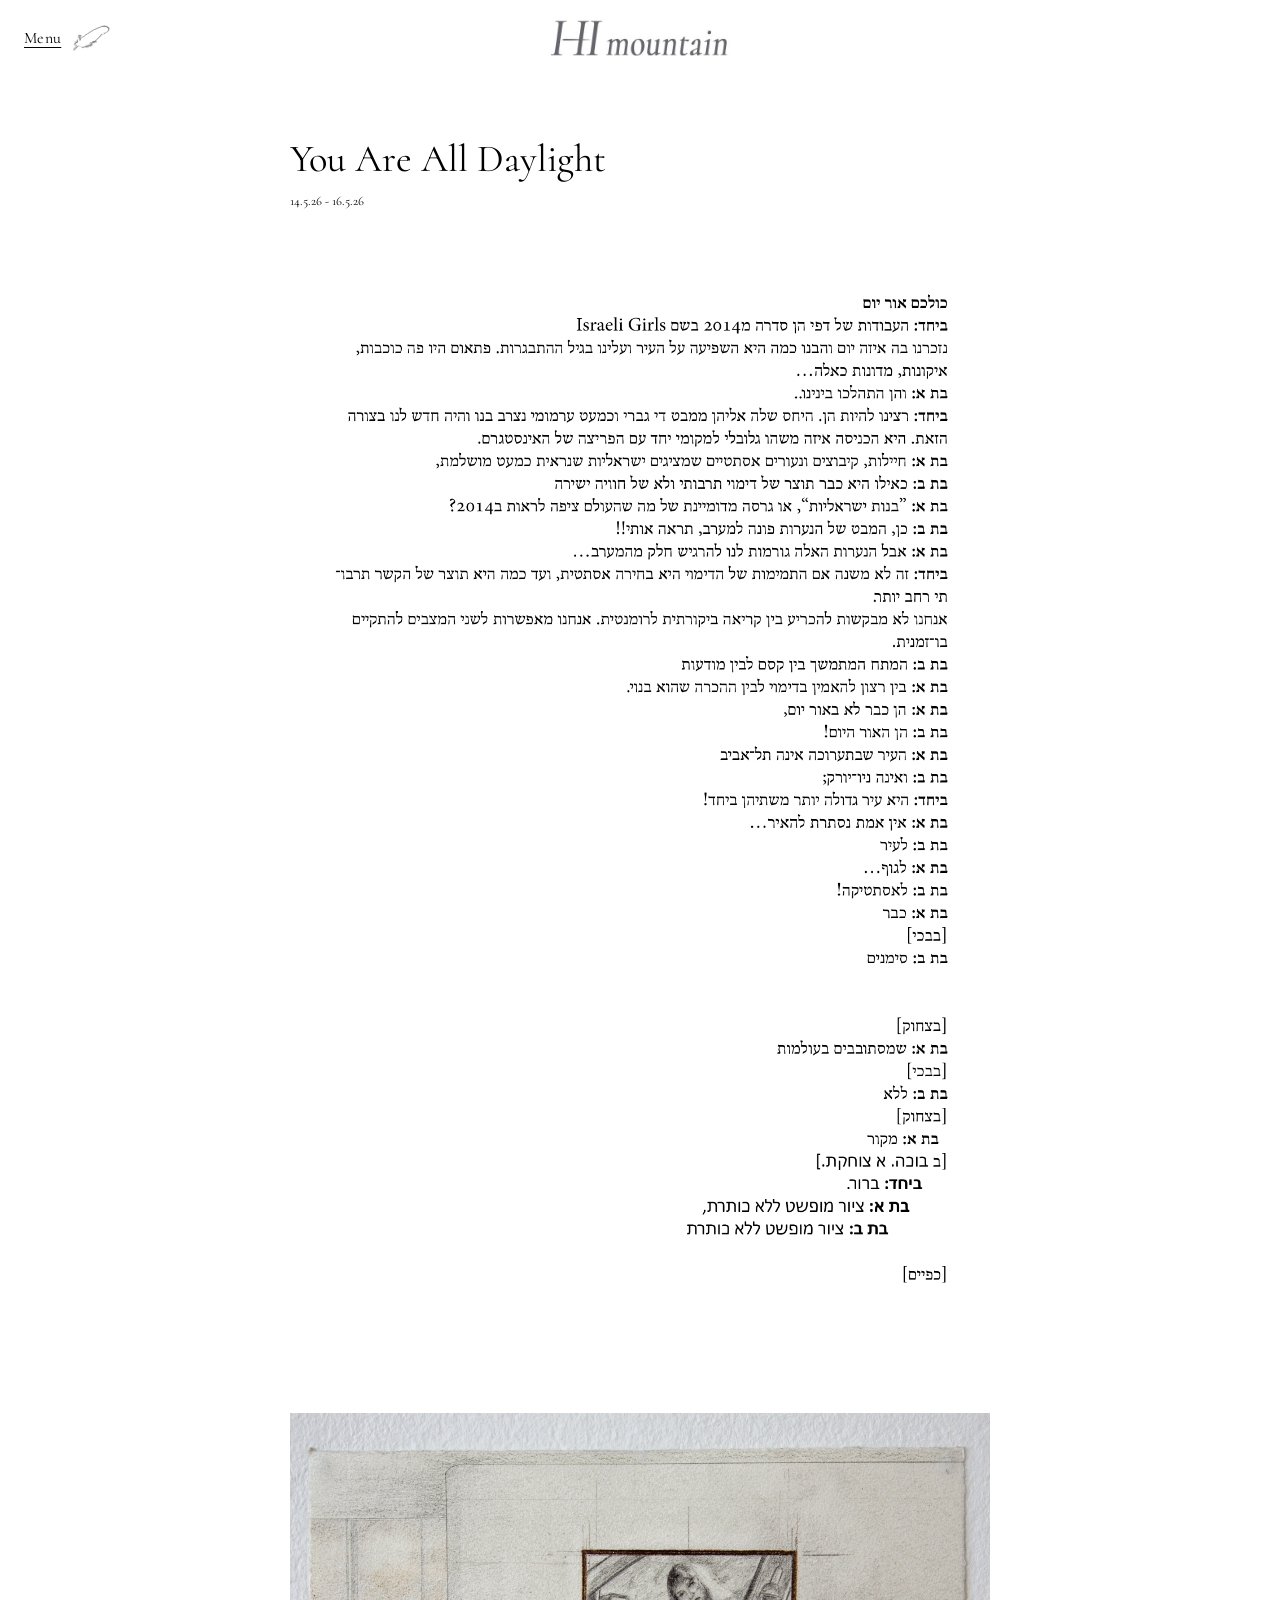
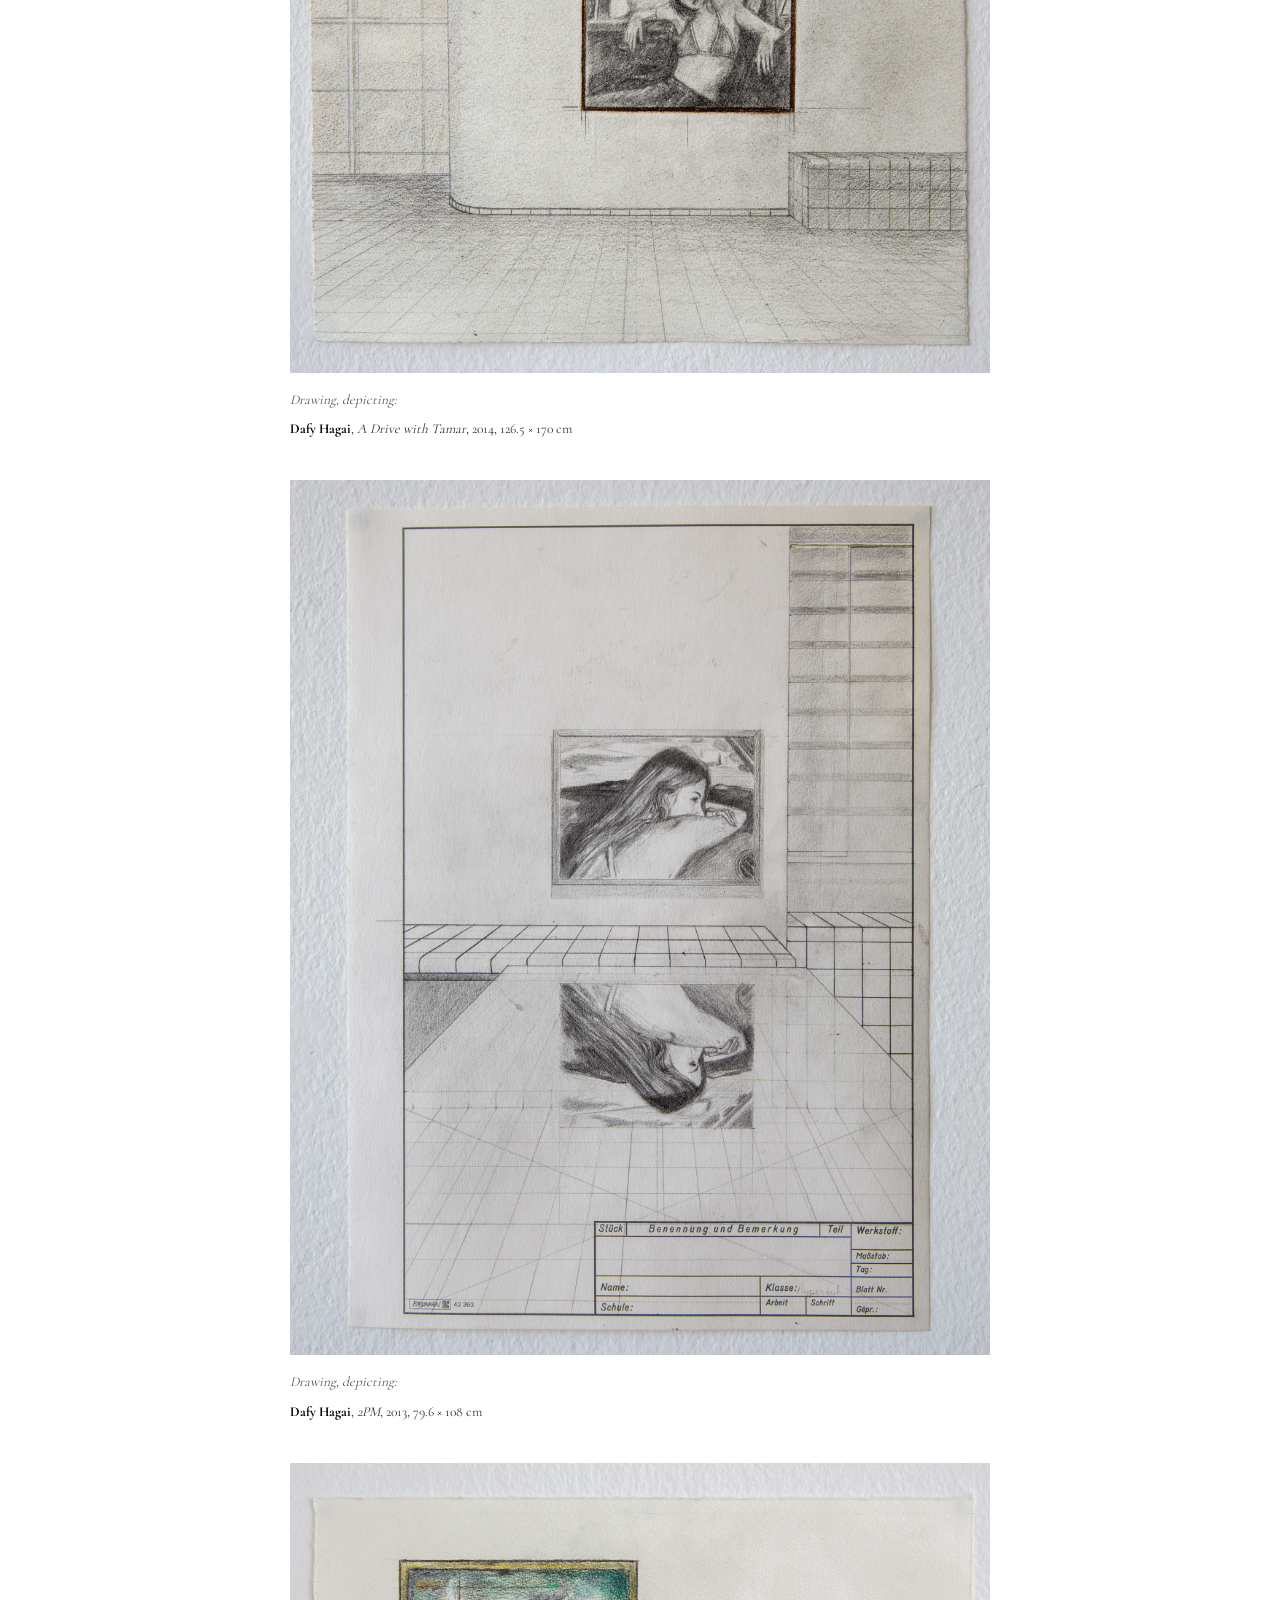
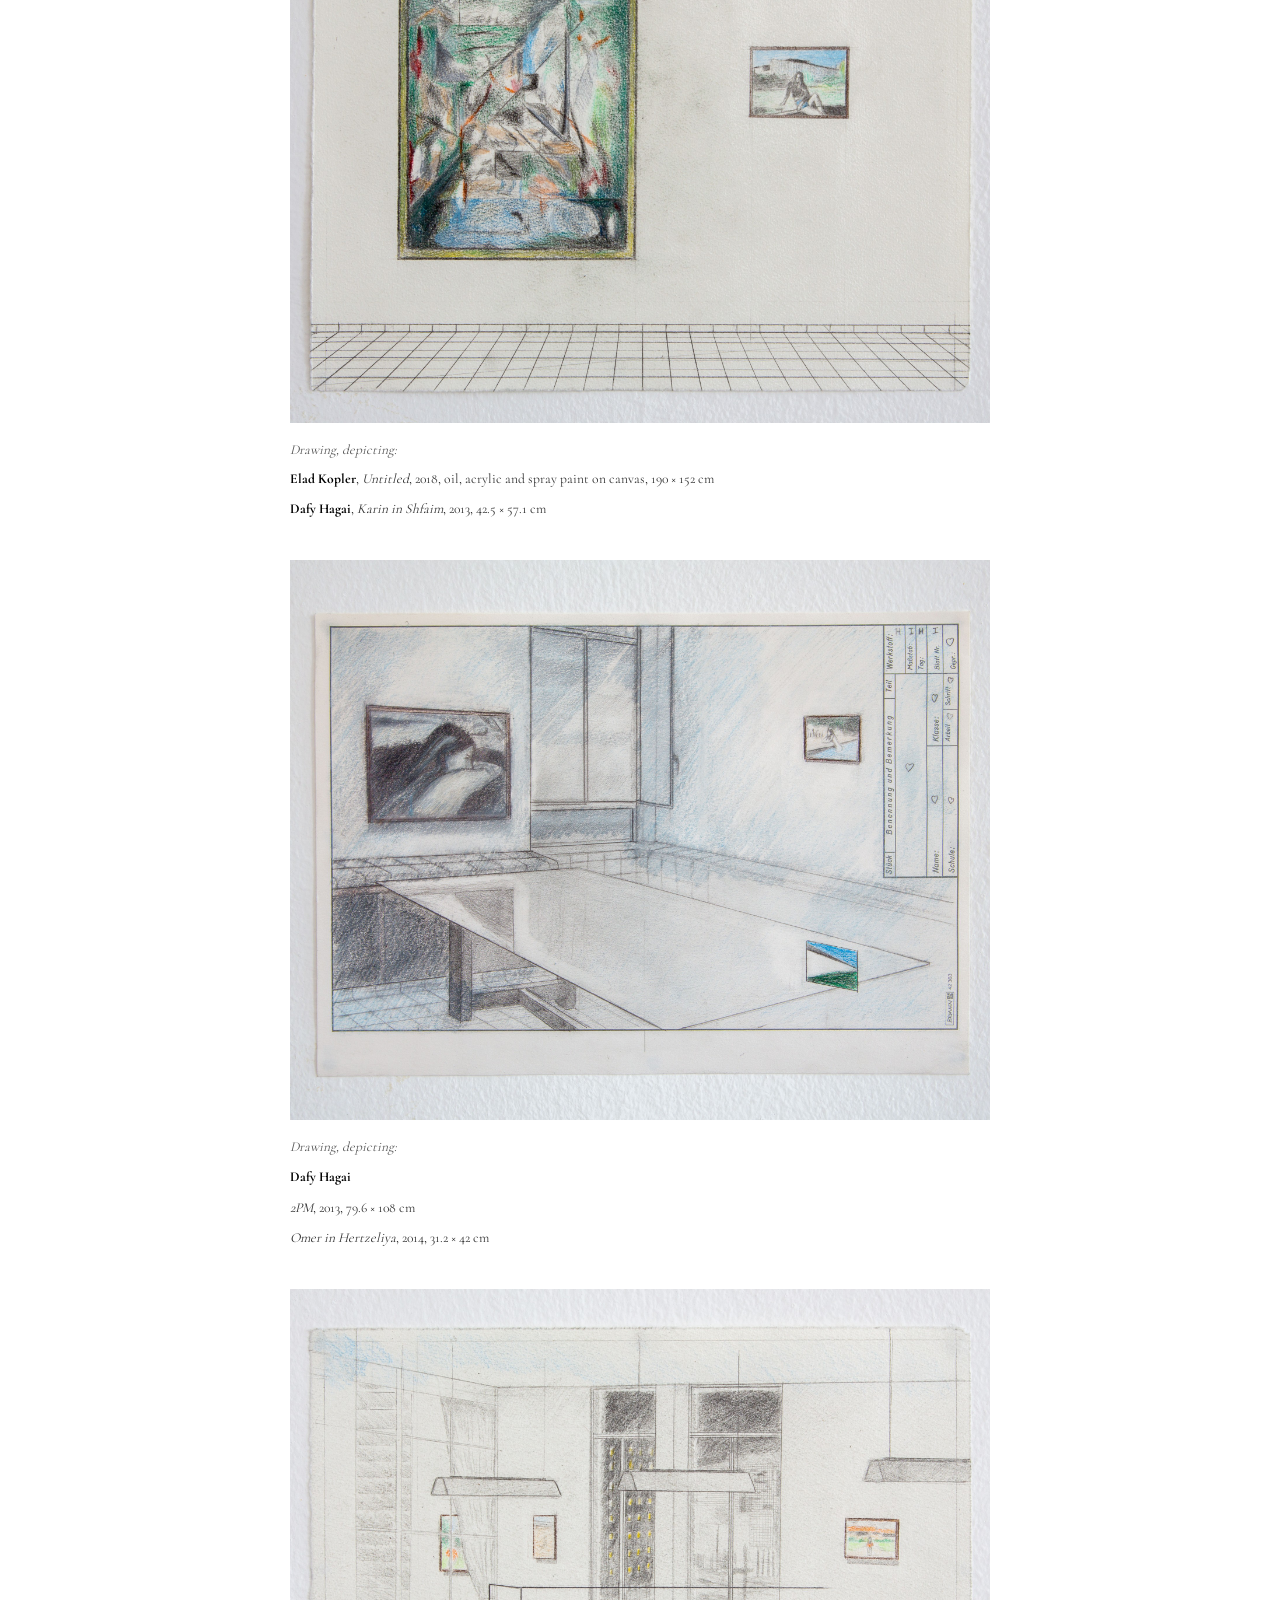
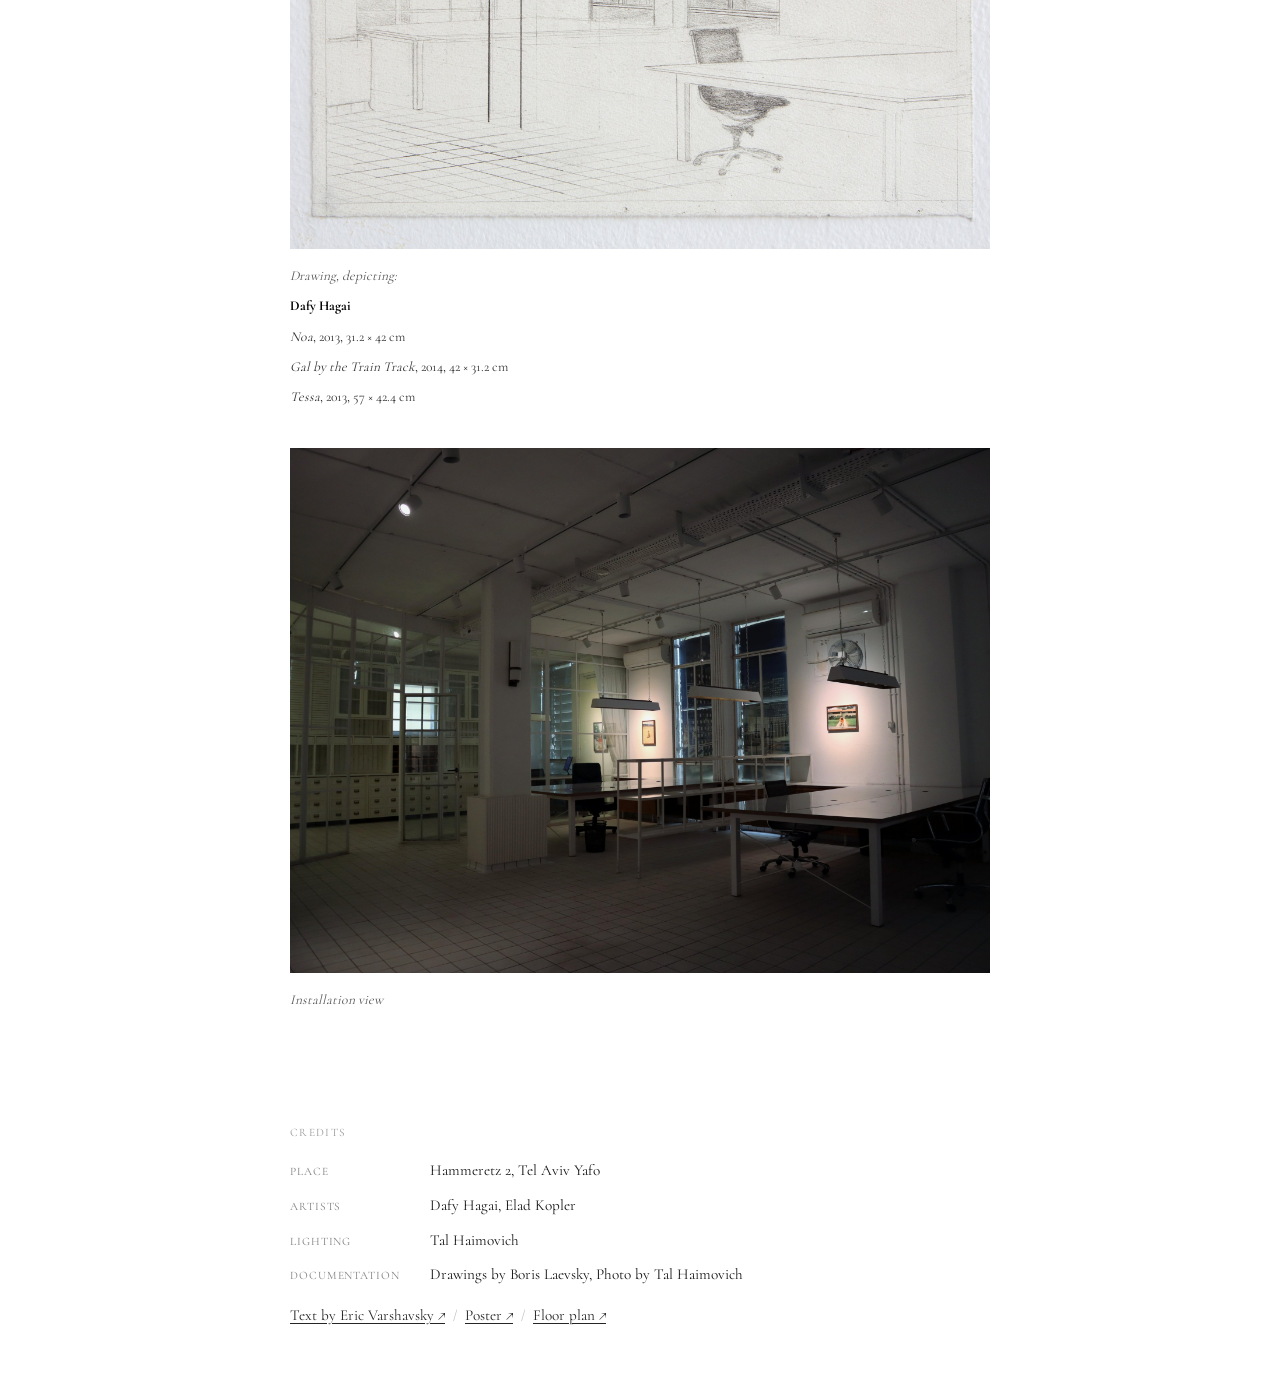
<file: projects/you_are_all_daylight.html>
<!DOCTYPE html>
<html lang="en">
<head>
  <meta charset="UTF-8">
  <title>You Are All Daylight — HiMountain</title>
  <link rel="icon" href="/favicon.ico" sizes="any">
  <link rel="icon" type="image/png" sizes="32x32" href="/assets/favicon/favicon-32x32.png">
  <link rel="icon" type="image/png" sizes="16x16" href="/assets/favicon/favicon-16x16.png">
  <link rel="apple-touch-icon" href="/assets/favicon/apple-touch-icon.png">
  <meta name="viewport" content="width=device-width, initial-scale=1.0">
  <link rel="stylesheet" href="../style.css?v=50">
</head>

<body>

<header class="site-topbar">
  <div class="menu-toggle-wrap">
  <button class="menu-toggle" id="menuToggle" aria-expanded="false" aria-controls="dropdownMenu" aria-label="Open menu">
    <span class="menu-toggle-label">Menu</span>
  </button>
  <span class="menu-toggle-feather" id="menuToggleFeather">
    <img src="../assets/feather_static.png?v=31" alt="">
  </span>
  </div>

  <div class="topbar-logo">
    <a href="../" aria-label="HiMountain home">
      <img src="../assets/menulogo.png" alt="HiMountain">
    </a>
  </div>
</header>

<div class="dropdown-backdrop" id="dropdownBackdrop"></div>
<div class="dropdown-glow" id="dropdownGlow"></div>

<nav class="dropdown-menu" id="dropdownMenu">
  <div class="sidebar-section sidebar-stories">
    <span class="sidebar-heading">Stories</span>
      <a href="you_are_all_daylight" class="story-logo-link active"><img src="../assets/story-logos/you_are_all_daylight.png" alt="You Are All Daylight"></a>
      <a href="down_to_earth" class="story-logo-link"><img src="../assets/story-logos/down_to_earth.png" alt="Down to Earth"></a>
      <a href="being_different" class="story-logo-link"><img src="../assets/story-logos/being_different.png" alt="Being Different"></a>
      <a href="the_weekend" class="story-logo-link"><img src="../assets/story-logos/the_weekend.png" alt="The Weekend"></a>
  </div>

  <div class="sidebar-section sidebar-contact">
    <a href="../contact/" class="contact-link">Contact</a>
  </div>
</nav>

<main class="page-main">
  <div class="container">
    <article class="text-block project">

      <header class="project-header">
        <h1>You Are All Daylight</h1>
        <p class="project-subtitle">14.5.26 - 16.5.26</p>
      </header>

     <div class="project-description">
  <figure class="intro-image">
    <img src="images/you_are_all_daylight/text_daylight.png?v=2" alt="Documentation text for You Are All Daylight">
  </figure>
</div>

      <section class="project-documentation">

        <figure>
          <img src="images/you_are_all_daylight/1.jpg" alt="Drawing by Boris Laevsky depicting Dafy Hagai, A Drive with Tamar" loading="lazy">
          <figcaption class="work-credits">
            <div class="credit-note">Drawing, depicting:</div>
            <div class="credit-item"><strong>Dafy Hagai</strong>, <em>A Drive with Tamar</em>, 2014, 126.5 × 170 cm</div>
          </figcaption>
        </figure>

        <figure>
          <img src="images/you_are_all_daylight/2.jpg" alt="Drawing by Boris Laevsky depicting Dafy Hagai, 2PM" loading="lazy">
          <figcaption class="work-credits">
            <div class="credit-note">Drawing, depicting:</div>
            <div class="credit-item"><strong>Dafy Hagai</strong>, <em>2PM</em>, 2013, 79.6 × 108 cm</div>
          </figcaption>
        </figure>

        <figure>
          <img src="images/you_are_all_daylight/3.jpg" alt="Drawing by Boris Laevsky depicting works by Elad Kopler and Dafy Hagai" loading="lazy">
          <figcaption class="work-credits">
            <div class="credit-note">Drawing, depicting:</div>
            <div class="credit-item"><strong>Elad Kopler</strong>, <em>Untitled</em>, 2018, oil, acrylic and spray paint on canvas, 190 × 152 cm</div>
            <div class="credit-item"><strong>Dafy Hagai</strong>, <em>Karin in Shfaim</em>, 2013, 42.5 × 57.1 cm</div>
          </figcaption>
        </figure>

        <figure>
          <img src="images/you_are_all_daylight/4.jpg" alt="Drawing by Boris Laevsky depicting works by Dafy Hagai" loading="lazy">
          <figcaption class="work-credits">
            <div class="credit-note">Drawing, depicting:</div>
            <div class="credit-artist"><strong>Dafy Hagai</strong></div>
            <div class="credit-item"><em>2PM</em>, 2013, 79.6 × 108 cm</div>
            <div class="credit-item"><em>Omer in Hertzeliya</em>, 2014, 31.2 × 42 cm</div>
          </figcaption>
        </figure>

        <figure>
          <img src="images/you_are_all_daylight/5.jpg" alt="Drawing by Boris Laevsky depicting works by Dafy Hagai" loading="lazy">
          <figcaption class="work-credits">
            <div class="credit-note">Drawing, depicting:</div>
            <div class="credit-artist"><strong>Dafy Hagai</strong></div>
            <div class="credit-item"><em>Noa</em>, 2013, 31.2 × 42 cm</div>
            <div class="credit-item"><em>Gal by the Train Track</em>, 2014, 42 × 31.2 cm</div>
            <div class="credit-item"><em>Tessa</em>, 2013, 57 × 42.4 cm</div>
          </figcaption>
        </figure>

        <figure>
          <img src="images/you_are_all_daylight/installation_view.jpg" alt="Installation view of You Are All Daylight" loading="lazy">
          <figcaption class="work-credits">
            <div class="credit-note">Installation view</div>
          </figcaption>
        </figure>

      </section>

      <footer class="project-colophon">
        <span class="colophon-title">Credits</span>
        <dl class="meta-grid">
          <div class="meta-item">
            <dt>Place</dt>
            <dd>Hammeretz 2, Tel Aviv Yafo</dd>
          </div>
          <div class="meta-item">
            <dt>Artists</dt>
            <dd>Dafy Hagai, Elad Kopler</dd>
          </div>
          <div class="meta-item">
            <dt>Lighting</dt>
            <dd>Tal Haimovich</dd>
          </div>
          <div class="meta-item">
            <dt>Documentation</dt>
            <dd>Drawings by Boris Laevsky, Photo by Tal Haimovich</dd>
          </div>
        </dl>
        <div class="meta-downloads meta-downloads-row">
          <a href="exhibition_text/you_are_all_daylight.pdf" target="_blank" class="meta-link">Text by Eric Varshavsky ↗</a>
          <span class="sep">/</span>
          <a href="poster/you_are_all_daylight.pdf" target="_blank" class="meta-link">Poster ↗</a>
          <span class="sep">/</span>
          <a href="floor_plan/you_are_all_daylight.pdf" target="_blank" class="meta-link">Floor plan ↗</a>
        </div>
      </footer>

    </article>
  </div>
  </main>


  <script src="../Main.js?v=33"></script>

</body>
</html>
</file>
<file: style.css>
/* =============================
   FONTS
============================= */

@font-face {
  font-family: 'Cormorant';
  src: url('Cormorant/static/Cormorant-Regular.ttf') format('truetype');
  font-weight: 400;
  font-style: normal;
  font-display: swap;
}

@font-face {
  font-family: 'Cormorant';
  src: url('Cormorant/static/Cormorant-Bold.ttf') format('truetype');
  font-weight: 700;
  font-style: normal;
  font-display: swap;
}


/* =============================
   RESET & BASE
============================= */

* {
  margin: 0;
  padding: 0;
  box-sizing: border-box;
}

html {
  font-size: 16px;
}

body {
  font-family: 'Cormorant', serif;
  background: #fff;
  color: #000;
}

img {
  max-width: 100%;
  height: auto;
  display: block;
}

a {
  color: inherit;
  text-decoration: none;
}


/* =============================
   LAYOUT STRUCTURE
============================= */

.page-main {
  width: 100%;
}

.container {
  max-width: 900px;
  margin: 60px auto;
  padding: 0 24px;
}

.text-block {
  max-width: 700px;
  margin: 0 auto;
}


/* =============================
   SITE TOPBAR + DROPDOWN MENU
============================= */

.site-topbar {
  position: sticky;
  top: 0;
  z-index: 100;
  display: flex;
  align-items: center;
  height: 76px;
  /* Fluid instead of a stepped breakpoint value: scales continuously from
     16px at a 320px-wide screen up to 24px by the time the screen reaches
     600px, then holds at 24px beyond that (clamp's own max). Paired with
     the feather/label/gap below, all four use the same 320→600 anchor
     range so the toggle and the (fixed-size, always-centered) logo never
     get closer together at any width in between than they are at the two
     ends — verified with a real render, see menu-toggle-feather below. */
  padding: 0 clamp(16px, calc(6.86px + 2.86vw), 24px);
  background: #fff;
}

.menu-toggle {
  position: relative;
  z-index: 2;
  display: inline-flex;
  align-items: center;
  height: 26px;
  background: none;
  border: none;
  -webkit-appearance: none;
  appearance: none;
  font: inherit;
  font-family: inherit;
  cursor: pointer;
  padding: 0;
  flex-shrink: 0;
}

.menu-toggle-label {
  font-size: clamp(12px, calc(7.43px + 1.43vw), 16px);
  letter-spacing: 0.02em;
  color: #000;
  text-decoration: underline;
  text-decoration-thickness: 1px;
  text-underline-offset: 4px;
}

.menu-toggle-wrap {
  display: flex;
  align-items: center;
  gap: clamp(4px, calc(-0.57px + 1.43vw), 8px);
  flex-shrink: 0;
}

.menu-toggle-feather {
  position: relative;
  display: block;
  /* Scales from 20px (at a 320px-wide screen) up to its full 44px (by
     600px and beyond) instead of jumping between two fixed sizes at the
     600px breakpoint. The four fluid values here (topbar padding above,
     this, the label font-size, and the wrap gap) all share the same
     320→600 viewport range, which keeps their combined width growing in
     a straight line — checked against the logo's own position (fixed
     size, always centered, so it moves at a constant rate as the screen
     widens) with a real headless-Chromium render at 320/350/375/400/425/
     450/475/500/525/550/575/600/650/700px: the gap between the toggle and
     the logo never closes below where it is at 320px. */
  width: clamp(20px, calc(-7.43px + 8.57vw), 44px);
  height: clamp(20px, calc(-7.43px + 8.57vw), 44px);
  pointer-events: none;
  transition: transform 1s ease;
}

.menu-toggle-feather.open {
  transform: translateY(var(--feather-drop, 240px));
}

.menu-toggle-feather img {
  position: absolute;
  inset: 0;
  width: 100%;
  height: 100%;
  object-fit: contain;
}

.topbar-logo {
  position: absolute;
  left: 50%;
  top: 50%;
  transform: translate(-50%, -50%);
  display: block;
}

.topbar-logo img:first-of-type {
  /* Same 320→600 fluid range as the toggle (padding/feather/label/gap
     above), so the logo shrinks in step with it rather than staying fixed
     while everything around it scales. */
  height: clamp(34px, calc(20.29px + 4.29vw), 46px);
  width: auto;
  display: block;
}

.topbar-logo a {
  display: block;
  line-height: 0;
}

.dropdown-menu {
  position: fixed;
  top: 76px;
  left: 24px;
  width: 240px;
  max-width: 82vw;
  max-height: calc(100vh - 96px);
  overflow-y: auto;
  padding: 24px;
  box-sizing: border-box;
  display: flex;
  flex-direction: column;
  gap: 24px;
  opacity: 0;
  visibility: hidden;
  transform: translateY(-12px);
  transition: opacity 1s ease, transform 1s ease, visibility 0s linear 1s;
  z-index: 99;
}

.dropdown-menu.open {
  opacity: 1;
  visibility: visible;
  transform: translateY(0);
  transition: opacity 1s ease, transform 1s ease;
}

.dropdown-backdrop {
  position: fixed;
  inset: 76px 0 0 0;
  background: transparent;
  pointer-events: none;
  z-index: 98;
}

.dropdown-backdrop.open {
  pointer-events: auto;
}

/* Positioned/sized via JS (dropdownGlow) to match the dropdown-menu's own
   box exactly. Styled (solid white + blurred halo) only on mobile, in the
   responsive section below — on desktop it stays invisible so the menu
   keeps its fully transparent look. */
.dropdown-glow {
  position: fixed;
  z-index: 99;
  opacity: 0;
  visibility: hidden;
  pointer-events: none;
  transition: opacity 1s ease, visibility 0s linear 1s;
}

.dropdown-glow.open {
  opacity: 1;
  visibility: visible;
  transition: opacity 1s ease;
}

.contact-link {
  font-size: 0.95em;
  letter-spacing: normal;
  white-space: nowrap;
  color: #000;
  opacity: 0.4;
  text-decoration: underline;
  text-decoration-thickness: 1px;
  text-underline-offset: 3px;
  transition: opacity 0.2s ease;
}

.contact-link:hover {
  opacity: 1;
}

.contact-link.active {
  opacity: 1;
  font-weight: 700;
}


/* =============================
   SIDEBAR-CONTENT STYLING (reused inside the dropdown menu)
============================= */

.sidebar-section {
  display: flex;
  flex-direction: column;
  align-items: flex-start;
  width: 100%;
}

.sidebar-heading {
  display: block;
  font-size: 0.75em;
  text-transform: uppercase;
  letter-spacing: 0.12em;
  opacity: 0.4;
  margin-bottom: 0;
}

.sidebar-stories {
  display: flex;
  flex-direction: column;
  align-items: flex-start;
  gap: 20px;
  width: 100%;
}

.sidebar-stories a.story-logo-link {
  display: flex;
  align-items: center;
  justify-content: flex-start;
  height: 44px;
  width: 100%;
  border-bottom: none;
  filter: grayscale(100%);
  opacity: 0.45;
  transition: filter 0.3s ease, opacity 0.3s ease;
}

.sidebar-stories a.story-logo-link img {
  max-height: 100%;
  max-width: 100%;
  width: auto;
  height: auto;
  object-fit: contain;
  object-position: left center;
}

.sidebar-stories a.story-logo-link:hover,
.sidebar-stories a.story-logo-link.active {
  filter: grayscale(0%);
  opacity: 1;
  border-bottom: none;
}

/* Contact Page Layout */
.contact-block {
  max-width: 480px;
  width: 100%;
  margin: 0;
  margin-top: clamp(40px, 10vw, 120px);
  display: flex;
  flex-direction: column;
  align-items: flex-start;
}

.contact-block h1 {
  font-size: clamp(2.6em, 5vw + 1.6em, 4.2em);
  margin-bottom: 0;
}

.contact-info {
  margin-top: clamp(28px, 6vw, 64px);
}

.contact-label {
  display: block;
  font-size: 0.9em;
  text-transform: uppercase;
  letter-spacing: 0.05em;
  opacity: 0.6;
  margin-top: 16px;
  margin-bottom: 8px;
}

.contact-links {
  text-align: left;
  margin-bottom: 24px;
}

.contact-links p {
  margin: 4px 0;
}

.contact-links a {
  font-size: 0.9em;
  color: #000;
  text-decoration: none;
  opacity: 0.85;
  transition: opacity 0.2s ease;
}

.contact-links a:hover {
  opacity: 1;
}

.contact-block > p.contact-curators {
  font-size: 0.9em;
  opacity: 0.6;
  margin-bottom: 8px;
}

.newsletter-signup {
  margin-top: 72px;
  text-align: left;
}

.newsletter-form {
  display: flex;
  flex-wrap: wrap;
  align-items: center;
  justify-content: flex-start;
  gap: 12px;
}

.newsletter-form label {
  /* Visually hidden but still available to screen readers/autofill —
     the placeholder carries the visible label. */
  position: absolute;
  width: 1px;
  height: 1px;
  margin: -1px;
  padding: 0;
  overflow: hidden;
  clip: rect(0, 0, 0, 0);
  white-space: nowrap;
  border: 0;
}

.newsletter-form input[type="email"] {
  font-family: inherit;
  font-size: 1.1em;
  min-width: 220px;
  padding: 4px 2px;
  text-align: left;
  color: #000;
  background: transparent;
  border: none;
  border-bottom: 1px solid rgba(0, 0, 0, 0.4);
  outline: none;
  transition: border-color 0.2s ease;
}

.newsletter-form input[type="email"]:focus {
  border-bottom-color: #000;
}

.newsletter-form input[type="submit"] {
  background: none;
  border: none;
  -webkit-appearance: none;
  appearance: none;
  font: inherit;
  font-family: inherit;
  font-size: 1em;
  font-style: italic;
  color: #000;
  opacity: 0.85;
  text-decoration: underline;
  text-decoration-thickness: 1px;
  text-underline-offset: 4px;
  cursor: pointer;
  padding: 4px 0;
  transition: opacity 0.2s ease;
}

.newsletter-form input[type="submit"]:hover {
  opacity: 1;
}

.newsletter-form .newsletter-powered {
  flex-basis: 100%;
  margin-top: 6px;
  font-size: 0.75em;
  opacity: 0.4;
}

.newsletter-form .newsletter-powered a {
  color: inherit;
}

/* =============================
   MAIN PAGE (#home)
============================= */

#home {
  min-height: 100vh;
  display: flex;
  flex-direction: column;
  justify-content: flex-start;
  padding-top: 172px; /* Clears sidebar logo vertically */
  box-sizing: border-box;
  text-align: center;
}

#home .container {
  position: relative;
  z-index: 1;
  margin: 0 auto;
}

#home .text-block {
  display: block;
  text-align: center;
  max-width: 900px;
  margin: 20px auto 0;
}

#home .text-block p {
  white-space: nowrap;
}

#home #mainimage {
  display: block;
  margin: 0 auto 40px;
  max-width: 520px;
  width: 100%;
}


/* =============================
   PROJECT TYPOGRAPHY & BODY TEXT
============================= */

h1 {
  font-size: 2.4em;
  font-weight: 400;
  margin-bottom: 24px;
  color: #000;
}

p {
  margin: 20px 0;
  line-height: 1.75;
  font-size: 1.2em;
}

.stories-link {
  color: #0047ab;
  font-weight: 700;
  font-style: italic;
  text-decoration: underline;
  text-decoration-thickness: 1px;
  white-space: nowrap;
}


/* =============================
   PROJECT HEADER & DESCRIPTION
============================= */

.project-header {
  margin-bottom: 40px;
}

.project-header h1 {
  margin-bottom: 8px;
}

.project-subtitle {
  margin: 0;
  font-size: 0.8em;
  font-style: normal;
  color: #000;
}

.project-description {
  margin-bottom: 60px;
}

.project-description .intro-image {
  margin: 0 auto;
  max-width: 100%;
}

.project-description .intro-image img {
  width: 100%;
  height: auto;
  display: block;
}


/* =============================
   STORIES INDEX & GRID
============================= */

.projects-list {
  max-width: 900px;
  margin: 0 auto;
  display: flex;
  flex-direction: column;
  align-items: flex-start;
}

.projects-list a {
  width: fit-content;
  margin-bottom: 12px;
  font-size: 1.2em;
  opacity: 0.85;
  border-bottom: 1px solid transparent;
}

.projects-list a:hover {
  border-bottom: 1px solid currentColor;
  cursor: pointer;
}

.stories-grid {
  display: grid;
  grid-template-columns: repeat(auto-fill, minmax(280px, 1fr));
  gap: 60px 40px;
  margin-top: 40px;
}

.story-card {
  display: flex;
  flex-direction: column;
  align-items: flex-start;
  transition: opacity 0.3s ease;
}

.story-card:hover {
  opacity: 0.7;
}

.story-card img {
  width: 100%;
  aspect-ratio: 4 / 3;
  object-fit: cover;
  margin-bottom: 16px;
  background: #f4f4f4;
}

.story-card-title {
  font-size: 1.4em;
  margin-bottom: 4px;
}

.story-card-meta {
  font-size: 0.9em;
  opacity: 0.5;
  font-style: italic;
}


/* =============================
   HOVER-TO-REVEAL WORK NAMES
============================= */

.hover-term {
  position: relative;
  cursor: pointer;
}

.hover-term-label {
  display: inline-block;
  line-height: 1;
  vertical-align: baseline;
  font-family: 'Cormorant', serif;
  font-size: 1em;
  font-weight: 700;
  color: #0047ab;
  font-style: italic;
  text-decoration: underline;
  text-decoration-thickness: 1px;
  text-decoration-style: solid;
  text-underline-offset: 4px;
}

.hover-term .hover-preview {
  display: none;
  position: absolute;
  bottom: 100%;
  left: 0;
  margin-bottom: 8px;
  z-index: 20;
  width: 380px;
  max-width: 80vw;
  grid-template-columns: repeat(auto-fit, minmax(150px, 1fr));
  gap: 8px;
}

.hover-term .hover-preview img {
  width: 100%;
  height: auto;
  display: block;
  box-shadow: 0 4px 16px rgba(0, 0, 0, 0.25);
}

.hover-term:hover .hover-preview {
  display: grid;
}


/* =============================
   DOCUMENTATION, IMAGES & VIDEO
============================= */

.project-documentation {
  margin: 50px 0;
}

figure {
  margin: 40px 0;
}

/* Default single-line caption across all project pages */
figcaption {
  font-size: 0.8em;
  font-style: normal;
  margin-top: 8px;
  opacity: 0.65;
}

.video-stack {
  display: flex;
  flex-direction: column;
  gap: 48px;
  margin: 50px 0;
}

.project-video {
  margin: 0;
  width: 100%;
  background: transparent;
}

.project-video video {
  width: 100%;
  height: auto;
  display: block;
  background: #000;
}

/* Scoped multi-work credits list for photo/video documentation captions */
figcaption.work-credits {
  font-style: normal;
  opacity: 1;
  margin-top: 16px;
  font-size: 0.85em;
  line-height: 1.6;
  display: flex;
  flex-direction: column;
  gap: 8px;
  text-align: left;
}

.work-credits .credit-artist {
  font-weight: 700;
  color: #000;
  margin-bottom: 2px;
}

.work-credits .credit-intro {
  font-size: 0.9em;
  text-transform: uppercase;
  letter-spacing: 0.08em;
  opacity: 0.45;
  border-left: none;
  padding-left: 0;
}

.work-credits .credit-item {
  color: rgba(0, 0, 0, 0.8);
}

.work-credits .credit-item strong {
  font-weight: 700;
  color: #000;
}

.work-credits .credit-item em {
  font-style: italic;
}

.work-credits .credit-note {
  font-style: italic;
  opacity: 0.65;
}

.video-placeholder {
  width: 100%;
  aspect-ratio: 16 / 9;
  display: flex;
  align-items: center;
  justify-content: center;
  border: 1px dashed currentColor;
  opacity: 0.6;
  font-style: italic;
  text-align: center;
  padding: 20px;
  box-sizing: border-box;
}


/* =============================
   PROJECT COLOPHON / METADATA
============================= */

.project-colophon {
  margin-top: 90px;
  padding-top: 24px;
  border-top: none;
  font-size: 0.95em;
}

.colophon-title {
  display: block;
  font-size: 0.75em;
  text-transform: uppercase;
  letter-spacing: 0.12em;
  opacity: 0.4;
  margin-bottom: 20px;
}

.meta-grid {
  display: flex;
  flex-direction: column;
  gap: 12px;
}

.meta-downloads-row {
  margin-top: 20px;
}

.meta-item {
  display: grid;
  grid-template-columns: 140px 1fr;
  align-items: baseline;
  line-height: 1.5;
}

.meta-item dt {
  font-size: 0.75em;
  text-transform: uppercase;
  letter-spacing: 0.08em;
  opacity: 0.5;
  font-weight: 400;
}

.meta-item dd {
  opacity: 0.9;
}

/* Download Link Grouping */
.meta-downloads {
  display: flex;
  flex-wrap: wrap;
  gap: 8px;
  align-items: center;
}

.meta-downloads .sep {
  opacity: 0.3;
  font-size: 0.85em;
}

.meta-link {
  text-decoration: underline;
  text-decoration-thickness: 1px;
  text-underline-offset: 3px;
  opacity: 0.85;
  transition: opacity 0.2s ease;
}

.meta-link:hover {
  opacity: 1;
}


/* =============================
   VERTICAL VIDEO STYLING
============================= */

figure.video-portrait {
  max-width: 380px;
  margin: 50px 0;
}

figure.video-portrait video {
  width: 100%;
  height: auto;
  aspect-ratio: 9 / 16;
  object-fit: cover;
  display: block;
}


/* =============================
   SHOP
============================= */

.shop-item {
  margin: 0 0 80px;
  max-width: 480px;
}

.shop-images {
  position: relative;
  aspect-ratio: 4 / 5;
  background: #f4f4f4;
  cursor: pointer;
  overflow: hidden;
}

.shop-images img {
  display: none;
  width: 100%;
  height: 100%;
  object-fit: cover;
}

.shop-images img.active {
  display: block;
}

.image-counter {
  position: absolute;
  bottom: 12px;
  right: 12px;
  font-size: 0.8em;
  padding: 2px 10px;
  background: rgba(255, 255, 255, 0.85);
}

.item-desc {
  margin-top: 16px;
}

.item-desc p {
  margin: 0 0 6px;
  font-size: 1.1em;
}

.price {
  font-weight: 700;
}

.insurance {
  display: block;
  font-size: 0.85em;
  opacity: 0.55;
  margin-top: 4px;
}


/* =============================
   MISC & BACKGROUND DECORATION
============================= */

#ascii-bg {
  position: fixed;
  top: 0;
  left: 0;
  max-width: 600px;
  width: auto;
  pointer-events: none;
  white-space: pre;
  font-family: monospace;
  z-index: 0;
  color: rgba(0, 0, 0, 0.1);
}


/* =============================
   RESPONSIVE DESIGN (TABLETS & MOBILE)
============================= */

@media (max-width: 768px) {
  .meta-item {
    grid-template-columns: 1fr;
    gap: 2px;
  }
}

/* A separate glow element (#dropdownGlow, sized/positioned via JS to
   match the dropdown's own box) sits behind the menu content on touch
   devices — tablets included, not just narrow phone widths — where the
   transparent menu is more likely to sit over a busy background: solid
   white exactly where the menu is, softly dissolving into transparency
   beyond its edges, like a light source behind the panel rather than a
   flat card. */
@media (max-width: 1024px) {
  .dropdown-glow {
    /* box-shadow always starts from a hard-edged shape, so there's an
       inherent seam where the solid fill meets the shadow no matter how
       large the blur is. A real dissolve instead blurs the box's own edges
       directly: this element is sized larger than the menu (see JS) with a
       plain white fill, then blurred as a whole — the excess margin is
       where the blur eats into the fill and fades to nothing, while the
       center (behind the actual text) stays solid. */
    background: #fff;
    filter: blur(30px);
  }
}

@media (max-width: 600px) {
  /* The topbar padding, toggle size, label size and gap are now fluid
     (see the base rules above) so there's nothing left to override here
     for those. */
  .container {
    margin: 32px auto;
  }

  #home {
    padding-top: 32px;
  }

  #home #mainimage {
    max-width: 320px;
    margin-bottom: 32px;
  }

  #home .text-block p {
    white-space: normal;
  }

  h1 {
    font-size: 1.8em;
  }

  .contact-block {
    margin-top: clamp(110px, 26vw, 280px);
  }

  p {
    font-size: 1.05em;
    line-height: 1.5;
  }

  .dropdown-menu {
    left: 16px;
    width: calc(100vw - 32px);
    max-width: 300px;
    top: 76px;
    max-height: calc(100vh - 96px);
    padding: 20px;
    gap: 20px;
  }

  .dropdown-backdrop {
    inset: 76px 0 0 0;
  }

  .sidebar-stories a.story-logo-link {
    height: 40px;
  }

  /* Centered hover overlay for narrow viewports */
  .hover-term .hover-preview {
    position: fixed;
    top: 50%;
    left: 50%;
    bottom: auto;
    margin-bottom: 0;
    transform: translate(-50%, -50%);
    width: 88vw;
    max-width: 420px;
    max-height: 80vh;
    overflow-y: auto;
  }
}

@media (max-width: 480px) {
  .stories-grid {
    grid-template-columns: 1fr;
    gap: 36px;
  }
}
</file>
